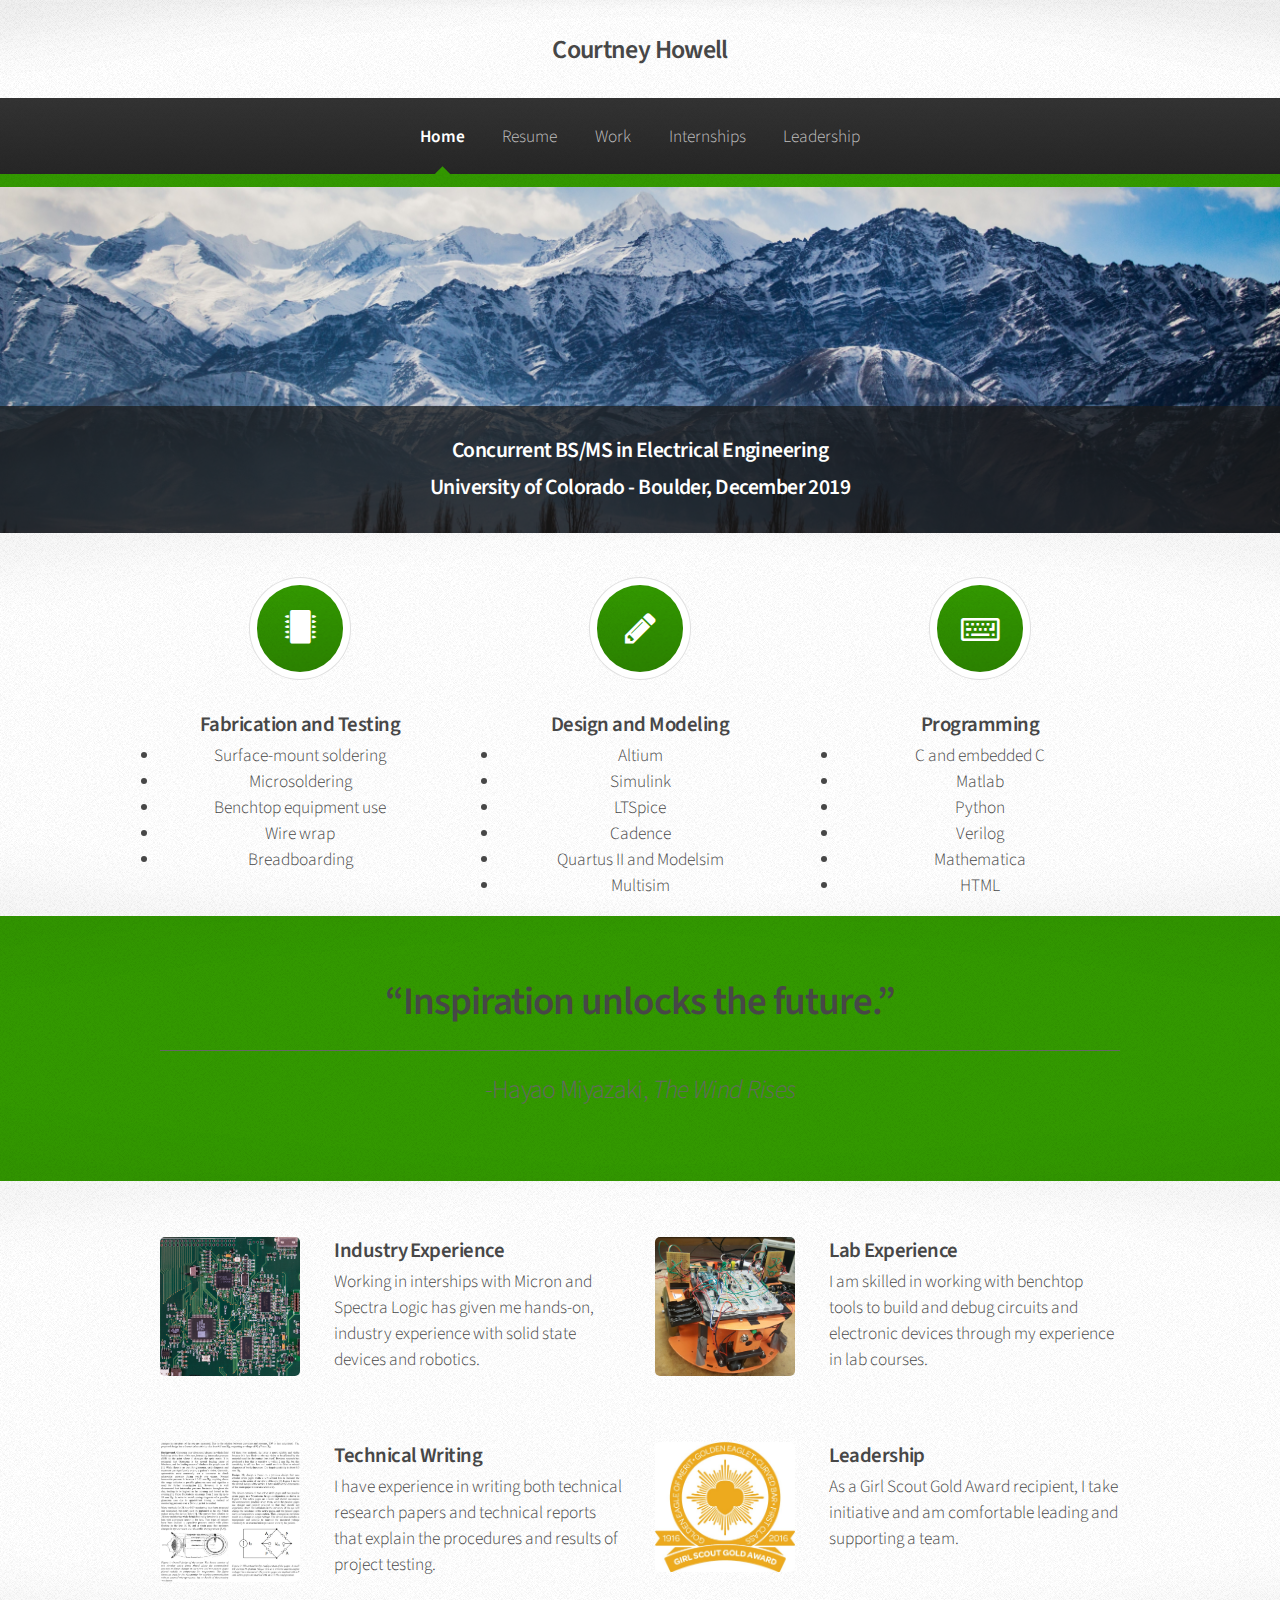
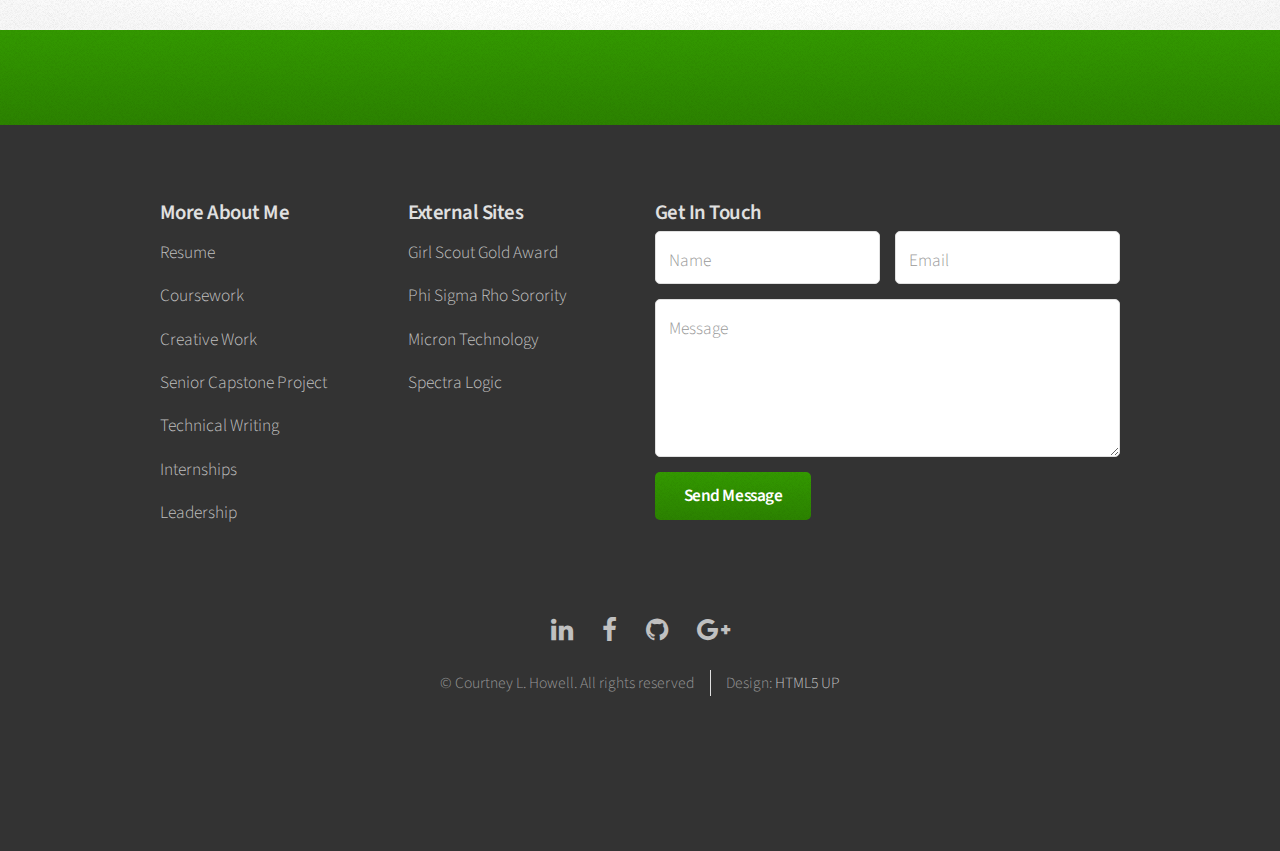
<file: index.html>
<!DOCTYPE HTML>
<!--
	Arcana by HTML5 UP
	html5up.net | @ajlkn
	Free for personal and commercial use under the CCA 3.0 license (html5up.net/license)
-->
<html>
	<head>
		<title>Courtney Howell's E-Portfolio</title>
		<meta charset="utf-8" />
		<meta name="viewport" content="width=device-width, initial-scale=1" />
		<!--[if lte IE 8]><script src="assets/js/ie/html5shiv.js"></script><![endif]-->
		<link rel="stylesheet" href="assets/css/main.css" />
		<!--[if lte IE 8]><link rel="stylesheet" href="assets/css/ie8.css" /><![endif]-->
		<!--[if lte IE 9]><link rel="stylesheet" href="assets/css/ie9.css" /><![endif]-->
		<link rel='icon' href='favicon.ico' type='image/x-icon' />
	</head>
	<body>
		<div id="page-wrapper">

			<!-- Header -->
				<div id="header">

					<!-- Logo -->
						<h1><a href="index.html" id="logo">Courtney Howell</a></h1>

					<!-- Nav -->
						<nav id="nav">
							<ul>
								<li class="current"><a href="index.html">Home</a></li>
								<li><a href="resume.html">Resume</a></li>
								<li>
									<a href="#">Work</a>
									<ul>
										<li><a href="coursework.html">Coursework</a></li>
										<li><a href="creative-work.html">Creative Work</a></li>
										<li><a href="writing-samples.html">Writing Samples</a></li>
										<li><a href="senior-design.html">Senior Design Project</a></li>
									</ul>
								</li>
								<li>
									<a href="internships.html">Internships</a>
									<ul>
										<li><a href="micron_internship.html">Micron - 2019</a></li>
										<li><a href="micron_internship.html">Micron - 2018</a></li>
										<li><a href="spectra_logic_internship.html">Spectra Logic - 2017</a></li>
									</ul>
								</li>
								<li>
									<a href="leadership.html">Leadership</a>
									<ul>
										<li><a href="#">Phi Sigma Rho Sorority Officer</a></li>
										<li><a href="#">Girl Scout Gold Award</a></li>
									</ul>
								</li>
							</ul>
						</nav>

				</div>

			<!-- Banner -->
				<section id="banner">
					<header>
						<h2>Concurrent BS/MS in Electrical Engineering<br>
						University of Colorado - Boulder, December 2019</h2>
					</header>
				</section>

			<!-- Highlights -->
				<section class="wrapper style1">
					<div class="container">
						<div class="row 200%">
							<section class="4u 12u(narrower)">
								<div class="box highlight">
									<i class="icon major fa-microchip"></i>
									<h3>Fabrication and Testing</h3>
									<li>Surface-mount soldering</li>
									<li>Microsoldering</li>
									<li>Benchtop equipment use</li>
									<li>Wire wrap</li>
									<li>Breadboarding</li>
								</div>
							</section>
							<section class="4u 12u(narrower)">
								<div class="box highlight">
									<i class="icon major fa-pencil"></i>
									<h3>Design and Modeling</h3>
									<li>Altium</li>
									<li>Simulink</li>
									<li>LTSpice</li>
									<li>Cadence</li>
									<li>Quartus II and Modelsim</li>
									<li>Multisim</li>
								</div>
							</section>
							<section class="4u 12u(narrower)">
								<div class="box highlight">
									<i class="icon major fa-keyboard-o"></i>
									<h3>Programming</h3>
									<li>C and embedded C</li>
									<li>Matlab</li>
									<li>Python</li>
									<li>Verilog</li>
									<li>Mathematica</li>
									<li>HTML</li>
								</div>
							</section>
						</div>
					</div>
				</section>

			<!-- Gigantic Heading -->
				<section class="wrapper style2">
					<div class="container">
						<header class="major">
							<h2>“Inspiration unlocks the future.”</h2>
							<p>-Hayao Miyazaki, <i>The Wind Rises</i></p>
						</header>
					</div>
				</section>

			<!-- Posts -->
				<section class="wrapper style1">
					<div class="container">
						<div class="row">
							<section class="6u 12u(narrower)">
								<div class="box post">
									<a href="internships.html" class="image left"><img src="images/board-chips-circuit.jpg" alt="" /></a>
									<div class="inner">
										<h3>Industry Experience</h3>
										<p>Working in interships with Micron and Spectra Logic has given me hands-on, industry experience with solid state devices and robotics.</p>
									</div>
								</div>
							</section>
							<section class="6u 12u(narrower)">
								<div class="box post">
									<a href="coursework.html" class="image left"><img src="images/budget-roomba2.jpg" alt="" /></a>
									<div class="inner">
										<h3>Lab Experience</h3>
										<p>I am skilled in working with benchtop tools to build and debug circuits and electronic devices through my experience in lab courses.</p>
									</div>
								</div>
							</section>
						</div>
						<div class="row">
							<section class="6u 12u(narrower)">
								<div class="box post">
									<a href="writing-samples.html" class="image left"><img src="images/technical-writing.jpg" alt="" /></a>
									<div class="inner">
										<h3>Technical Writing</h3>
										<p>I have experience in writing both technical research papers and technical reports that explain the procedures and results of project testing.</p>
									</div>
								</div>
							</section>
							<section class="6u 12u(narrower)">
								<div class="box post">
									<a href="leadership.html" class="image left"><img src="images/gs-gold-award.jpg" alt="" /></a>
									<div class="inner">
										<h3>Leadership</h3>
										<p>As a Girl Scout Gold Award recipient, I take initiative and am comfortable leading and supporting a team.</p>
									</div>
								</div>
							</section>
						</div>
					</div>
				</section>

			<!-- CTA -->
				<section id="cta" class="wrapper style3">
					<div class="container">
						<header>
							<h2></h2>
						</header>
					</div>
				</section>

			<!-- Footer -->
				<div id="footerindex">
					<div class="container">
						<div class="row">
							<section class="3u 6u(narrower) 12u$(mobilep)">
								<h3>More About Me</h3>
								<ul class="links">
									<li><a href="resume.html">Resume</a></li>
									<li><a href="coursework.html">Coursework</a></li>
									<li><a href="creative-work.html">Creative Work</a></li>
									<li><a href="senior-design.html">Senior Capstone Project</a></li>
									<li><a href="writing-samples.html">Technical Writing</a></li>
									<li><a href="internships.html">Internships</a></li>
									<li><a href="leadership.html">Leadership</a></li>
								</ul>
							</section>
							<section class="3u 6u$(narrower) 12u$(mobilep)">
								<h3>External Sites</h3>
								<ul class="links">
									<li><a href="https://www.girlscouts.org/en/our-program/highest-awards/gold-award.html">Girl Scout Gold Award</a></li>
									<li><a href="http://www.phisigmarho.org">Phi Sigma Rho Sorority</a></li>
									<li><a href="https://www.micron.com">Micron Technology</a></li>
									<li><a href="https://www.spectralogic.com">Spectra Logic</a></li>
								</ul>
							</section>
							<section class="6u 12u(narrower)">
								<h3>Get In Touch</h3>
								<form action="https://formspree.io/courtney.howell@colorado.edu" method="POST">
									<div class="row 50%">
										<div class="6u 12u(mobilep)">
											<input type="text" name="name" id="name" placeholder="Name" />
										</div>
										<div class="6u 12u(mobilep)">
											<input type="email" name="email" id="email" placeholder="Email" />
										</div>
									</div>
									<div class="row 50%">
										<div class="12u">
											<textarea name="message" id="message" placeholder="Message" rows="5"></textarea>
										</div>
									</div>
									<div class="row 50%">
										<div class="12u">
											<ul class="actions">
												<li><input type="submit" class="button" value="Send Message" /></li>
											</ul>
										</div>
									</div>
								</form>
							</section>
						</div>
					</div>

					<!-- Icons -->
						<ul class="icons">
							<li><a href="https://www.linkedin.com/in/courtney-howell-08/" class="icon fa-linkedin"><span class="label">LinkedIn</span></a></li>
							<li><a href="#" class="icon fa-facebook"><span class="label">Facebook</span></a></li>
							<li><a href="https://github.com/courtneyhowell" class="icon fa-github"><span class="label">GitHub</span></a></li>
							<li><a href="#" class="icon fa-google-plus"><span class="label">Google+</span></a></li>
						</ul>

					<!-- Copyright -->
						<div class="copyright">
							<ul class="menu">
								<li>&copy; Courtney L. Howell. All rights reserved</li><li>Design: <a href="http://html5up.net">HTML5 UP</a></li>
							</ul>
						</div>

				</div>

		</div>

		<!-- Scripts -->
			<script src="assets/js/jquery.min.js"></script>
			<script src="assets/js/jquery.dropotron.min.js"></script>
			<script src="assets/js/skel.min.js"></script>
			<script src="assets/js/util.js"></script>
			<!--[if lte IE 8]><script src="assets/js/ie/respond.min.js"></script><![endif]-->
			<script src="assets/js/main.js"></script>

	</body>
</html>
</file>
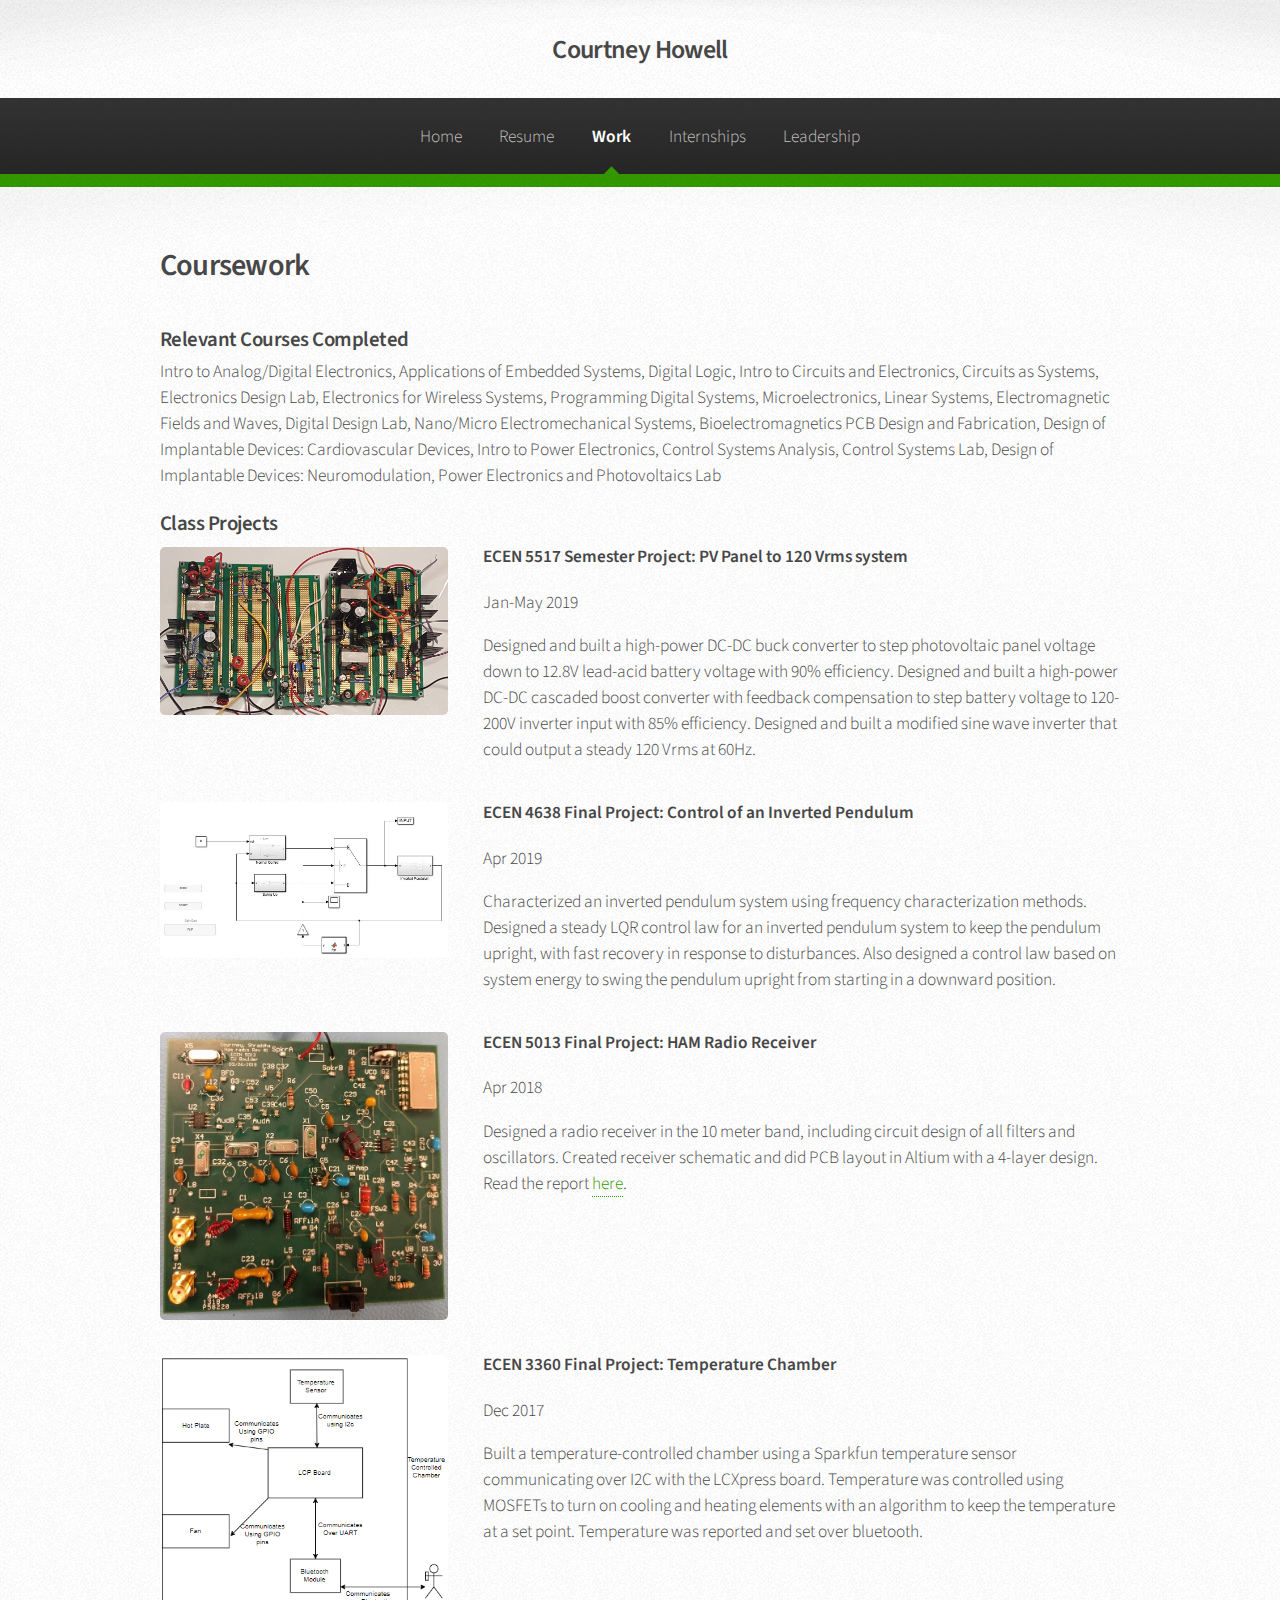
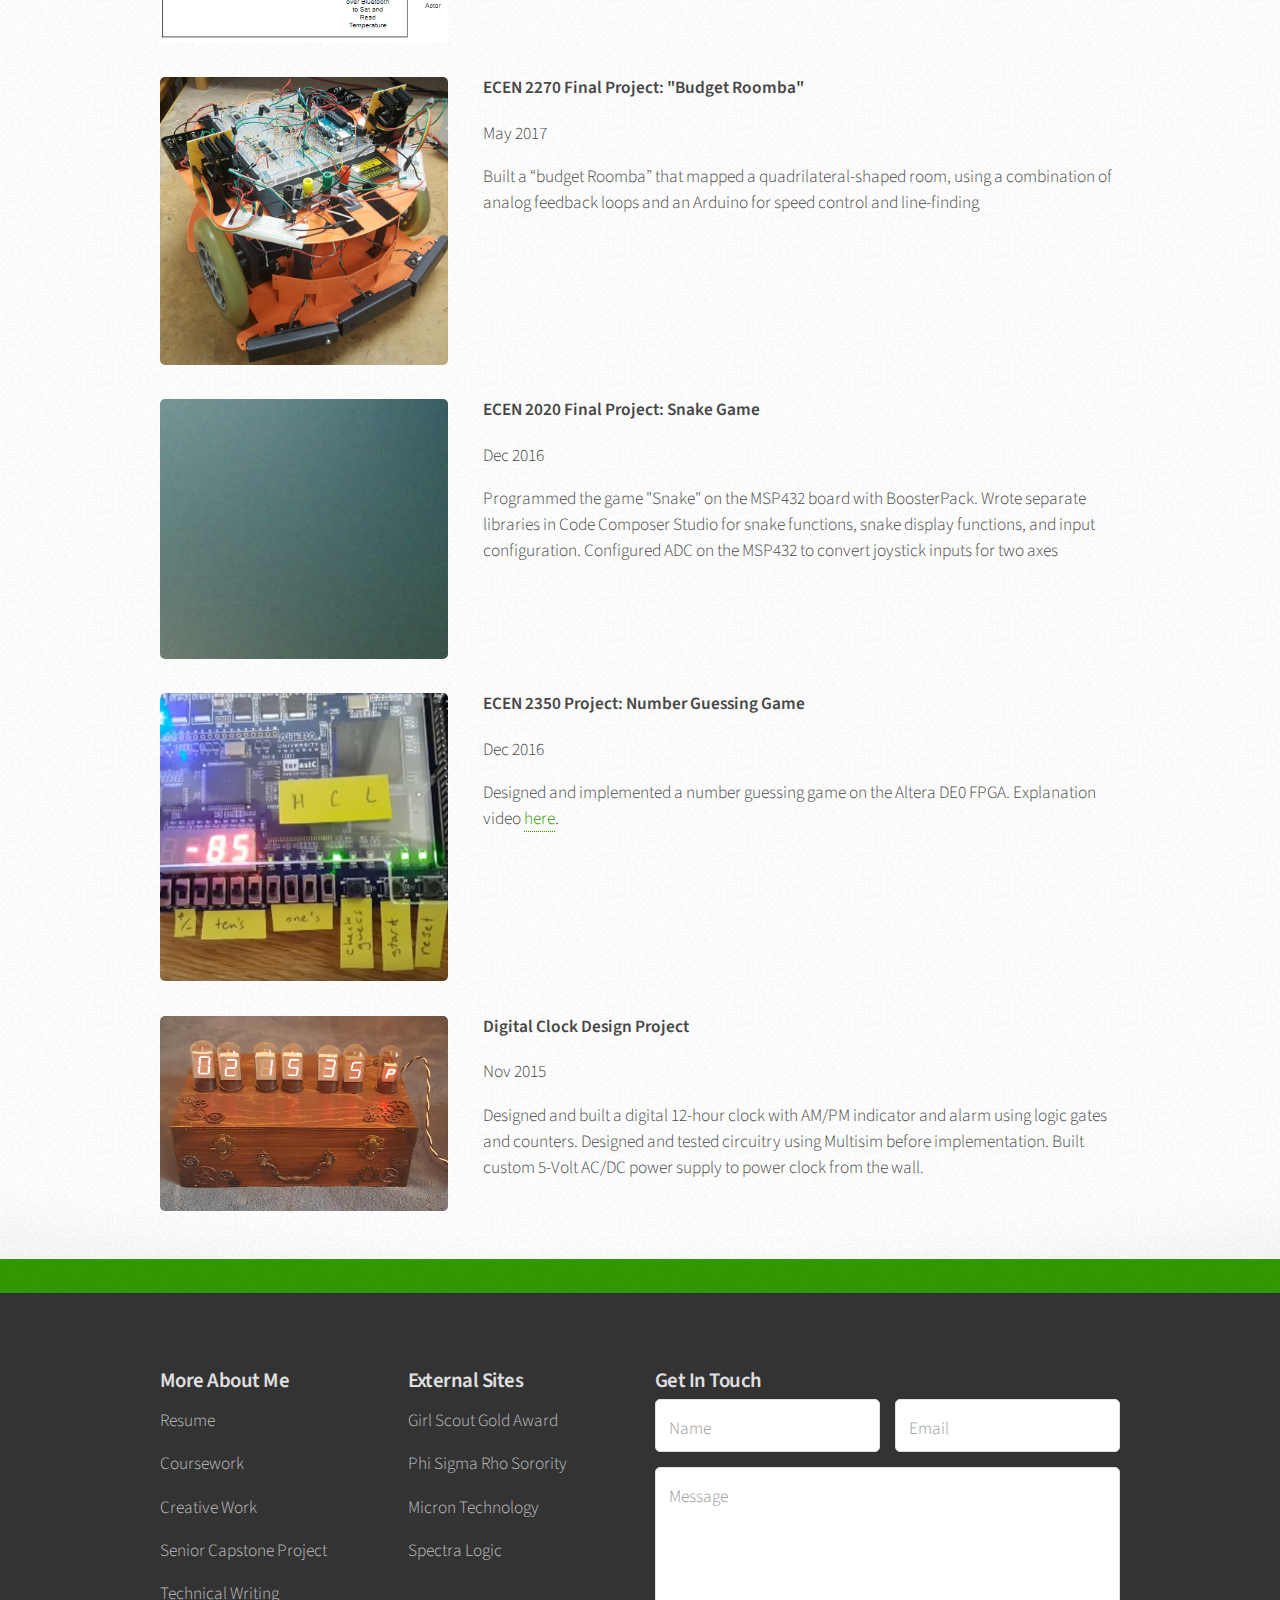
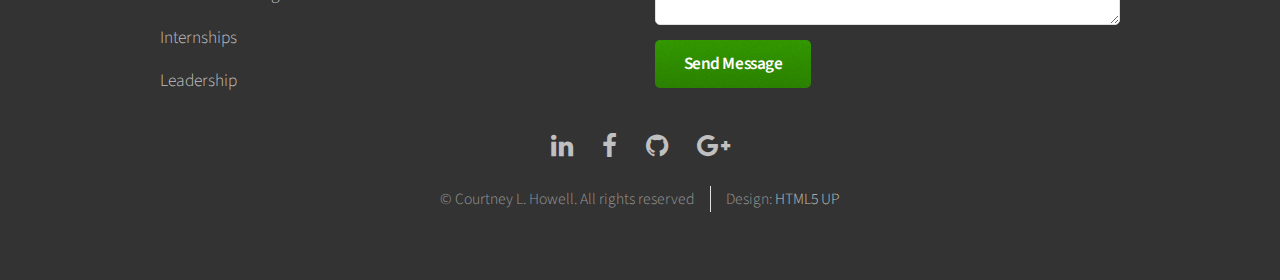
<file: coursework.html>
<!DOCTYPE HTML>
<!--
	Arcana by HTML5 UP
	html5up.net | @ajlkn
	Free for personal and commercial use under the CCA 3.0 license (html5up.net/license)
-->
<html>
	<head>
		<title>Coursework</title>
		<meta charset="utf-8" />
		<meta name="viewport" content="width=device-width, initial-scale=1" />
		<!--[if lte IE 8]><script src="assets/js/ie/html5shiv.js"></script><![endif]-->
		<link rel="stylesheet" href="assets/css/main.css" />
		<!--[if lte IE 8]><link rel="stylesheet" href="assets/css/ie8.css" /><![endif]-->
		<!--[if lte IE 9]><link rel="stylesheet" href="assets/css/ie9.css" /><![endif]-->
	</head>
	<body>
		<div id="page-wrapper">

			<!-- Header -->
				<div id="header">

					<!-- Logo -->
						<h1><a href="index.html" id="logo">Courtney Howell</a></h1>

					<!-- Nav -->
						<nav id="nav">
							<ul>
								<li><a href="index.html">Home</a></li>
								<li><a href="resume.html">Resume</a></li>
								<li class="current">
									<a href="#">Work</a>
									<ul>
										<li><a href="coursework.html">Coursework</a></li>
										<li><a href="creative-work.html">Creative Work</a></li>
										<li><a href="writing-samples.html">Writing Samples</a></li>
										<li><a href="senior-design.html">Senior Design Project</a></li>
									</ul>
								</li>
								<li>
									<a href="internships.html">Internships</a>
									<ul>
										<li><a href="micron_internship.html">Micron - 2019</a></li>
										<li><a href="micron_internship.html">Micron - 2018</a></li>
										<li><a href="spectra_logic_internship.html">Spectra Logic - 2017</a></li>
									</ul>
								</li>
								<li>
									<a href="leadership.html">Leadership</a>
									<ul>
										<li><a href="#">Phi Sigma Rho Sorority Officer</a></li>
										<li><a href="#">Girl Scout Gold Award</a></li>
									</ul>
								</li>
							</ul>
						</nav>

				</div>

			<!-- Main -->
				<section class="wrapper style1">
					<div class="container">
						<div id="content">

							<!-- Content -->

								<article>
									<header>
										<h2>Coursework</h2>
									</header>

									<h3>Relevant Courses Completed</h3>
									<p>Intro to Analog/Digital Electronics, Applications of Embedded Systems, Digital Logic, Intro to Circuits and Electronics, 
										Circuits as Systems, Electronics Design Lab, Electronics for Wireless Systems, Programming Digital Systems, Microelectronics, 
										Linear Systems,	Electromagnetic Fields and Waves, Digital Design Lab, Nano/Micro Electromechanical Systems, Bioelectromagnetics
										PCB Design and Fabrication, Design of Implantable Devices: Cardiovascular Devices, Intro to Power Electronics, Control Systems Analysis,
										Control Systems Lab, Design of Implantable Devices: Neuromodulation, Power Electronics and Photovoltaics Lab</p>

									<h3>Class Projects</h3>

									<div class="container">
										<div class="box post">
											<a href="#" class="image left"><img src="images/power_converter.jpg" alt="" /></a>
											<div class="inner">
												<h4>ECEN 5517 Semester Project: PV Panel to 120 Vrms system</h4>
												<p>Jan-May 2019</p>
												<p>Designed and built a high-power DC-DC buck converter to step photovoltaic panel voltage down to 12.8V lead-acid battery voltage with 90% efficiency.
													Designed and built a high-power DC-DC cascaded boost converter with feedback compensation to step battery voltage to 120-200V inverter input with 85% efficiency.
													Designed and built a modified sine wave inverter that could output a steady 120 Vrms at 60Hz.</p>
											</div>
										</div>
										<div class="box post">
											<a href="#" class="image left"><img src="images/inv_pend_sim.JPG" alt="" /></a>
											<div class="inner">
												<h4>ECEN 4638 Final Project: Control of an Inverted Pendulum</h4>
												<p>Apr 2019</p>
												<p>Characterized an inverted pendulum system using frequency characterization methods. Designed a steady LQR control law for an inverted pendulum system to keep the pendulum upright, 
												with fast recovery in response to disturbances.	Also designed a control law based on system energy to swing the pendulum upright from starting in a downward position.</p>
											</div>
										</div>
										<div class="box post">
											<a href="#" class="image left"><img src="images/ham-radio-pcb.jpg" alt="" /></a>
											<div class="inner">
												<h4>ECEN 5013 Final Project: HAM Radio Receiver</h4>
												<p>Apr 2018</p>
												<p>Designed a radio receiver in the 10 meter band, including circuit design of all filters and oscillators.
													Created receiver schematic and did PCB layout in Altium with a 4-layer design. Read the report <a href="pdfs/ECEN_5013_Final_Project_Report.pdf">here</a>.</p>
											</div>
										</div>
										<div class="box post">
											<a href="#" class="image left"><img src="images/temp-chamber-diagram.png" alt="" /></a>
											<div class="inner">
												<h4>ECEN 3360 Final Project: Temperature Chamber</h4>
												<p>Dec 2017</p>
												<p>Built a temperature-controlled chamber using a Sparkfun temperature sensor communicating over I2C with the LCXpress board.
													Temperature was controlled using MOSFETs to turn on cooling and heating elements with an algorithm to keep the temperature at a set point.
													Temperature was reported and set over bluetooth.</p>
											</div>
										</div>
										<div class="box post">
											<a href="#" class="image left"><img src="images/budget-roomba.jpg" alt="" /></a>
											<div class="inner">
												<h4>ECEN 2270 Final Project: "Budget Roomba"</h4>
												<p>May 2017</p>
												<p>Built a “budget Roomba” that mapped a quadrilateral-shaped room, using a combination of analog feedback loops and an Arduino for speed control and line-finding</p>
											</div>
										</div>
										<div class="box post">
											<a href="#" class="image left"><img src="images/pic01.jpg" alt="" /></a>
											<div class="inner">
												<h4>ECEN 2020 Final Project: Snake Game</h4>
												<p>Dec 2016</p>
												<p>Programmed the game "Snake" on the MSP432 board with BoosterPack.
													Wrote separate libraries in Code Composer Studio for snake functions, snake display functions, and input configuration.
													Configured ADC on the MSP432 to convert joystick inputs for two axes</p>
										</div>
										</div>
										<div class="box post">
											<a href="#" class="image left"><img src="images/DE0-guessing-game.jpg" alt="" /></a>
											<div class="inner">
												<h4>ECEN 2350 Project: Number Guessing Game</h4>
												<p>Dec 2016</p>
												<p>Designed and implemented a number guessing game on the Altera DE0 FPGA. Explanation video <a href="https://youtu.be/7MBZoKchshI">here</a>. </p>
											</div>
										</div>
										<div class="box post">
											<a href="#" class="image left"><img src="images/clock_project.jpg" alt="" /></a>
											<div class="inner">
												<h4>Digital Clock Design Project</h4>
												<p>Nov 2015</p>
												<p>Designed and built a digital 12-hour clock with AM/PM indicator and alarm using logic gates and counters.
													Designed and tested circuitry using Multisim before implementation.
													Built custom 5-Volt AC/DC power supply to power clock from the wall.</p>
											</div>
										</div>
									</div>
											
								</article>

						</div>
					</div>
				</section>

			<!-- Footer -->
				<div id="footer">
					<div class="container">
						<div class="row">
							<section class="3u 6u(narrower) 12u$(mobilep)">
								<h3>More About Me</h3>
								<ul class="links">
									<li><a href="resume.html">Resume</a></li>
									<li><a href="coursework.html">Coursework</a></li>
									<li><a href="creative-work.html">Creative Work</a></li>
									<li><a href="senior-design.html">Senior Capstone Project</a></li>
									<li><a href="writing-samples.html">Technical Writing</a></li>
									<li><a href="internships.html">Internships</a></li>
									<li><a href="leadership.html">Leadership</a></li>
								</ul>
							</section>
							<section class="3u 6u$(narrower) 12u$(mobilep)">
								<h3>External Sites</h3>
								<ul class="links">
									<li><a href="https://www.girlscouts.org/en/our-program/highest-awards/gold-award.html">Girl Scout Gold Award</a></li>
									<li><a href="http://www.phisigmarho.org">Phi Sigma Rho Sorority</a></li>
									<li><a href="https://www.micron.com">Micron Technology</a></li>
									<li><a href="https://www.spectralogic.com">Spectra Logic</a></li>
								</ul>
							</section>
							<section class="6u 12u(narrower)">
								<h3>Get In Touch</h3>
								<form action="https://formspree.io/courtney.howell@colorado.edu" method="POST">
									<div class="row 50%">
										<div class="6u 12u(mobilep)">
											<input type="text" name="name" id="name" placeholder="Name" />
										</div>
										<div class="6u 12u(mobilep)">
											<input type="email" name="email" id="email" placeholder="Email" />
										</div>
									</div>
									<div class="row 50%">
										<div class="12u">
											<textarea name="message" id="message" placeholder="Message" rows="5"></textarea>
										</div>
									</div>
									<div class="row 50%">
										<div class="12u">
											<ul class="actions">
												<li><input type="submit" class="button" value="Send Message" /></li>
											</ul>
										</div>
									</div>
								</form>
							</section>
						</div>
					</div>

					<!-- Icons -->
						<ul class="icons">
							<li><a href="https://www.linkedin.com/in/courtney-howell-08/" class="icon fa-linkedin"><span class="label">LinkedIn</span></a></li>
							<li><a href="#" class="icon fa-facebook"><span class="label">Facebook</span></a></li>
							<li><a href="https://github.com/courtneyhowell" class="icon fa-github"><span class="label">GitHub</span></a></li>
							<li><a href="#" class="icon fa-google-plus"><span class="label">Google+</span></a></li>
						</ul>

					<!-- Copyright -->
						<div class="copyright">
							<ul class="menu">
								<li>&copy; Courtney L. Howell. All rights reserved</li><li>Design: <a href="http://html5up.net">HTML5 UP</a></li>
							</ul>
						</div>

				</div>

		</div>

		<!-- Scripts -->
			<script src="assets/js/jquery.min.js"></script>
			<script src="assets/js/jquery.dropotron.min.js"></script>
			<script src="assets/js/skel.min.js"></script>
			<script src="assets/js/util.js"></script>
			<!--[if lte IE 8]><script src="assets/js/ie/respond.min.js"></script><![endif]-->
			<script src="assets/js/main.js"></script>

	</body>
</html>
</file>
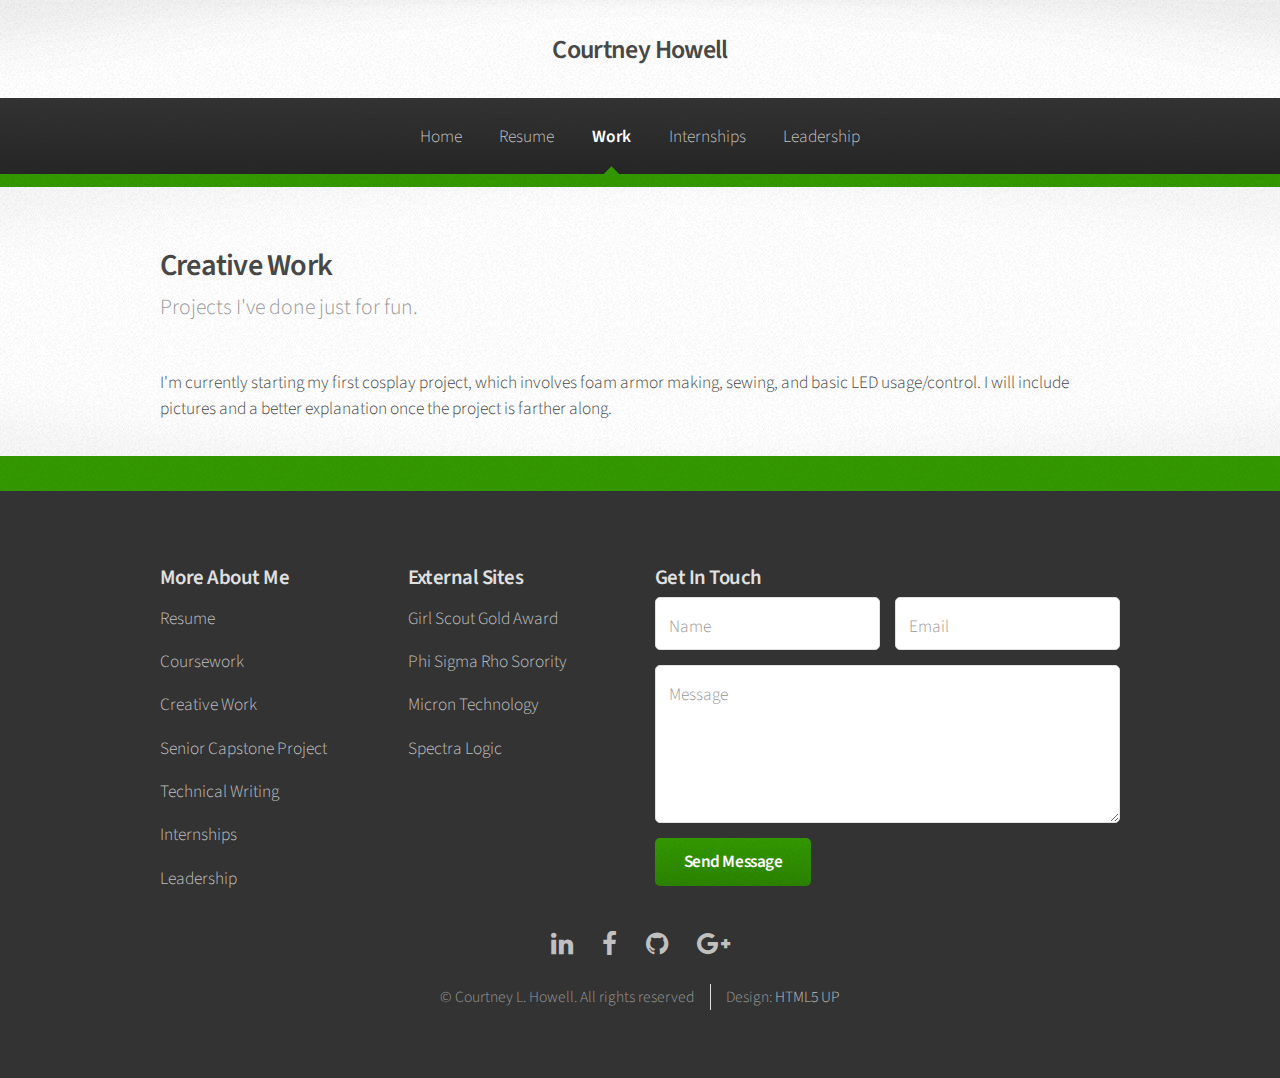
<file: creative-work.html>
<!DOCTYPE HTML>
<!--
	Arcana by HTML5 UP
	html5up.net | @ajlkn
	Free for personal and commercial use under the CCA 3.0 license (html5up.net/license)
-->
<html>
	<head>
		<title>Creative Work</title>
		<meta charset="utf-8" />
		<meta name="viewport" content="width=device-width, initial-scale=1" />
		<!--[if lte IE 8]><script src="assets/js/ie/html5shiv.js"></script><![endif]-->
		<link rel="stylesheet" href="assets/css/main.css" />
		<!--[if lte IE 8]><link rel="stylesheet" href="assets/css/ie8.css" /><![endif]-->
		<!--[if lte IE 9]><link rel="stylesheet" href="assets/css/ie9.css" /><![endif]-->
	</head>
	<body>
		<div id="page-wrapper">

			<!-- Header -->
				<div id="header">

					<!-- Logo -->
						<h1><a href="index.html" id="logo">Courtney Howell</a></h1>

					<!-- Nav -->
						<nav id="nav">
							<ul>
								<li><a href="index.html">Home</a></li>
								<li><a href="resume.html">Resume</a></li>
								<li class="current">
									<a href="#">Work</a>
									<ul>
										<li><a href="coursework.html">Coursework</a></li>
										<li><a href="creative-work.html">Creative Work</a></li>
										<li><a href="writing-samples.html">Writing Samples</a></li>
										<li><a href="senior-design.html">Senior Design Project</a></li>
									</ul>
								</li>
								<li>
									<a href="internships.html">Internships</a>
									<ul>
										<li><a href="micron_internship.html">Micron - 2019</a></li>
										<li><a href="micron_internship.html">Micron - 2018</a></li>
										<li><a href="spectra_logic_internship.html">Spectra Logic - 2017</a></li>
									</ul>
								</li>
								<li>
									<a href="leadership.html">Leadership</a>
									<ul>
										<li><a href="#">Phi Sigma Rho Sorority Officer</a></li>
										<li><a href="#">Girl Scout Gold Award</a></li>
									</ul>
								</li>
							</ul>
						</nav>

				</div>

			<!-- Main -->
				<section class="wrapper style1">
					<div class="container">
						<div id="content">

							<!-- Content -->

								<article>
									<header>
										<h2>Creative Work</h2>
										<p>Projects I've done just for fun.</p>
									</header>

									<p>I'm currently starting my first cosplay project, which involves foam armor making, sewing,
									and basic LED usage/control. I will include pictures and a better explanation once the project
									is farther along.</p>
								</article>

						</div>
					</div>
				</section>

			<!-- Footer -->
				<div id="footer">
					<div class="container">
						<div class="row">
							<section class="3u 6u(narrower) 12u$(mobilep)">
								<h3>More About Me</h3>
								<ul class="links">
									<li><a href="resume.html">Resume</a></li>
									<li><a href="coursework.html">Coursework</a></li>
									<li><a href="creative-work.html">Creative Work</a></li>
									<li><a href="senior-design.html">Senior Capstone Project</a></li>
									<li><a href="writing-samples.html">Technical Writing</a></li>
									<li><a href="internships.html">Internships</a></li>
									<li><a href="leadership.html">Leadership</a></li>
								</ul>
							</section>
							<section class="3u 6u$(narrower) 12u$(mobilep)">
								<h3>External Sites</h3>
								<ul class="links">
									<li><a href="https://www.girlscouts.org/en/our-program/highest-awards/gold-award.html">Girl Scout Gold Award</a></li>
									<li><a href="http://www.phisigmarho.org">Phi Sigma Rho Sorority</a></li>
									<li><a href="https://www.micron.com">Micron Technology</a></li>
									<li><a href="https://www.spectralogic.com">Spectra Logic</a></li>
								</ul>
							</section>
							<section class="6u 12u(narrower)">
								<h3>Get In Touch</h3>
								<form action="https://formspree.io/courtney.howell@colorado.edu" method="POST">
									<div class="row 50%">
										<div class="6u 12u(mobilep)">
											<input type="text" name="name" id="name" placeholder="Name" />
										</div>
										<div class="6u 12u(mobilep)">
											<input type="email" name="email" id="email" placeholder="Email" />
										</div>
									</div>
									<div class="row 50%">
										<div class="12u">
											<textarea name="message" id="message" placeholder="Message" rows="5"></textarea>
										</div>
									</div>
									<div class="row 50%">
										<div class="12u">
											<ul class="actions">
												<li><input type="submit" class="button" value="Send Message" /></li>
											</ul>
										</div>
									</div>
								</form>
							</section>
						</div>
					</div>

					<!-- Icons -->
						<ul class="icons">
							<li><a href="https://www.linkedin.com/in/courtney-howell-08/" class="icon fa-linkedin"><span class="label">LinkedIn</span></a></li>
							<li><a href="#" class="icon fa-facebook"><span class="label">Facebook</span></a></li>
							<li><a href="https://github.com/courtneyhowell" class="icon fa-github"><span class="label">GitHub</span></a></li>
							<li><a href="#" class="icon fa-google-plus"><span class="label">Google+</span></a></li>
						</ul>

					<!-- Copyright -->
						<div class="copyright">
							<ul class="menu">
								<li>&copy; Courtney L. Howell. All rights reserved</li><li>Design: <a href="http://html5up.net">HTML5 UP</a></li>
							</ul>
						</div>

				</div>

		</div>

		<!-- Scripts -->
			<script src="assets/js/jquery.min.js"></script>
			<script src="assets/js/jquery.dropotron.min.js"></script>
			<script src="assets/js/skel.min.js"></script>
			<script src="assets/js/util.js"></script>
			<!--[if lte IE 8]><script src="assets/js/ie/respond.min.js"></script><![endif]-->
			<script src="assets/js/main.js"></script>

	</body>
</html>
</file>
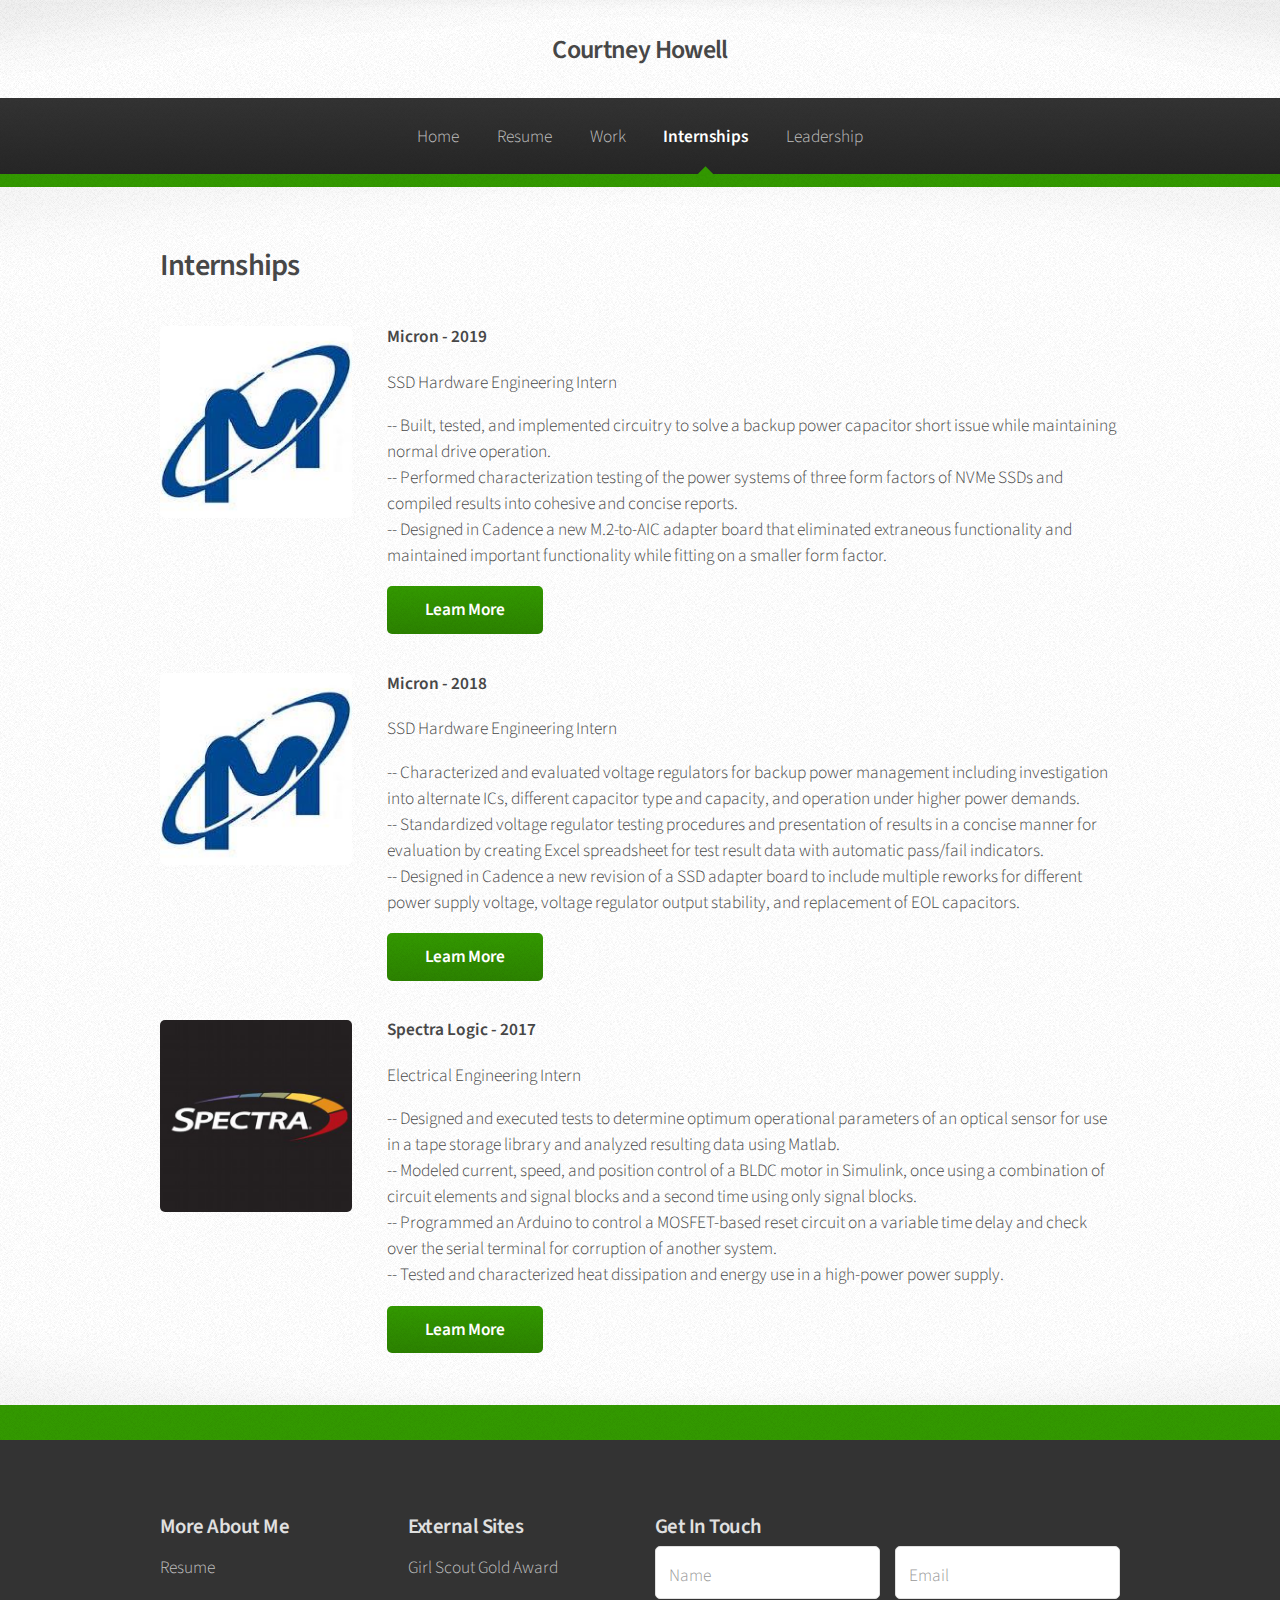
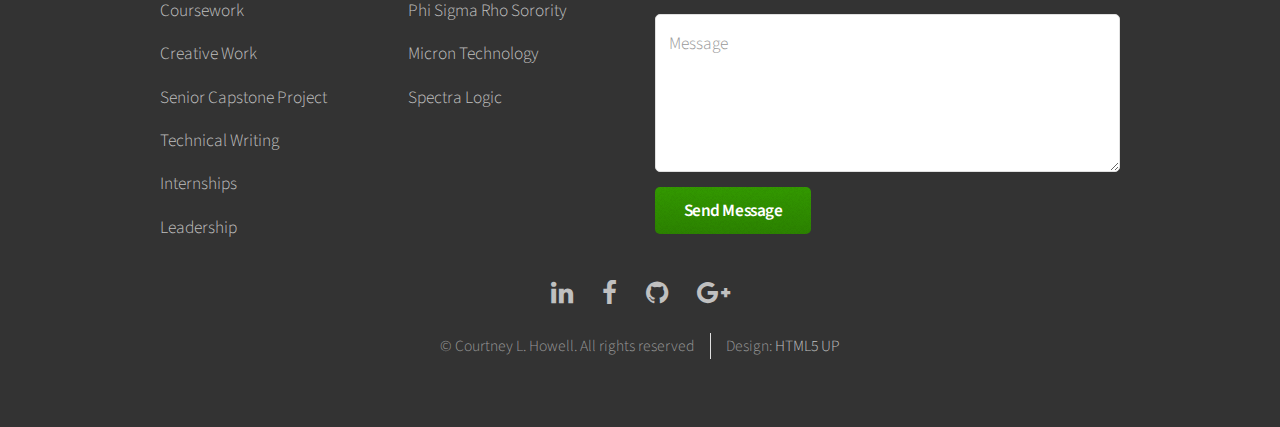
<file: internships.html>
<!DOCTYPE HTML>
<!--
	Arcana by HTML5 UP
	html5up.net | @ajlkn
	Free for personal and commercial use under the CCA 3.0 license (html5up.net/license)
-->
<html>
	<head>
		<title>Internships</title>
		<meta charset="utf-8" />
		<meta name="viewport" content="width=device-width, initial-scale=1" />
		<!--[if lte IE 8]><script src="assets/js/ie/html5shiv.js"></script><![endif]-->
		<link rel="stylesheet" href="assets/css/main.css" />
		<!--[if lte IE 8]><link rel="stylesheet" href="assets/css/ie8.css" /><![endif]-->
		<!--[if lte IE 9]><link rel="stylesheet" href="assets/css/ie9.css" /><![endif]-->
	</head>
	<body>
		<div id="page-wrapper">

			<!-- Header -->
				<div id="header">

					<!-- Logo -->
						<h1><a href="index.html" id="logo">Courtney Howell</a></h1>

					<!-- Nav -->
						<nav id="nav">
							<ul>
								<li><a href="index.html">Home</a></li>
								<li><a href="resume.html">Resume</a></li>
								<li>
									<a href="#">Work</a>
									<ul>
										<li><a href="coursework.html">Coursework</a></li>
										<li><a href="creative-work.html">Creative Work</a></li>
										<li><a href="writing-samples.html">Writing Samples</a></li>
										<li><a href="senior-design.html">Senior Design Project</a></li>
									</ul>
								</li>
								<li class="current">
									<a href="internships.html">Internships</a>
									<ul>
										<li><a href="micron_internship.html">Micron - 2019</a></li>
										<li><a href="micron_internship.html">Micron - 2018</a></li>
										<li><a href="spectra_logic_internship.html">Spectra Logic - 2017</a></li>
									</ul>
								</li>
								<li>
									<a href="leadership.html">Leadership</a>
									<ul>
										<li><a href="#">Phi Sigma Rho Sorority Officer</a></li>
										<li><a href="#">Girl Scout Gold Award</a></li>
									</ul>
								</li>
							</ul>
						</nav>

				</div>

			<!-- Main -->
				<section class="wrapper style1">
					<div class="container">
						<div id="content">

							<!-- Content -->

								<article>
									<header>
										<h2>Internships</h2>
									</header>

									<div class="container">
										<div class="box2 post">
											<a href="#" class="image left"><img src="images/micron-logo.jpg" alt="" /></a>
											<div class="inner">
												<h4>Micron - 2019</h4>
												<p>SSD Hardware Engineering Intern</p>
												<p>-- Built, tested, and implemented circuitry to solve a backup power capacitor short issue while maintaining normal drive operation. <br>
												-- Performed characterization testing of the power systems of three form factors of NVMe SSDs and compiled results into cohesive and concise reports. <br>
												-- Designed in Cadence a new M.2-to-AIC adapter board that eliminated extraneous functionality and maintained important functionality while fitting on a smaller form factor. </p>
												<a href="micron_internship.html" class="button">Learn More</a>
											</div>
										</div>
										<div class="box2 post">
											<a href="#" class="image left"><img src="images/micron-logo.jpg" alt="" /></a>
											<div class="inner">
												<h4>Micron - 2018</h4>
												<p>SSD Hardware Engineering Intern</p>
												<p>-- Characterized and evaluated voltage regulators for backup power management including investigation into alternate ICs, different capacitor type and capacity, and operation under higher power demands. <br>
												-- Standardized voltage regulator testing procedures and presentation of results in a concise manner for evaluation by creating Excel spreadsheet for test result data with automatic pass/fail indicators. <br>
												-- Designed in Cadence a new revision of a SSD adapter board to include multiple reworks for different power supply voltage, voltage regulator output stability, and replacement of EOL capacitors. </p>
												<a href="micron_internship.html" class="button">Learn More</a>
											</div>
										</div>
										<div class="box2 post">
											<a href="#" class="image left"><img src="images/spectra-logic-logo.jpg" alt="" /></a>
											<div class="inner">
												<h4>Spectra Logic - 2017</h4>
												<p>Electrical Engineering Intern</p>
												<p>-- Designed and executed tests to determine optimum operational parameters of an optical sensor for use in a tape storage library and analyzed resulting data using Matlab. <br>
												-- Modeled current, speed, and position control of a BLDC motor in Simulink, once using a combination of circuit elements and signal blocks and a second time using only signal blocks. <br>
												-- Programmed an Arduino to control a MOSFET-based reset circuit on a variable time delay and check over the serial terminal for corruption of another system. <br>
												-- Tested and characterized heat dissipation and energy use in a high-power power supply.</p>
												<a href="spectra_logic_internship.html" class="button">Learn More</a>
											</div>
										</div>
									</div>
								</article>

						</div>
					</div>
				</section>

			<!-- Footer -->
				<div id="footer">
					<div class="container">
						<div class="row">
							<section class="3u 6u(narrower) 12u$(mobilep)">
								<h3>More About Me</h3>
								<ul class="links">
									<li><a href="resume.html">Resume</a></li>
									<li><a href="coursework.html">Coursework</a></li>
									<li><a href="creative-work.html">Creative Work</a></li>
									<li><a href="senior-design.html">Senior Capstone Project</a></li>
									<li><a href="writing-samples.html">Technical Writing</a></li>
									<li><a href="internships.html">Internships</a></li>
									<li><a href="leadership.html">Leadership</a></li>
								</ul>
							</section>
							<section class="3u 6u$(narrower) 12u$(mobilep)">
								<h3>External Sites</h3>
								<ul class="links">
									<li><a href="https://www.girlscouts.org/en/our-program/highest-awards/gold-award.html">Girl Scout Gold Award</a></li>
									<li><a href="http://www.phisigmarho.org">Phi Sigma Rho Sorority</a></li>
									<li><a href="https://www.micron.com">Micron Technology</a></li>
									<li><a href="https://www.spectralogic.com">Spectra Logic</a></li>
								</ul>
							</section>
							<section class="6u 12u(narrower)">
								<h3>Get In Touch</h3>
								<form action="https://formspree.io/courtney.howell@colorado.edu" method="POST">
									<div class="row 50%">
										<div class="6u 12u(mobilep)">
											<input type="text" name="name" id="name" placeholder="Name" />
										</div>
										<div class="6u 12u(mobilep)">
											<input type="email" name="email" id="email" placeholder="Email" />
										</div>
									</div>
									<div class="row 50%">
										<div class="12u">
											<textarea name="message" id="message" placeholder="Message" rows="5"></textarea>
										</div>
									</div>
									<div class="row 50%">
										<div class="12u">
											<ul class="actions">
												<li><input type="submit" class="button" value="Send Message" /></li>
											</ul>
										</div>
									</div>
								</form>
							</section>
						</div>
					</div>

					<!-- Icons -->
						<ul class="icons">
							<li><a href="https://www.linkedin.com/in/courtney-howell-08/" class="icon fa-linkedin"><span class="label">LinkedIn</span></a></li>
							<li><a href="#" class="icon fa-facebook"><span class="label">Facebook</span></a></li>
							<li><a href="https://github.com/courtneyhowell" class="icon fa-github"><span class="label">GitHub</span></a></li>
							<li><a href="#" class="icon fa-google-plus"><span class="label">Google+</span></a></li>
						</ul>

					<!-- Copyright -->
						<div class="copyright">
							<ul class="menu">
								<li>&copy; Courtney L. Howell. All rights reserved</li><li>Design: <a href="http://html5up.net">HTML5 UP</a></li>
							</ul>
						</div>

				</div>

		</div>

		<!-- Scripts -->
			<script src="assets/js/jquery.min.js"></script>
			<script src="assets/js/jquery.dropotron.min.js"></script>
			<script src="assets/js/skel.min.js"></script>
			<script src="assets/js/util.js"></script>
			<!--[if lte IE 8]><script src="assets/js/ie/respond.min.js"></script><![endif]-->
			<script src="assets/js/main.js"></script>

	</body>
</html>
</file>
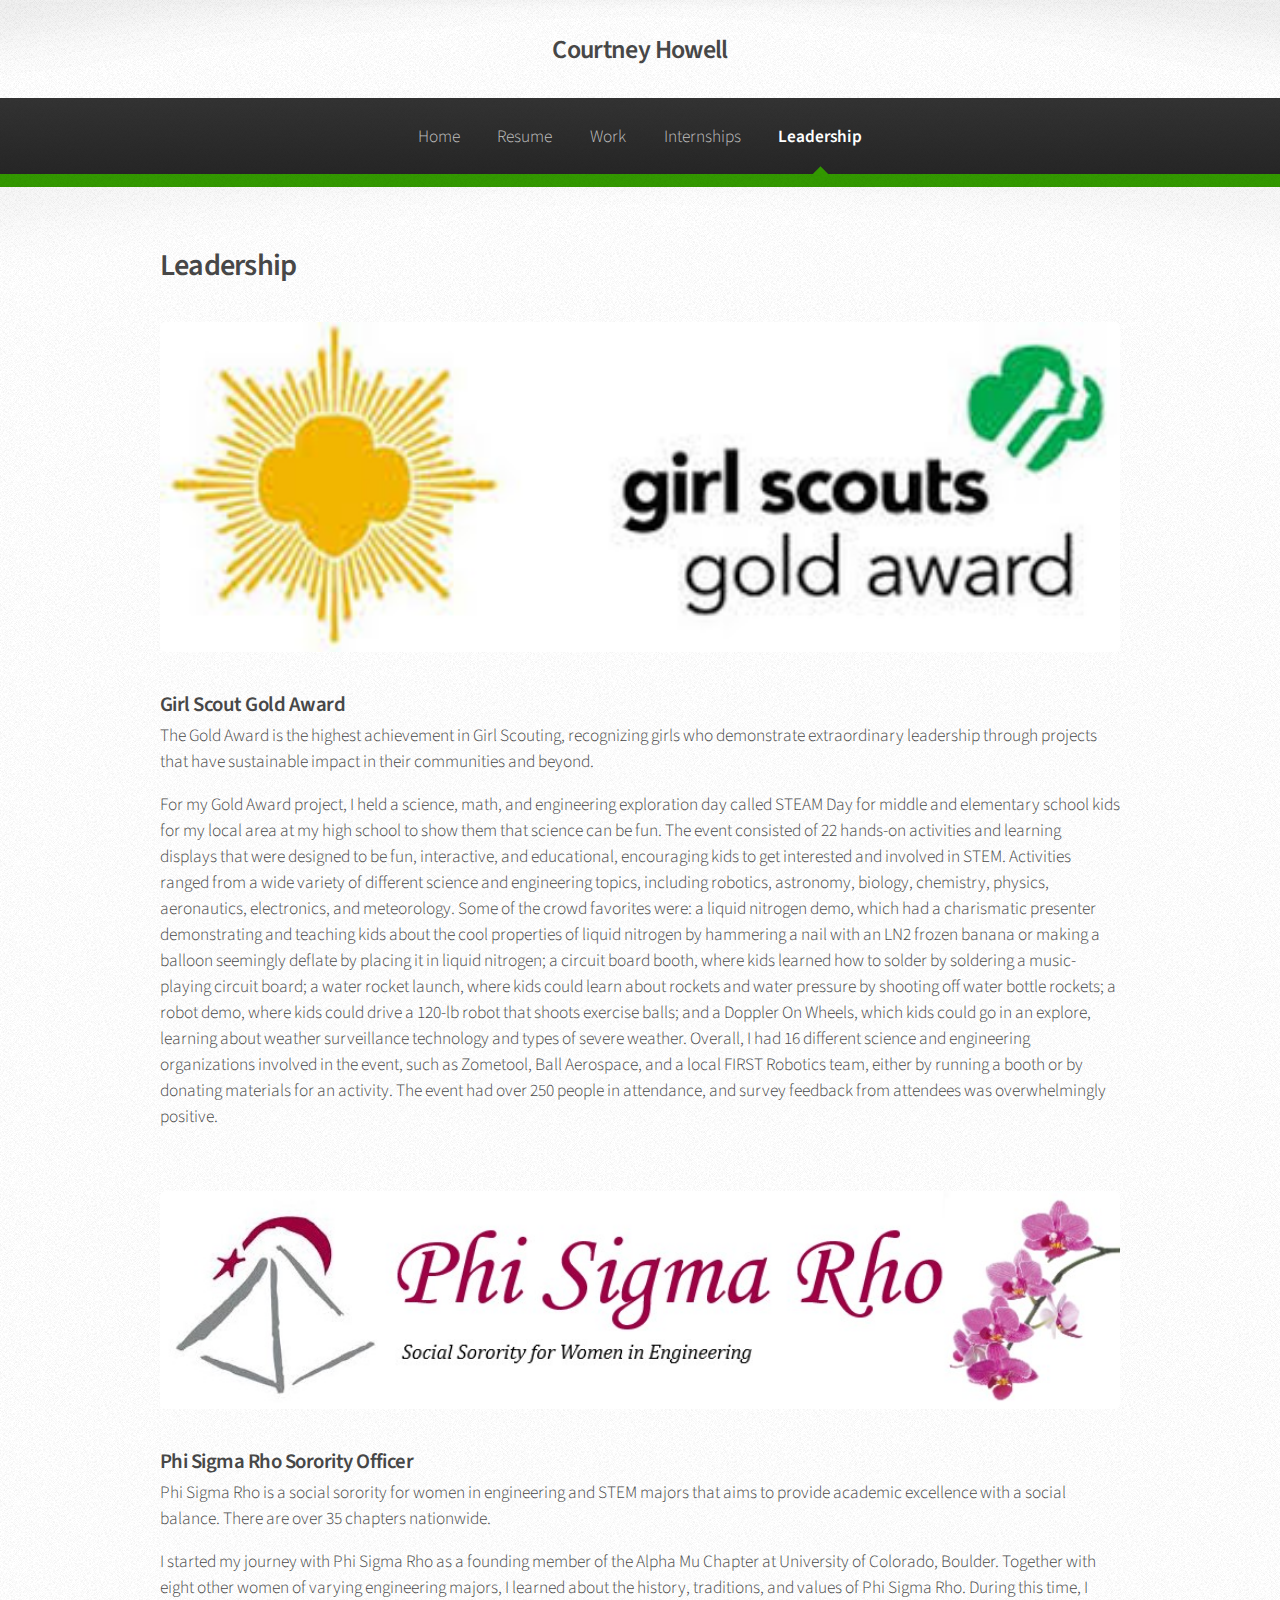
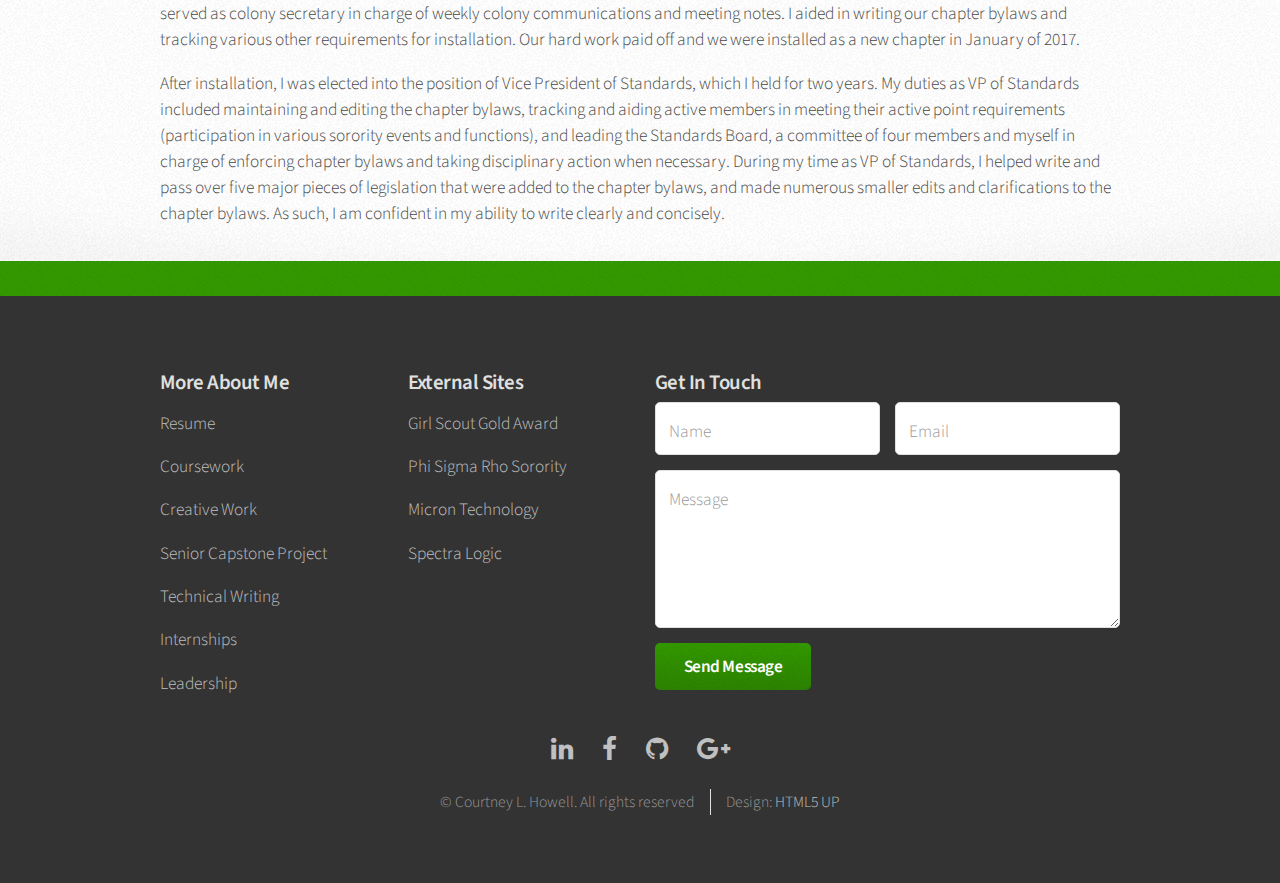
<file: leadership.html>
<!DOCTYPE HTML>
<!--
	Arcana by HTML5 UP
	html5up.net | @ajlkn
	Free for personal and commercial use under the CCA 3.0 license (html5up.net/license)
-->
<html>
	<head>
		<title>Leadership</title>
		<meta charset="utf-8" />
		<meta name="viewport" content="width=device-width, initial-scale=1" />
		<!--[if lte IE 8]><script src="assets/js/ie/html5shiv.js"></script><![endif]-->
		<link rel="stylesheet" href="assets/css/main.css" />
		<!--[if lte IE 8]><link rel="stylesheet" href="assets/css/ie8.css" /><![endif]-->
		<!--[if lte IE 9]><link rel="stylesheet" href="assets/css/ie9.css" /><![endif]-->
	</head>
	<body>
		<div id="page-wrapper">

			<!-- Header -->
				<div id="header">

					<!-- Logo -->
						<h1><a href="index.html" id="logo">Courtney Howell</a></h1>

					<!-- Nav -->
						<nav id="nav">
							<ul>
								<li><a href="index.html">Home</a></li>
								<li><a href="resume.html">Resume</a></li>
								<li>
									<a href="#">Work</a>
									<ul>
										<li><a href="coursework.html">Coursework</a></li>
										<li><a href="creative-work.html">Creative Work</a></li>
										<li><a href="writing-samples.html">Writing Samples</a></li>
										<li><a href="senior-design.html">Senior Design Project</a></li>
									</ul>
								</li>
								<li>
									<a href="internships.html">Internships</a>
									<ul>
										<li><a href="micron_internship.html">Micron - 2019</a></li>
										<li><a href="micron_internship.html">Micron - 2018</a></li>
										<li><a href="spectra_logic_internship.html">Spectra Logic - 2017</a></li>
									</ul>
								</li>
								<li class="current">
									<a href="leadership.html">Leadership</a>
									<ul>
										<li><a href="#">Phi Sigma Rho Sorority Officer</a></li>
										<li><a href="#">Girl Scout Gold Award</a></li>
									</ul>
								</li>
							</ul>
						</nav>

				</div>

			<!-- Main -->
				<section class="wrapper style1">
					<div class="container">
						<div id="content">

							<!-- Content -->

								<article>
									<header>
										<h2>Leadership</h2>
									</header>
									
									<span class="image featured"><img src="images/gold-award-banner.jpg" alt="" /></span>
									<h3>Girl Scout Gold Award</h3>
									<p>The Gold Award is the highest achievement in Girl Scouting, recognizing girls who demonstrate 
										extraordinary leadership through projects that have sustainable impact in their communities and beyond. </p>
									<p>For my Gold Award project, I held a science, math, and engineering exploration day called STEAM Day for middle 
									and elementary school kids for my local area at my high school to show them that science can be fun. The event 
									consisted of 22 hands-on activities and learning displays that were designed to be fun, interactive, and educational, 
									encouraging kids to get interested and involved in STEM. Activities ranged from a wide variety of different 
									science and engineering topics, including robotics, astronomy, biology, chemistry, physics, aeronautics, electronics, 
									and meteorology. Some of the crowd favorites were: a liquid nitrogen demo, which had a charismatic presenter 
									demonstrating and teaching kids about the cool properties of liquid nitrogen by hammering a nail with an LN2 frozen 
									banana or making a balloon seemingly deflate by placing it in liquid nitrogen; a circuit board booth, where kids 
									learned how to solder by soldering a music-playing circuit board; a water rocket launch, where kids could learn about 
									rockets and water pressure by shooting off water bottle rockets; a robot demo, where kids could drive a 120-lb robot 
									that shoots exercise balls; and a Doppler On Wheels, which kids could go in an explore, learning about weather 
									surveillance technology and types of severe weather. Overall, I had 16 different science and engineering organizations 
									involved in the event, such as Zometool, Ball Aerospace, and a local FIRST Robotics team, either by running a booth 
									or by donating materials for an activity. The event had over 250 people in attendance, and survey feedback from attendees 
									was overwhelmingly positive.</p>
									<p><br></p>

									<span class="image featured"><img src="images/phirho.jpg" alt="" /></span>
									<h3>Phi Sigma Rho Sorority Officer</h3>
									<p>Phi Sigma Rho is a social sorority for women in engineering and STEM majors that aims to provide
										academic excellence with a social balance. There are over 35 chapters nationwide.</p>
									<p>I started my journey with Phi Sigma Rho as a founding member of the Alpha Mu Chapter at University
										of Colorado, Boulder. Together with eight other women of varying engineering majors, I learned
										about the history, traditions, and values of Phi Sigma Rho. During this time, I served as colony
										secretary in charge of weekly colony communications and meeting notes. I aided in writing our chapter
										bylaws and tracking various other requirements for installation. Our hard work paid off and
										we were installed as a new chapter in January of 2017. </p>
									<p>After installation, I was elected into the position of Vice President of Standards, which I held for two years.
										My duties as VP of Standards included maintaining and editing the chapter bylaws, tracking and aiding active
										members in meeting their active point requirements (participation in various sorority events and functions),
										and leading the Standards Board, a committee of four members and myself in charge of enforcing chapter bylaws
										and taking disciplinary action when necessary. During my time as VP of Standards, I helped write and pass over
										five major pieces of legislation that were added to the chapter bylaws, and made numerous smaller edits and
										clarifications to the chapter bylaws. As such, I am confident in my ability to write clearly and concisely.</p>
											
								</article>

						</div>
					</div>
				</section>

			<!-- Footer -->
				<div id="footer">
					<div class="container">
						<div class="row">
							<section class="3u 6u(narrower) 12u$(mobilep)">
								<h3>More About Me</h3>
								<ul class="links">
									<li><a href="resume.html">Resume</a></li>
									<li><a href="coursework.html">Coursework</a></li>
									<li><a href="creative-work.html">Creative Work</a></li>
									<li><a href="senior-design.html">Senior Capstone Project</a></li>
									<li><a href="writing-samples.html">Technical Writing</a></li>
									<li><a href="internships.html">Internships</a></li>
									<li><a href="leadership.html">Leadership</a></li>
								</ul>
							</section>
							<section class="3u 6u$(narrower) 12u$(mobilep)">
								<h3>External Sites</h3>
								<ul class="links">
									<li><a href="https://www.girlscouts.org/en/our-program/highest-awards/gold-award.html">Girl Scout Gold Award</a></li>
									<li><a href="http://www.phisigmarho.org">Phi Sigma Rho Sorority</a></li>
									<li><a href="https://www.micron.com">Micron Technology</a></li>
									<li><a href="https://www.spectralogic.com">Spectra Logic</a></li>
								</ul>
							</section>
							<section class="6u 12u(narrower)">
								<h3>Get In Touch</h3>
								<form action="https://formspree.io/courtney.howell@colorado.edu" method="POST">
									<div class="row 50%">
										<div class="6u 12u(mobilep)">
											<input type="text" name="name" id="name" placeholder="Name" />
										</div>
										<div class="6u 12u(mobilep)">
											<input type="email" name="email" id="email" placeholder="Email" />
										</div>
									</div>
									<div class="row 50%">
										<div class="12u">
											<textarea name="message" id="message" placeholder="Message" rows="5"></textarea>
										</div>
									</div>
									<div class="row 50%">
										<div class="12u">
											<ul class="actions">
												<li><input type="submit" class="button" value="Send Message" /></li>
											</ul>
										</div>
									</div>
								</form>
							</section>
						</div>
					</div>

					<!-- Icons -->
						<ul class="icons">
							<li><a href="https://www.linkedin.com/in/courtney-howell-08/" class="icon fa-linkedin"><span class="label">LinkedIn</span></a></li>
							<li><a href="#" class="icon fa-facebook"><span class="label">Facebook</span></a></li>
							<li><a href="https://github.com/courtneyhowell" class="icon fa-github"><span class="label">GitHub</span></a></li>
							<li><a href="#" class="icon fa-google-plus"><span class="label">Google+</span></a></li>
						</ul>

					<!-- Copyright -->
						<div class="copyright">
							<ul class="menu">
								<li>&copy; Courtney L. Howell. All rights reserved</li><li>Design: <a href="http://html5up.net">HTML5 UP</a></li>
							</ul>
						</div>

				</div>

		</div>

		<!-- Scripts -->
			<script src="assets/js/jquery.min.js"></script>
			<script src="assets/js/jquery.dropotron.min.js"></script>
			<script src="assets/js/skel.min.js"></script>
			<script src="assets/js/util.js"></script>
			<!--[if lte IE 8]><script src="assets/js/ie/respond.min.js"></script><![endif]-->
			<script src="assets/js/main.js"></script>

	</body>
</html>
</file>
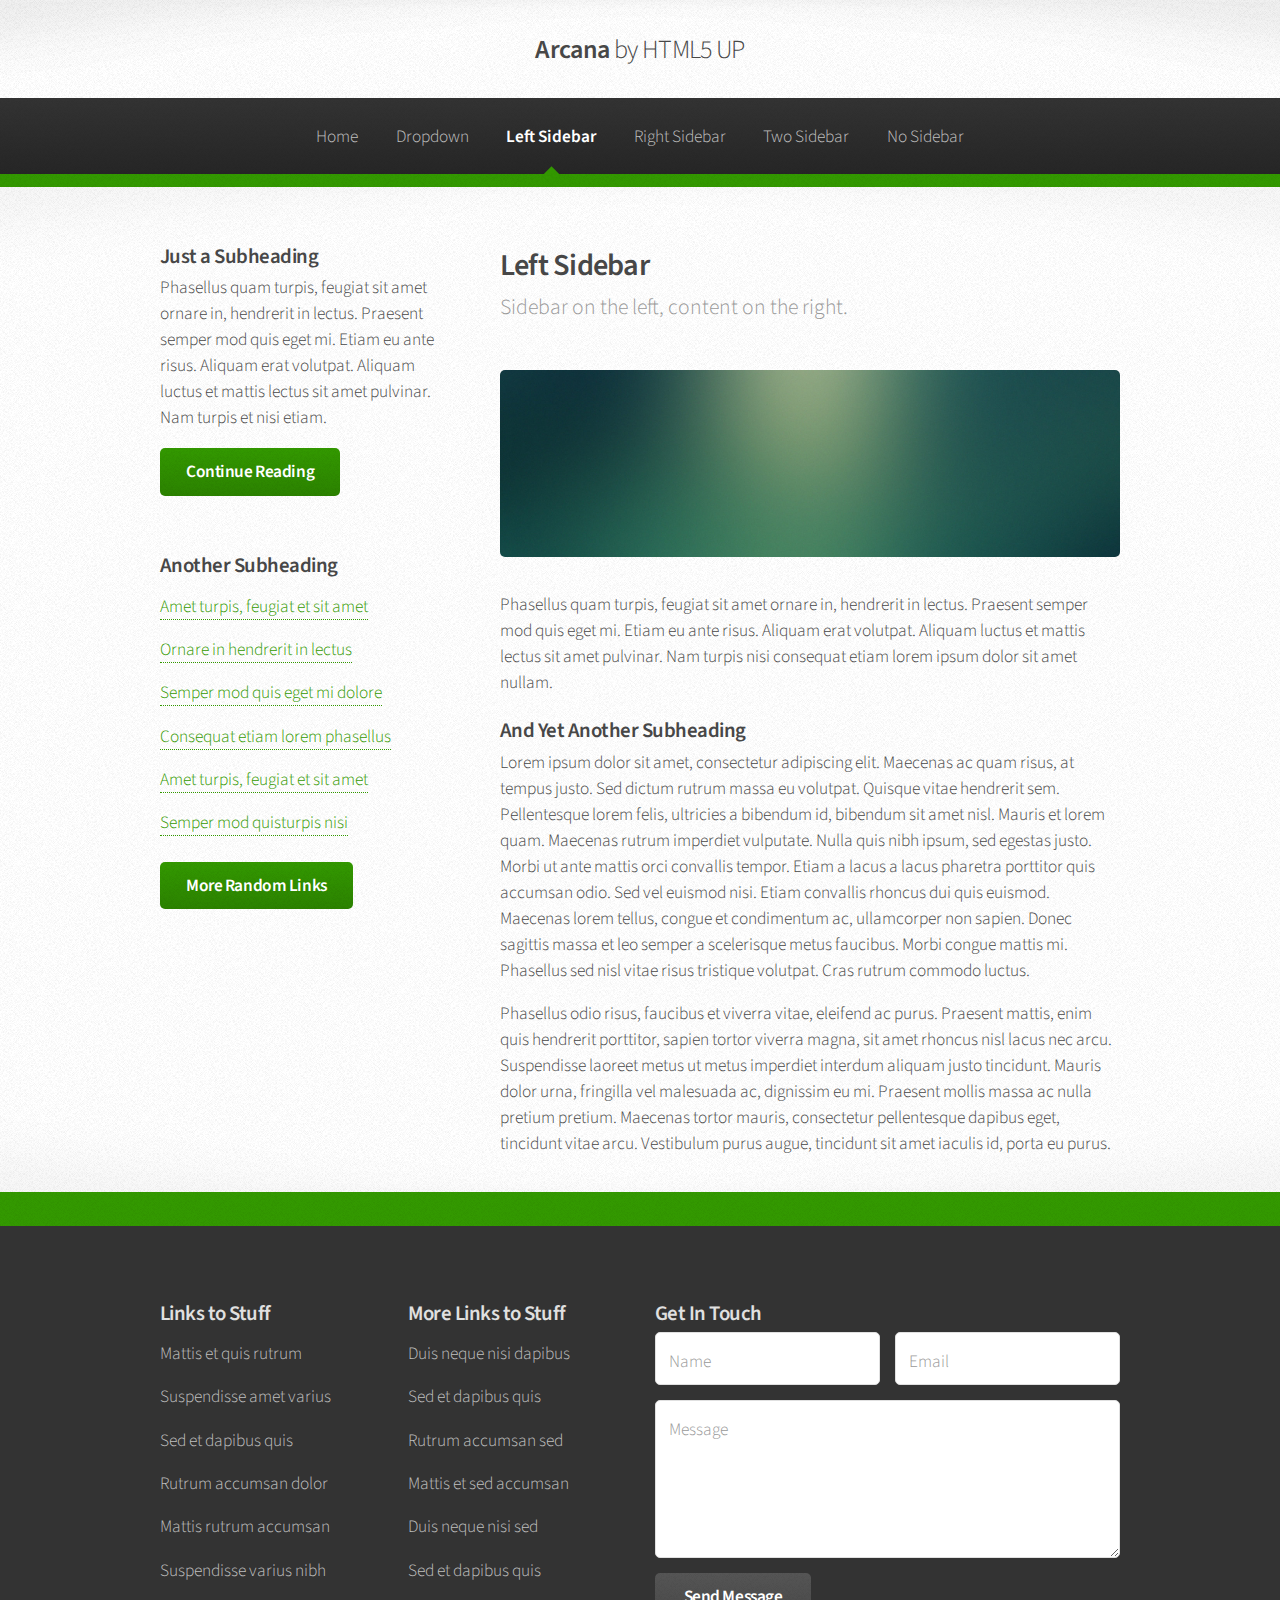
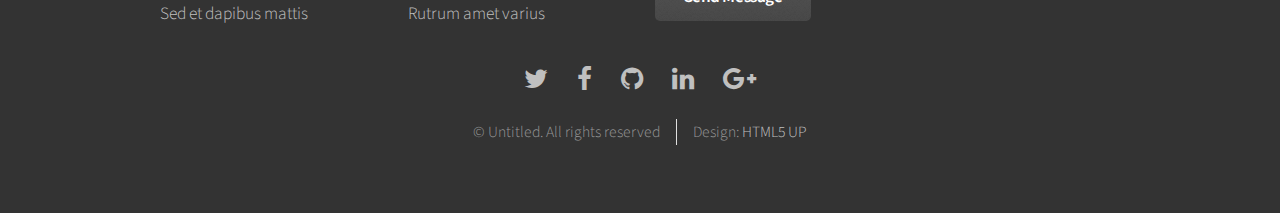
<file: left-sidebar.html>
<!DOCTYPE HTML>
<!--
	Arcana by HTML5 UP
	html5up.net | @ajlkn
	Free for personal and commercial use under the CCA 3.0 license (html5up.net/license)
-->
<html>
	<head>
		<title>Left Sidebar - Arcana by HTML5 UP</title>
		<meta charset="utf-8" />
		<meta name="viewport" content="width=device-width, initial-scale=1" />
		<!--[if lte IE 8]><script src="assets/js/ie/html5shiv.js"></script><![endif]-->
		<link rel="stylesheet" href="assets/css/main.css" />
		<!--[if lte IE 8]><link rel="stylesheet" href="assets/css/ie8.css" /><![endif]-->
		<!--[if lte IE 9]><link rel="stylesheet" href="assets/css/ie9.css" /><![endif]-->
	</head>
	<body>
		<div id="page-wrapper">

			<!-- Header -->
				<div id="header">

					<!-- Logo -->
						<h1><a href="index.html" id="logo">Arcana <em>by HTML5 UP</em></a></h1>

					<!-- Nav -->
						<nav id="nav">
							<ul>
								<li><a href="index.html">Home</a></li>
								<li>
									<a href="#">Dropdown</a>
									<ul>
										<li><a href="#">Lorem dolor</a></li>
										<li><a href="#">Magna phasellus</a></li>
										<li><a href="#">Etiam sed tempus</a></li>
										<li>
											<a href="#">Submenu</a>
											<ul>
												<li><a href="#">Lorem dolor</a></li>
												<li><a href="#">Phasellus magna</a></li>
												<li><a href="#">Magna phasellus</a></li>
												<li><a href="#">Etiam nisl</a></li>
												<li><a href="#">Veroeros feugiat</a></li>
											</ul>
										</li>
										<li><a href="#">Veroeros feugiat</a></li>
									</ul>
								</li>
								<li class="current"><a href="left-sidebar.html">Left Sidebar</a></li>
								<li><a href="right-sidebar.html">Right Sidebar</a></li>
								<li><a href="two-sidebar.html">Two Sidebar</a></li>
								<li><a href="no-sidebar.html">No Sidebar</a></li>
							</ul>
						</nav>

				</div>

			<!-- Main -->
				<section class="wrapper style1">
					<div class="container">
						<div class="row 200%">
							<div class="4u 12u(narrower)">
								<div id="sidebar">

									<!-- Sidebar -->

										<section>
											<h3>Just a Subheading</h3>
											<p>Phasellus quam turpis, feugiat sit amet ornare in, hendrerit in lectus.
											Praesent semper mod quis eget mi. Etiam eu ante risus. Aliquam erat volutpat.
											Aliquam luctus et mattis lectus sit amet pulvinar. Nam turpis et nisi etiam.</p>
											<footer>
												<a href="#" class="button">Continue Reading</a>
											</footer>
										</section>

										<section>
											<h3>Another Subheading</h3>
											<ul class="links">
												<li><a href="#">Amet turpis, feugiat et sit amet</a></li>
												<li><a href="#">Ornare in hendrerit in lectus</a></li>
												<li><a href="#">Semper mod quis eget mi dolore</a></li>
												<li><a href="#">Consequat etiam lorem phasellus</a></li>
												<li><a href="#">Amet turpis, feugiat et sit amet</a></li>
												<li><a href="#">Semper mod quisturpis nisi</a></li>
											</ul>
											<footer>
												<a href="#" class="button">More Random Links</a>
											</footer>
										</section>

								</div>
							</div>
							<div class="8u  12u(narrower) important(narrower)">
								<div id="content">

									<!-- Content -->

										<article>
											<header>
												<h2>Left Sidebar</h2>
												<p>Sidebar on the left, content on the right.</p>
											</header>

											<span class="image featured"><img src="images/banner.jpg" alt="" /></span>

											<p>Phasellus quam turpis, feugiat sit amet ornare in, hendrerit in lectus.
											Praesent semper mod quis eget mi. Etiam eu ante risus. Aliquam erat volutpat.
											Aliquam luctus et mattis lectus sit amet pulvinar. Nam turpis nisi
											consequat etiam lorem ipsum dolor sit amet nullam.</p>

											<h3>And Yet Another Subheading</h3>
											<p>Lorem ipsum dolor sit amet, consectetur adipiscing elit. Maecenas ac quam risus, at tempus
											justo. Sed dictum rutrum massa eu volutpat. Quisque vitae hendrerit sem. Pellentesque lorem felis,
											ultricies a bibendum id, bibendum sit amet nisl. Mauris et lorem quam. Maecenas rutrum imperdiet
											vulputate. Nulla quis nibh ipsum, sed egestas justo. Morbi ut ante mattis orci convallis tempor.
											Etiam a lacus a lacus pharetra porttitor quis accumsan odio. Sed vel euismod nisi. Etiam convallis
											rhoncus dui quis euismod. Maecenas lorem tellus, congue et condimentum ac, ullamcorper non sapien.
											Donec sagittis massa et leo semper a scelerisque metus faucibus. Morbi congue mattis mi.
											Phasellus sed nisl vitae risus tristique volutpat. Cras rutrum commodo luctus.</p>

											<p>Phasellus odio risus, faucibus et viverra vitae, eleifend ac purus. Praesent mattis, enim
											quis hendrerit porttitor, sapien tortor viverra magna, sit amet rhoncus nisl lacus nec arcu.
											Suspendisse laoreet metus ut metus imperdiet interdum aliquam justo tincidunt. Mauris dolor urna,
											fringilla vel malesuada ac, dignissim eu mi. Praesent mollis massa ac nulla pretium pretium.
											Maecenas tortor mauris, consectetur pellentesque dapibus eget, tincidunt vitae arcu.
											Vestibulum purus augue, tincidunt sit amet iaculis id, porta eu purus.</p>
										</article>

								</div>
							</div>
						</div>
					</div>
				</section>

			<!-- Footer -->
				<div id="footer">
					<div class="container">
						<div class="row">
							<section class="3u 6u(narrower) 12u$(mobilep)">
								<h3>Links to Stuff</h3>
								<ul class="links">
									<li><a href="#">Mattis et quis rutrum</a></li>
									<li><a href="#">Suspendisse amet varius</a></li>
									<li><a href="#">Sed et dapibus quis</a></li>
									<li><a href="#">Rutrum accumsan dolor</a></li>
									<li><a href="#">Mattis rutrum accumsan</a></li>
									<li><a href="#">Suspendisse varius nibh</a></li>
									<li><a href="#">Sed et dapibus mattis</a></li>
								</ul>
							</section>
							<section class="3u 6u$(narrower) 12u$(mobilep)">
								<h3>More Links to Stuff</h3>
								<ul class="links">
									<li><a href="#">Duis neque nisi dapibus</a></li>
									<li><a href="#">Sed et dapibus quis</a></li>
									<li><a href="#">Rutrum accumsan sed</a></li>
									<li><a href="#">Mattis et sed accumsan</a></li>
									<li><a href="#">Duis neque nisi sed</a></li>
									<li><a href="#">Sed et dapibus quis</a></li>
									<li><a href="#">Rutrum amet varius</a></li>
								</ul>
							</section>
							<section class="6u 12u(narrower)">
								<h3>Get In Touch</h3>
								<form>
									<div class="row 50%">
										<div class="6u 12u(mobilep)">
											<input type="text" name="name" id="name" placeholder="Name" />
										</div>
										<div class="6u 12u(mobilep)">
											<input type="email" name="email" id="email" placeholder="Email" />
										</div>
									</div>
									<div class="row 50%">
										<div class="12u">
											<textarea name="message" id="message" placeholder="Message" rows="5"></textarea>
										</div>
									</div>
									<div class="row 50%">
										<div class="12u">
											<ul class="actions">
												<li><input type="submit" class="button alt" value="Send Message" /></li>
											</ul>
										</div>
									</div>
								</form>
							</section>
						</div>
					</div>

					<!-- Icons -->
						<ul class="icons">
							<li><a href="#" class="icon fa-twitter"><span class="label">Twitter</span></a></li>
							<li><a href="#" class="icon fa-facebook"><span class="label">Facebook</span></a></li>
							<li><a href="#" class="icon fa-github"><span class="label">GitHub</span></a></li>
							<li><a href="#" class="icon fa-linkedin"><span class="label">LinkedIn</span></a></li>
							<li><a href="#" class="icon fa-google-plus"><span class="label">Google+</span></a></li>
						</ul>

					<!-- Copyright -->
						<div class="copyright">
							<ul class="menu">
								<li>&copy; Untitled. All rights reserved</li><li>Design: <a href="http://html5up.net">HTML5 UP</a></li>
							</ul>
						</div>

				</div>

		</div>

		<!-- Scripts -->
			<script src="assets/js/jquery.min.js"></script>
			<script src="assets/js/jquery.dropotron.min.js"></script>
			<script src="assets/js/skel.min.js"></script>
			<script src="assets/js/util.js"></script>
			<!--[if lte IE 8]><script src="assets/js/ie/respond.min.js"></script><![endif]-->
			<script src="assets/js/main.js"></script>

	</body>
</html>
</file>
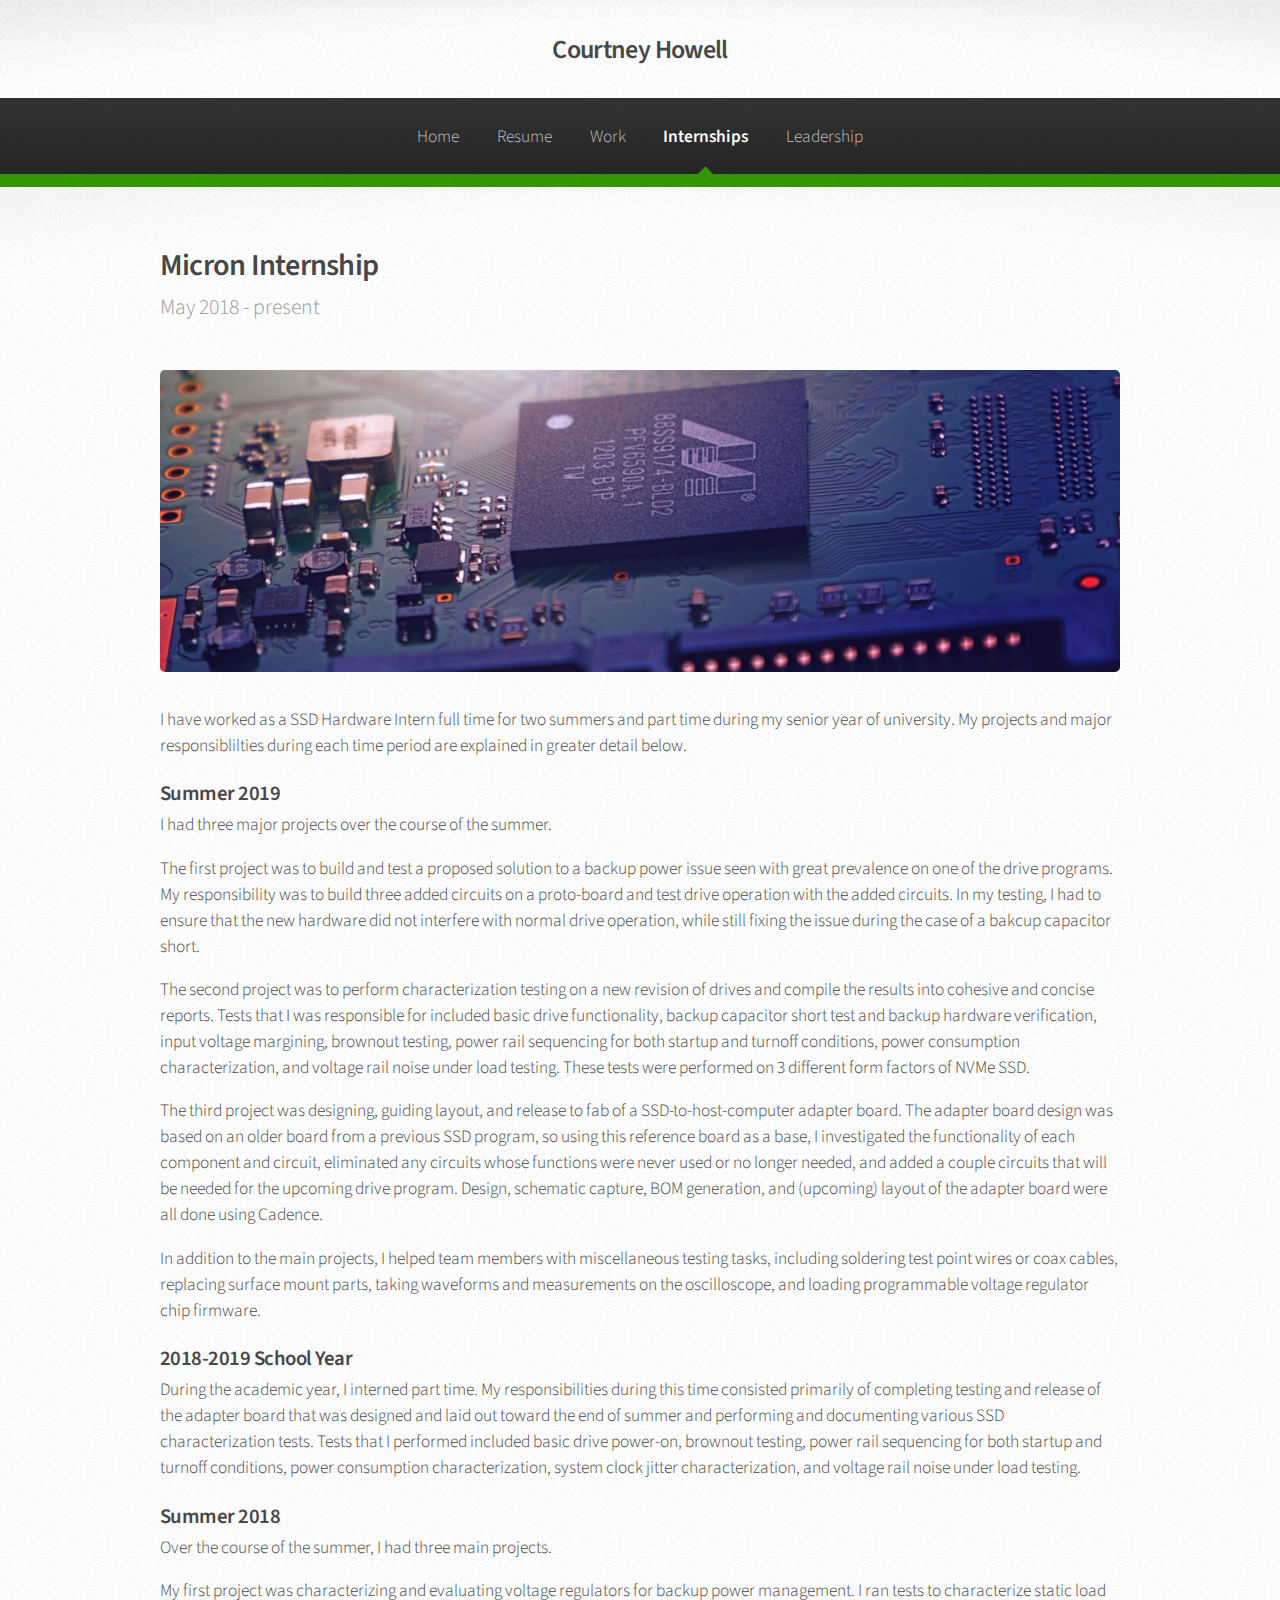
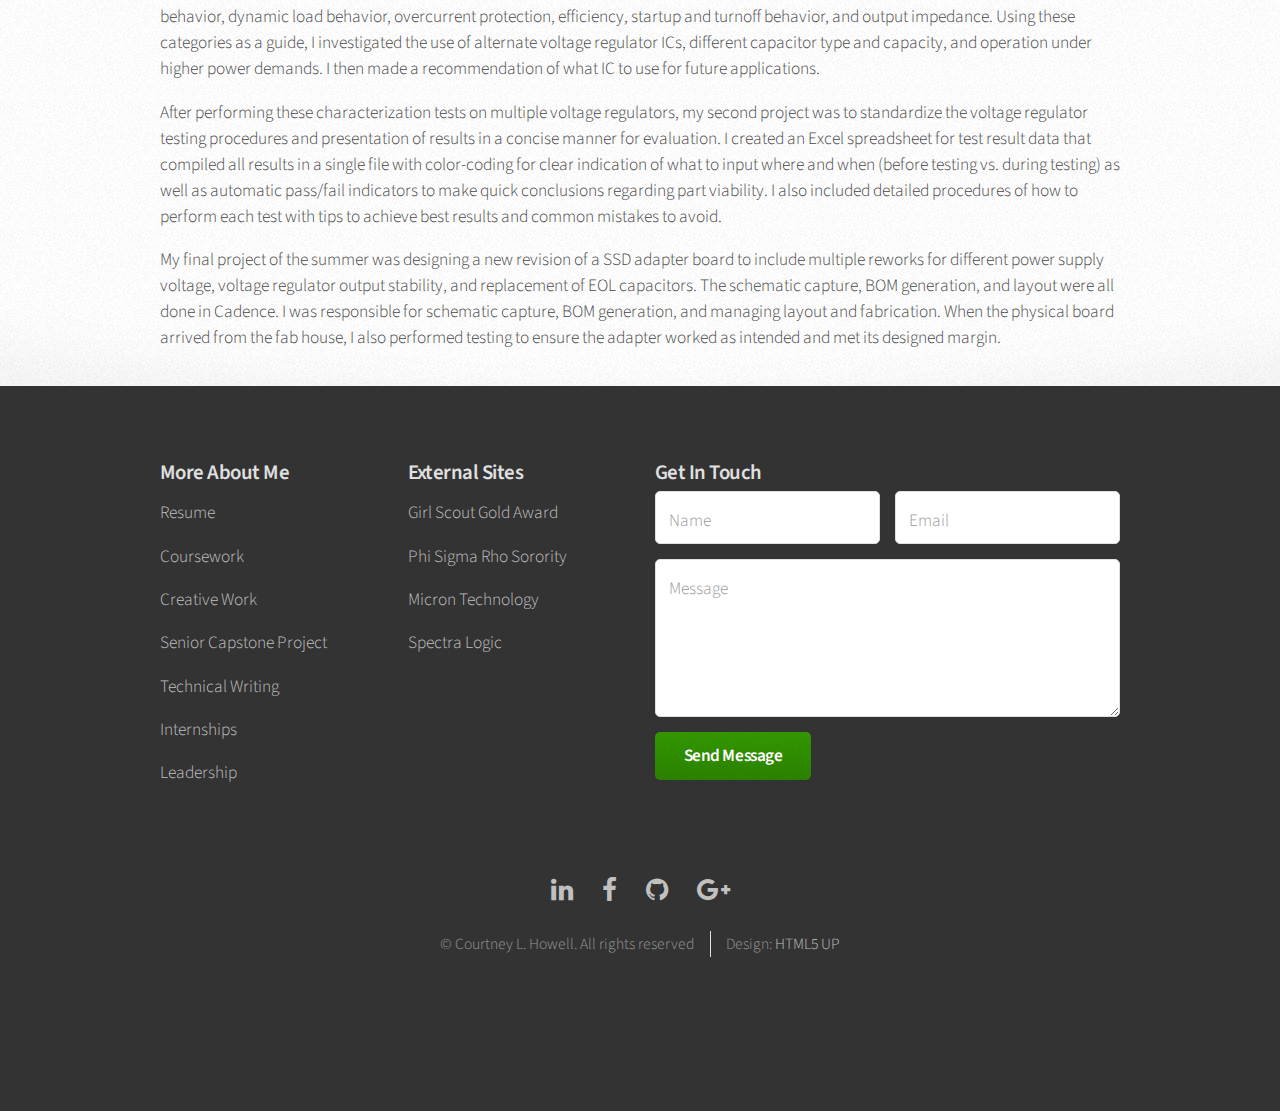
<file: micron_internship.html>
<!DOCTYPE HTML>
<!--
	Arcana by HTML5 UP
	html5up.net | @ajlkn
	Free for personal and commercial use under the CCA 3.0 license (html5up.net/license)
-->
<head>
		<title>Micron Internship</title>
		<meta charset="utf-8" />
		<meta name="viewport" content="width=device-width, initial-scale=1" />
		<!--[if lte IE 8]><script src="assets/js/ie/html5shiv.js"></script><![endif]-->
		<link rel="stylesheet" href="assets/css/main.css" />
		<!--[if lte IE 8]><link rel="stylesheet" href="assets/css/ie8.css" /><![endif]-->
		<!--[if lte IE 9]><link rel="stylesheet" href="assets/css/ie9.css" /><![endif]-->
	</head>
	<body>
		<div id="page-wrapper">

			<!-- Header -->
				<div id="header">

					<!-- Logo -->
						<h1><a href="index.html" id="logo">Courtney Howell</a></h1>

					<!-- Nav -->
						<nav id="nav">
							<ul>
								<li><a href="index.html">Home</a></li>
								<li><a href="resume.html">Resume</a></li>
								<li>
									<a href="#">Work</a>
									<ul>
										<li><a href="coursework.html">Coursework</a></li>
										<li><a href="creative-work.html">Creative Work</a></li>
										<li><a href="writing-samples.html">Writing Samples</a></li>
										<li><a href="senior-design.html">Senior Design Project</a></li>
									</ul>
								</li>
								<li class="current">
									<a href="internships.html">Internships</a>
									<ul>
										<li><a href="micron_internship.html">Micron - 2019</a></li>
										<li><a href="micron_internship.html">Micron - 2018</a></li>
										<li><a href="spectra_logic_internship.html">Spectra Logic - 2017</a></li>
									</ul>
								</li>
								<li>
									<a href="leadership.html">Leadership</a>
									<ul>
										<li><a href="#">Phi Sigma Rho Sorority Officer</a></li>
										<li><a href="#">Girl Scout Gold Award</a></li>
									</ul>
								</li>
							</ul>
						</nav>

				</div>

			<!-- Main -->
				<section class="wrapper style1">
					<div class="container">
						<div id="content">

							<!-- Content -->

								<article>
									<header>
										<h2>Micron Internship</h2>
										<p>May 2018 - present</p>
									</header>

									<span class="image featured"><img src="images/board-chips-circuit-board-1105379.jpg" alt="" /></span>

									<p>I have worked as a SSD Hardware Intern full time for two summers and part time during my
									senior year of university. My projects and major responsiblilties during each time period are
									explained in greater detail below.</p>

									<h3>Summer 2019</h3>
									<p>I had three major projects over the course of the summer.</p>
									
									<p>The first project was to build and test a proposed solution to a backup power issue seen with great prevalence 
									on one of the drive programs. My responsibility was to build three added circuits on a proto-board and 
									test drive operation with the added circuits. In my testing, I had to ensure that the new hardware did not interfere 
									with normal drive operation, while still fixing the issue during the case of a bakcup capacitor short. </p>
									
									<p>The second project was to perform characterization testing on a new revision of drives and compile the results 
									into cohesive and concise reports. Tests that I was responsible for included basic drive functionality, backup capacitor 
									short test and backup hardware verification, input voltage margining, brownout testing, power rail sequencing for both 
									startup and turnoff conditions, power consumption characterization, and voltage rail noise under load testing. 
									These tests were performed on 3 different form factors of NVMe SSD.  </p>
									
									<p>The third project was designing, guiding layout, and release to fab of a SSD-to-host-computer adapter board. 
									The adapter board design was based on an older board from a previous SSD program, so using this reference board as 
									a base, I investigated the functionality of each component and circuit, eliminated any circuits whose functions were 
									never used or no longer needed, and added a couple circuits that will be needed for the upcoming drive program. 
									Design, schematic capture, BOM generation, and (upcoming) layout of the adapter board were all done using Cadence. </p>
									
									<p>In addition to the main projects, I helped team members with miscellaneous testing tasks, including soldering test 
									point wires or coax cables, replacing surface mount parts, taking waveforms and measurements on the oscilloscope, and 
									loading programmable voltage regulator chip firmware. </p>

									<h3>2018-2019 School Year</h3>
									<p>During the academic year, I interned part time. My responsibilities during this time consisted primarily of completing 
									testing and release of the adapter board that was designed and laid out toward the end of summer and performing and documenting 
									various SSD characterization tests. Tests that I performed included basic drive power-on, brownout testing, power rail sequencing 
									for both startup and turnoff conditions, power consumption characterization, system clock jitter characterization, and voltage 
									rail noise under load testing. </p>
									
									<h3>Summer 2018</h3>
									<p>Over the course of the summer, I had three main projects.</p>
									
									<p>My first project was characterizing and evaluating voltage regulators for backup power management. I ran tests to characterize 
									static load behavior, dynamic load behavior, overcurrent protection, efficiency, startup and turnoff behavior, and output impedance. 
									Using these categories as a guide, I investigated the use of alternate voltage regulator ICs, different capacitor type and capacity, 
									and operation under higher power demands. I then made a recommendation of what IC to use for future applications. </p>
										
									<p>After performing these characterization tests on multiple voltage regulators, my second project was to standardize the voltage 
									regulator testing procedures and presentation of results in a concise manner for evaluation. I created an Excel spreadsheet for test 
									result data that compiled all results in a single file with color-coding for clear indication of what to input where and when 
									(before testing vs. during testing) as well as automatic pass/fail indicators to make quick conclusions regarding part viability. 
									I also included detailed procedures of how to perform each test with tips to achieve best results and common mistakes to avoid. </p>
									
									<p>My final project of the summer was designing a new revision of a SSD adapter board to include multiple reworks for different 
									power supply voltage, voltage regulator output stability, and replacement of EOL capacitors. The schematic capture, BOM generation, 
									and layout were all done in Cadence. I was responsible for schematic capture, BOM generation, and managing layout and fabrication. 
									When the physical board arrived from the fab house, I also performed testing to ensure the adapter worked as intended and met its designed margin. </p>
									
								</article>

						</div>
					</div>
				</section>

			<!-- Footer -->
								<div id="footerindex">
					<div class="container">
						<div class="row">
							<section class="3u 6u(narrower) 12u$(mobilep)">
								<h3>More About Me</h3>
								<ul class="links">
									<li><a href="resume.html">Resume</a></li>
									<li><a href="coursework.html">Coursework</a></li>
									<li><a href="creative-work.html">Creative Work</a></li>
									<li><a href="senior-design.html">Senior Capstone Project</a></li>
									<li><a href="writing-samples.html">Technical Writing</a></li>
									<li><a href="internships.html">Internships</a></li>
									<li><a href="leadership.html">Leadership</a></li>
								</ul>
							</section>
							<section class="3u 6u$(narrower) 12u$(mobilep)">
								<h3>External Sites</h3>
								<ul class="links">
									<li><a href="https://www.girlscouts.org/en/our-program/highest-awards/gold-award.html">Girl Scout Gold Award</a></li>
									<li><a href="http://www.phisigmarho.org">Phi Sigma Rho Sorority</a></li>
									<li><a href="https://www.micron.com">Micron Technology</a></li>
									<li><a href="https://www.spectralogic.com">Spectra Logic</a></li>
								</ul>
							</section>
							<section class="6u 12u(narrower)">
								<h3>Get In Touch</h3>
								<form action="https://formspree.io/courtney.howell@colorado.edu" method="POST">
									<div class="row 50%">
										<div class="6u 12u(mobilep)">
											<input type="text" name="name" id="name" placeholder="Name" />
										</div>
										<div class="6u 12u(mobilep)">
											<input type="email" name="email" id="email" placeholder="Email" />
										</div>
									</div>
									<div class="row 50%">
										<div class="12u">
											<textarea name="message" id="message" placeholder="Message" rows="5"></textarea>
										</div>
									</div>
									<div class="row 50%">
										<div class="12u">
											<ul class="actions">
												<li><input type="submit" class="button" value="Send Message" /></li>
											</ul>
										</div>
									</div>
								</form>
							</section>
						</div>
					</div>

					<!-- Icons -->
						<ul class="icons">
							<li><a href="https://www.linkedin.com/in/courtney-howell-08/" class="icon fa-linkedin"><span class="label">LinkedIn</span></a></li>
							<li><a href="#" class="icon fa-facebook"><span class="label">Facebook</span></a></li>
							<li><a href="https://github.com/courtneyhowell" class="icon fa-github"><span class="label">GitHub</span></a></li>
							<li><a href="#" class="icon fa-google-plus"><span class="label">Google+</span></a></li>
						</ul>

					<!-- Copyright -->
						<div class="copyright">
							<ul class="menu">
								<li>&copy; Courtney L. Howell. All rights reserved</li><li>Design: <a href="http://html5up.net">HTML5 UP</a></li>
							</ul>
						</div>

				</div>

		</div>

		<!-- Scripts -->
			<script src="assets/js/jquery.min.js"></script>
			<script src="assets/js/jquery.dropotron.min.js"></script>
			<script src="assets/js/skel.min.js"></script>
			<script src="assets/js/util.js"></script>
			<!--[if lte IE 8]><script src="assets/js/ie/respond.min.js"></script><![endif]-->
			<script src="assets/js/main.js"></script>

	</body>
</html>
</file>
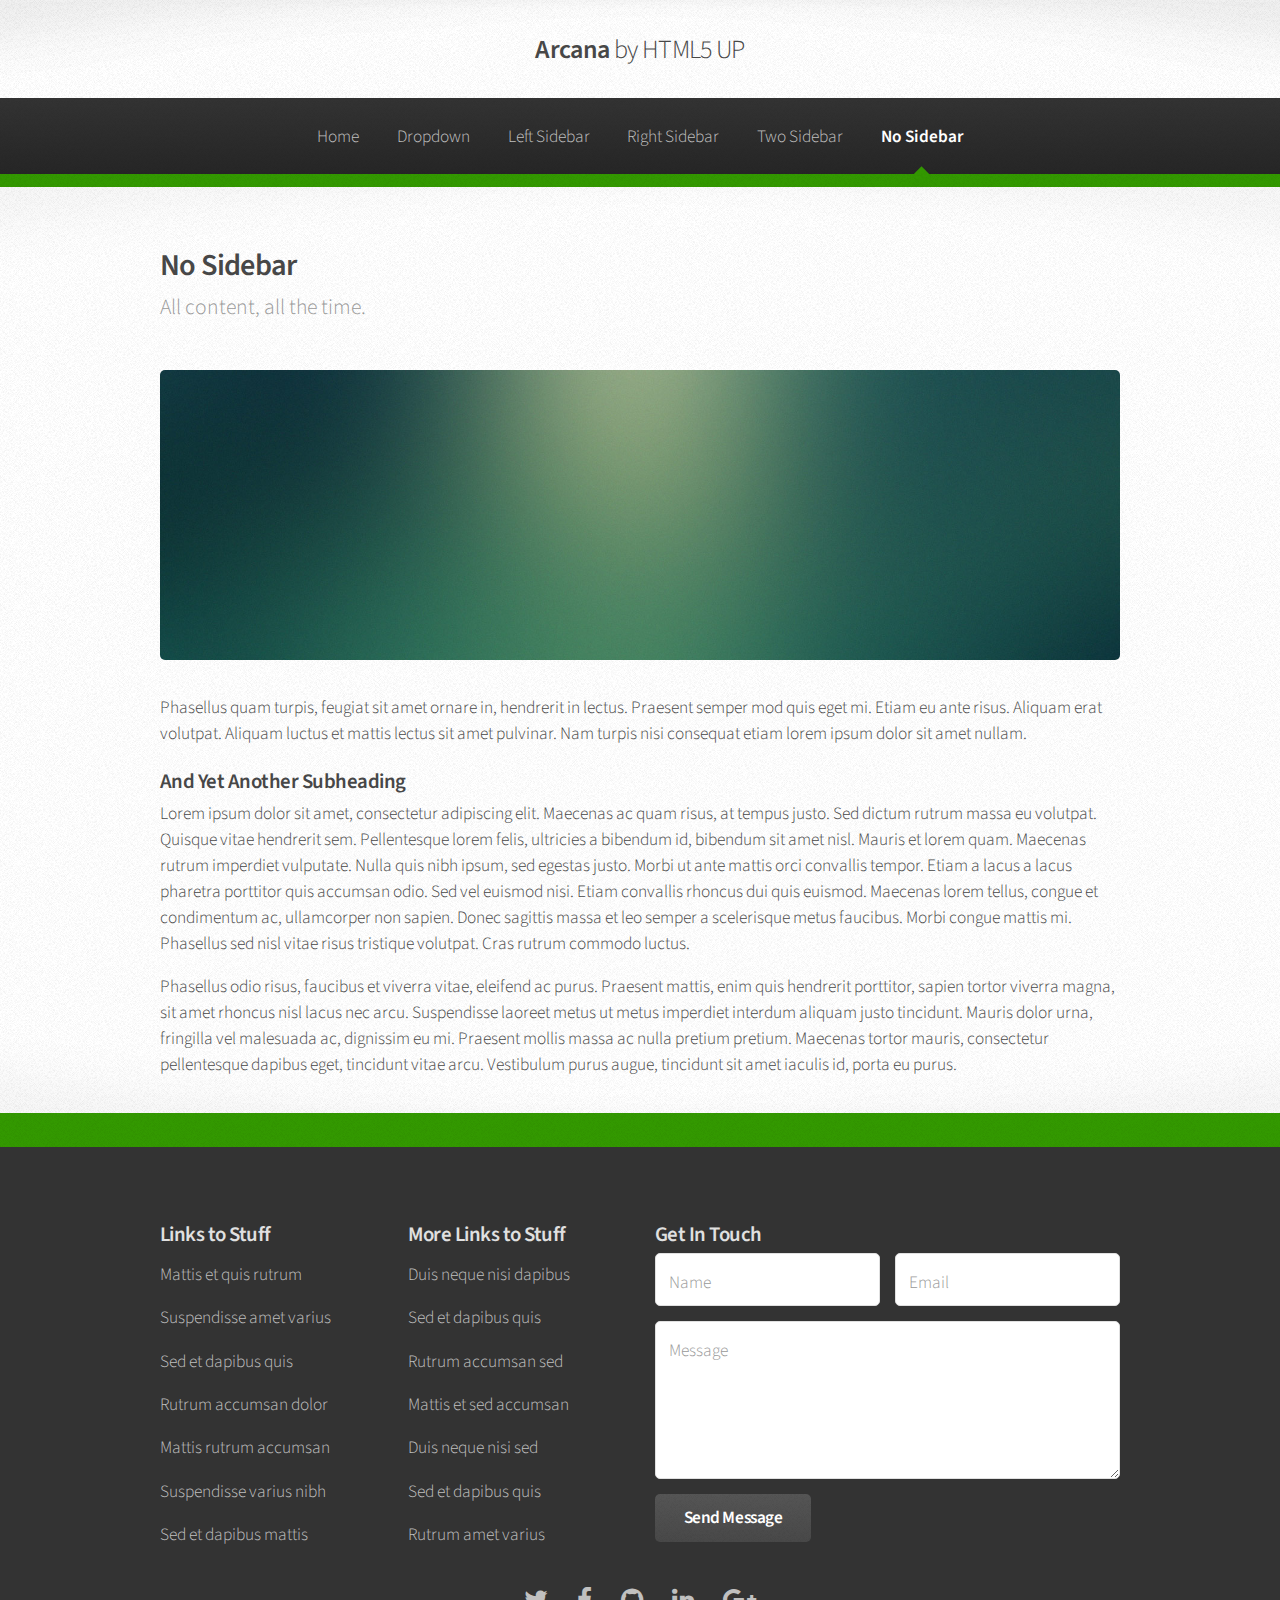
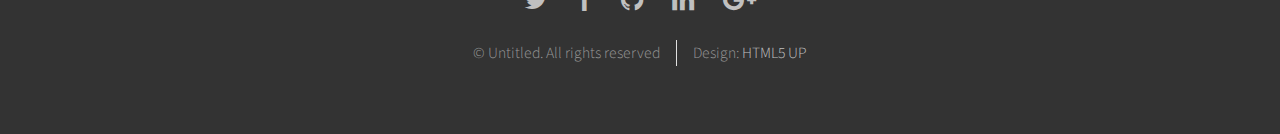
<file: no-sidebar.html>
<!DOCTYPE HTML>
<!--
	Arcana by HTML5 UP
	html5up.net | @ajlkn
	Free for personal and commercial use under the CCA 3.0 license (html5up.net/license)
-->
<html>
	<head>
		<title>No Sidebar - Arcana by HTML5 UP</title>
		<meta charset="utf-8" />
		<meta name="viewport" content="width=device-width, initial-scale=1" />
		<!--[if lte IE 8]><script src="assets/js/ie/html5shiv.js"></script><![endif]-->
		<link rel="stylesheet" href="assets/css/main.css" />
		<!--[if lte IE 8]><link rel="stylesheet" href="assets/css/ie8.css" /><![endif]-->
		<!--[if lte IE 9]><link rel="stylesheet" href="assets/css/ie9.css" /><![endif]-->
	</head>
	<body>
		<div id="page-wrapper">

			<!-- Header -->
				<div id="header">

					<!-- Logo -->
						<h1><a href="index.html" id="logo">Arcana <em>by HTML5 UP</em></a></h1>

					<!-- Nav -->
						<nav id="nav">
							<ul>
								<li><a href="index.html">Home</a></li>
								<li>
									<a href="#">Dropdown</a>
									<ul>
										<li><a href="#">Lorem dolor</a></li>
										<li><a href="#">Magna phasellus</a></li>
										<li><a href="#">Etiam sed tempus</a></li>
										<li>
											<a href="#">Submenu</a>
											<ul>
												<li><a href="#">Lorem dolor</a></li>
												<li><a href="#">Phasellus magna</a></li>
												<li><a href="#">Magna phasellus</a></li>
												<li><a href="#">Etiam nisl</a></li>
												<li><a href="#">Veroeros feugiat</a></li>
											</ul>
										</li>
										<li><a href="#">Veroeros feugiat</a></li>
									</ul>
								</li>
								<li><a href="left-sidebar.html">Left Sidebar</a></li>
								<li><a href="right-sidebar.html">Right Sidebar</a></li>
								<li><a href="two-sidebar.html">Two Sidebar</a></li>
								<li class="current"><a href="no-sidebar.html">No Sidebar</a></li>
							</ul>
						</nav>

				</div>

			<!-- Main -->
				<section class="wrapper style1">
					<div class="container">
						<div id="content">

							<!-- Content -->

								<article>
									<header>
										<h2>No Sidebar</h2>
										<p>All content, all the time.</p>
									</header>

									<span class="image featured"><img src="images/banner.jpg" alt="" /></span>

									<p>Phasellus quam turpis, feugiat sit amet ornare in, hendrerit in lectus.
									Praesent semper mod quis eget mi. Etiam eu ante risus. Aliquam erat volutpat.
									Aliquam luctus et mattis lectus sit amet pulvinar. Nam turpis nisi
									consequat etiam lorem ipsum dolor sit amet nullam.</p>

									<h3>And Yet Another Subheading</h3>
									<p>Lorem ipsum dolor sit amet, consectetur adipiscing elit. Maecenas ac quam risus, at tempus
									justo. Sed dictum rutrum massa eu volutpat. Quisque vitae hendrerit sem. Pellentesque lorem felis,
									ultricies a bibendum id, bibendum sit amet nisl. Mauris et lorem quam. Maecenas rutrum imperdiet
									vulputate. Nulla quis nibh ipsum, sed egestas justo. Morbi ut ante mattis orci convallis tempor.
									Etiam a lacus a lacus pharetra porttitor quis accumsan odio. Sed vel euismod nisi. Etiam convallis
									rhoncus dui quis euismod. Maecenas lorem tellus, congue et condimentum ac, ullamcorper non sapien.
									Donec sagittis massa et leo semper a scelerisque metus faucibus. Morbi congue mattis mi.
									Phasellus sed nisl vitae risus tristique volutpat. Cras rutrum commodo luctus.</p>

									<p>Phasellus odio risus, faucibus et viverra vitae, eleifend ac purus. Praesent mattis, enim
									quis hendrerit porttitor, sapien tortor viverra magna, sit amet rhoncus nisl lacus nec arcu.
									Suspendisse laoreet metus ut metus imperdiet interdum aliquam justo tincidunt. Mauris dolor urna,
									fringilla vel malesuada ac, dignissim eu mi. Praesent mollis massa ac nulla pretium pretium.
									Maecenas tortor mauris, consectetur pellentesque dapibus eget, tincidunt vitae arcu.
									Vestibulum purus augue, tincidunt sit amet iaculis id, porta eu purus.</p>
								</article>

						</div>
					</div>
				</section>

			<!-- Footer -->
				<div id="footer">
					<div class="container">
						<div class="row">
							<section class="3u 6u(narrower) 12u$(mobilep)">
								<h3>Links to Stuff</h3>
								<ul class="links">
									<li><a href="#">Mattis et quis rutrum</a></li>
									<li><a href="#">Suspendisse amet varius</a></li>
									<li><a href="#">Sed et dapibus quis</a></li>
									<li><a href="#">Rutrum accumsan dolor</a></li>
									<li><a href="#">Mattis rutrum accumsan</a></li>
									<li><a href="#">Suspendisse varius nibh</a></li>
									<li><a href="#">Sed et dapibus mattis</a></li>
								</ul>
							</section>
							<section class="3u 6u$(narrower) 12u$(mobilep)">
								<h3>More Links to Stuff</h3>
								<ul class="links">
									<li><a href="#">Duis neque nisi dapibus</a></li>
									<li><a href="#">Sed et dapibus quis</a></li>
									<li><a href="#">Rutrum accumsan sed</a></li>
									<li><a href="#">Mattis et sed accumsan</a></li>
									<li><a href="#">Duis neque nisi sed</a></li>
									<li><a href="#">Sed et dapibus quis</a></li>
									<li><a href="#">Rutrum amet varius</a></li>
								</ul>
							</section>
							<section class="6u 12u(narrower)">
								<h3>Get In Touch</h3>
								<form>
									<div class="row 50%">
										<div class="6u 12u(mobilep)">
											<input type="text" name="name" id="name" placeholder="Name" />
										</div>
										<div class="6u 12u(mobilep)">
											<input type="email" name="email" id="email" placeholder="Email" />
										</div>
									</div>
									<div class="row 50%">
										<div class="12u">
											<textarea name="message" id="message" placeholder="Message" rows="5"></textarea>
										</div>
									</div>
									<div class="row 50%">
										<div class="12u">
											<ul class="actions">
												<li><input type="submit" class="button alt" value="Send Message" /></li>
											</ul>
										</div>
									</div>
								</form>
							</section>
						</div>
					</div>

					<!-- Icons -->
						<ul class="icons">
							<li><a href="#" class="icon fa-twitter"><span class="label">Twitter</span></a></li>
							<li><a href="#" class="icon fa-facebook"><span class="label">Facebook</span></a></li>
							<li><a href="#" class="icon fa-github"><span class="label">GitHub</span></a></li>
							<li><a href="#" class="icon fa-linkedin"><span class="label">LinkedIn</span></a></li>
							<li><a href="#" class="icon fa-google-plus"><span class="label">Google+</span></a></li>
						</ul>

					<!-- Copyright -->
						<div class="copyright">
							<ul class="menu">
								<li>&copy; Untitled. All rights reserved</li><li>Design: <a href="http://html5up.net">HTML5 UP</a></li>
							</ul>
						</div>

				</div>

		</div>

		<!-- Scripts -->
			<script src="assets/js/jquery.min.js"></script>
			<script src="assets/js/jquery.dropotron.min.js"></script>
			<script src="assets/js/skel.min.js"></script>
			<script src="assets/js/util.js"></script>
			<!--[if lte IE 8]><script src="assets/js/ie/respond.min.js"></script><![endif]-->
			<script src="assets/js/main.js"></script>

	</body>
</html>
</file>
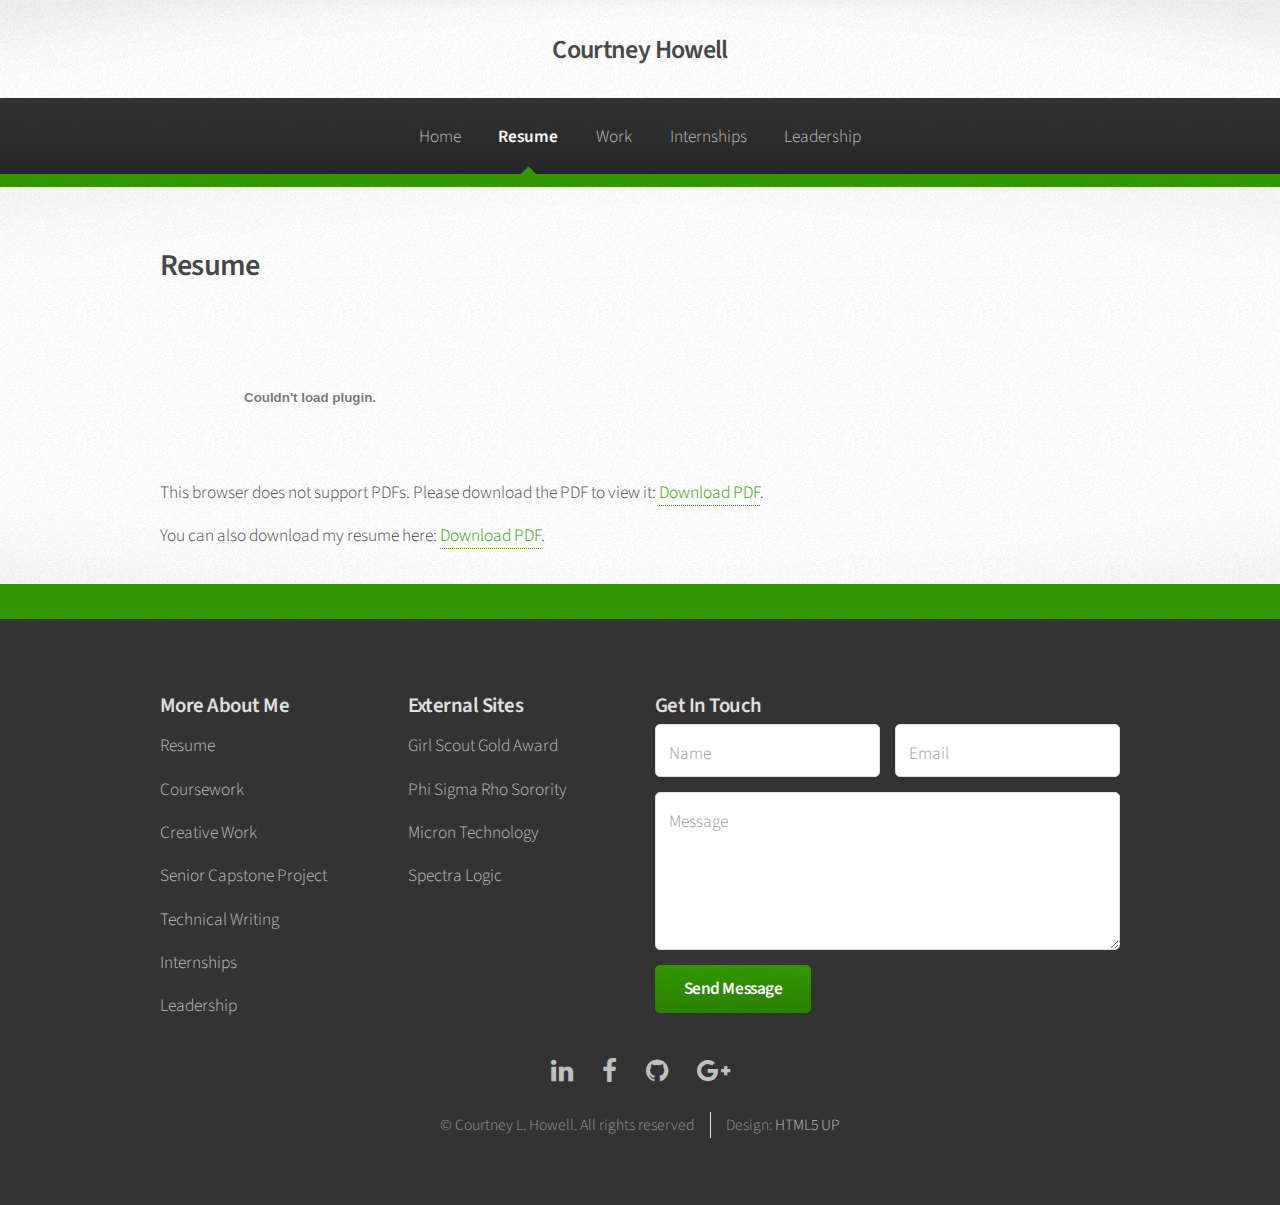
<file: resume.html>
<!DOCTYPE HTML>
<!--
	Arcana by HTML5 UP
	html5up.net | @ajlkn
	Free for personal and commercial use under the CCA 3.0 license (html5up.net/license)
-->
<html>
	<head>
		<title>Resume</title>
		<meta charset="utf-8" />
		<meta name="viewport" content="width=device-width, initial-scale=1" />
		<!--[if lte IE 8]><script src="assets/js/ie/html5shiv.js"></script><![endif]-->
		<link rel="stylesheet" href="assets/css/main.css" />
		<!--[if lte IE 8]><link rel="stylesheet" href="assets/css/ie8.css" /><![endif]-->
		<!--[if lte IE 9]><link rel="stylesheet" href="assets/css/ie9.css" /><![endif]-->
	</head>
	<body>
		<div id="page-wrapper">

			<!-- Header -->
				<div id="header">

					<!-- Logo -->
						<h1><a href="index.html" id="logo">Courtney Howell</a></h1>

					<!-- Nav -->
						<nav id="nav">
							<ul>
								<li><a href="index.html">Home</a></li>
								<li class="current"><a href="resume.html">Resume</a></li>
								<li>
									<a href="#">Work</a>
									<ul>
										<li><a href="coursework.html">Coursework</a></li>
										<li><a href="creative-work.html">Creative Work</a></li>
										<li><a href="writing-samples.html">Writing Samples</a></li>
										<li><a href="senior-design.html">Senior Design Project</a></li>
									</ul>
								</li>
								<li>
									<a href="internships.html">Internships</a>
									<ul>
										<li><a href="micron_internship.html">Micron - 2019</a></li>
										<li><a href="micron_internship.html">Micron - 2018</a></li>
										<li><a href="spectra_logic_internship.html">Spectra Logic - 2017</a></li>
									</ul>
								</li>
								<li>
									<a href="leadership.html">Leadership</a>
									<ul>
										<li><a href="#">Phi Sigma Rho Sorority Officer</a></li>
										<li><a href="#">Girl Scout Gold Award</a></li>
									</ul>
								</li>
							</ul>
						</nav>

				</div>

			<!-- Main -->
				<section class="wrapper style1">
					<div class="container">
						<div id="content">

							<!-- Content -->

								<article>
									<header>
										<h2>Resume</h2>
									</header>

									<object data="pdfs/resume.pdf" type="application/pdf" width="750px" height="750px">
    										<embed src="pdfs/resume.pdf" type="application/pdf">
        										<p>This browser does not support PDFs. Please download the PDF to view it: <a href="pdfs/resume.pdf">Download PDF</a>.</p>
    										</embed>
									</object>
									
									<p>You can also download my resume here: <a href="pdfs/resume.pdf">Download PDF</a>.</p>
											
								</article>

						</div>
					</div>
				</section>

			<!-- Footer -->
				<div id="footer">
					<div class="container">
						<div class="row">
							<section class="3u 6u(narrower) 12u$(mobilep)">
								<h3>More About Me</h3>
								<ul class="links">
									<li><a href="resume.html">Resume</a></li>
									<li><a href="coursework.html">Coursework</a></li>
									<li><a href="creative-work.html">Creative Work</a></li>
									<li><a href="senior-design.html">Senior Capstone Project</a></li>
									<li><a href="writing-samples.html">Technical Writing</a></li>
									<li><a href="internships.html">Internships</a></li>
									<li><a href="leadership.html">Leadership</a></li>
								</ul>
							</section>
							<section class="3u 6u$(narrower) 12u$(mobilep)">
								<h3>External Sites</h3>
								<ul class="links">
									<li><a href="https://www.girlscouts.org/en/our-program/highest-awards/gold-award.html">Girl Scout Gold Award</a></li>
									<li><a href="http://www.phisigmarho.org">Phi Sigma Rho Sorority</a></li>
									<li><a href="https://www.micron.com">Micron Technology</a></li>
									<li><a href="https://www.spectralogic.com">Spectra Logic</a></li>
								</ul>
							</section>
							<section class="6u 12u(narrower)">
								<h3>Get In Touch</h3>
								<form action="https://formspree.io/courtney.howell@colorado.edu" method="POST">
									<div class="row 50%">
										<div class="6u 12u(mobilep)">
											<input type="text" name="name" id="name" placeholder="Name" />
										</div>
										<div class="6u 12u(mobilep)">
											<input type="email" name="email" id="email" placeholder="Email" />
										</div>
									</div>
									<div class="row 50%">
										<div class="12u">
											<textarea name="message" id="message" placeholder="Message" rows="5"></textarea>
										</div>
									</div>
									<div class="row 50%">
										<div class="12u">
											<ul class="actions">
												<li><input type="submit" class="button" value="Send Message" /></li>
											</ul>
										</div>
									</div>
								</form>
							</section>
						</div>
					</div>

					<!-- Icons -->
						<ul class="icons">
							<li><a href="https://www.linkedin.com/in/courtney-howell-08/" class="icon fa-linkedin"><span class="label">LinkedIn</span></a></li>
							<li><a href="#" class="icon fa-facebook"><span class="label">Facebook</span></a></li>
							<li><a href="https://github.com/courtneyhowell" class="icon fa-github"><span class="label">GitHub</span></a></li>
							<li><a href="#" class="icon fa-google-plus"><span class="label">Google+</span></a></li>
						</ul>

					<!-- Copyright -->
						<div class="copyright">
							<ul class="menu">
								<li>&copy; Courtney L. Howell. All rights reserved</li><li>Design: <a href="http://html5up.net">HTML5 UP</a></li>
							</ul>
						</div>

				</div>

		</div>

		<!-- Scripts -->
			<script src="assets/js/jquery.min.js"></script>
			<script src="assets/js/jquery.dropotron.min.js"></script>
			<script src="assets/js/skel.min.js"></script>
			<script src="assets/js/util.js"></script>
			<!--[if lte IE 8]><script src="assets/js/ie/respond.min.js"></script><![endif]-->
			<script src="assets/js/main.js"></script>

	</body>
</html>
</file>
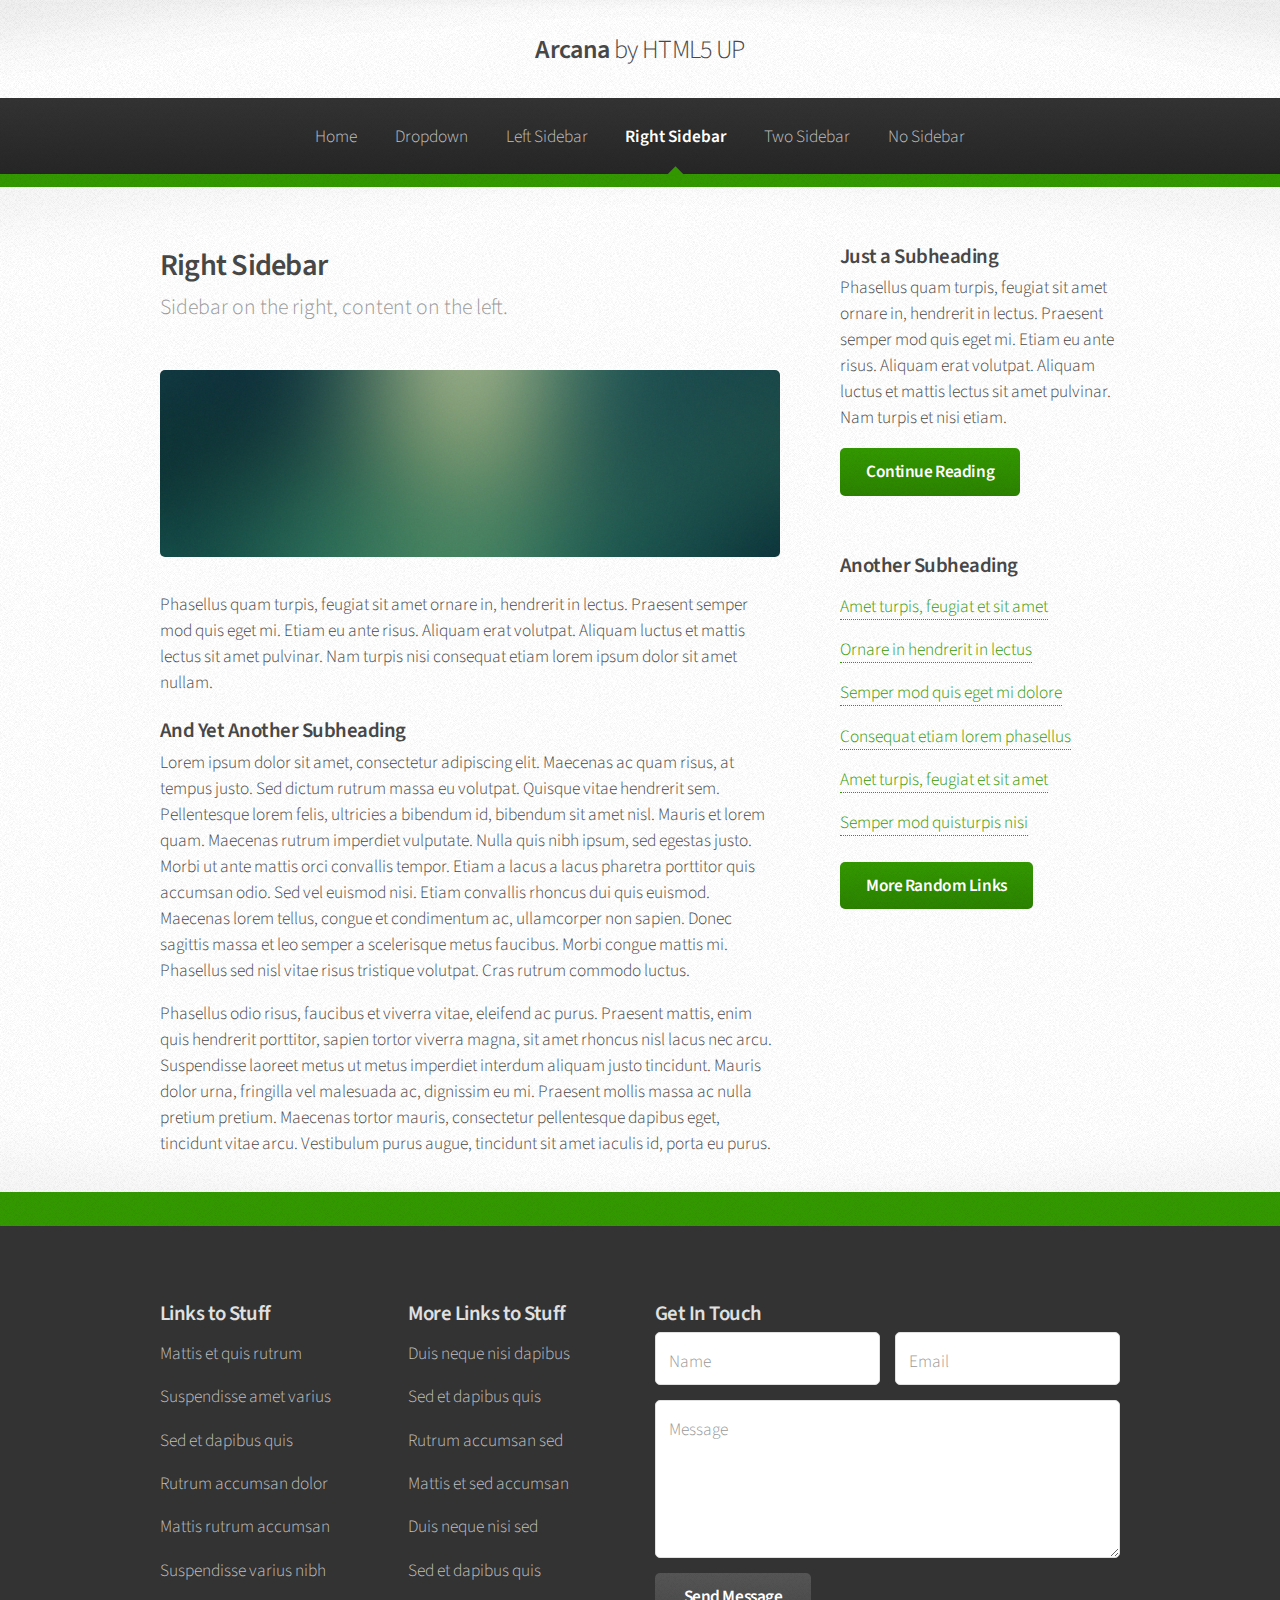
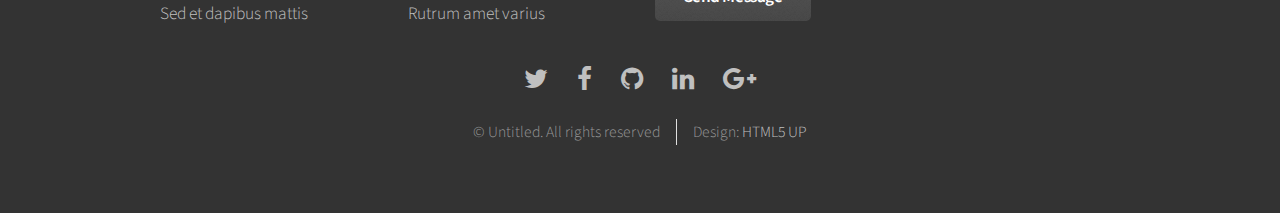
<file: right-sidebar.html>
<!DOCTYPE HTML>
<!--
	Arcana by HTML5 UP
	html5up.net | @ajlkn
	Free for personal and commercial use under the CCA 3.0 license (html5up.net/license)
-->
<html>
	<head>
		<title>Right Sidebar - Arcana by HTML5 UP</title>
		<meta charset="utf-8" />
		<meta name="viewport" content="width=device-width, initial-scale=1" />
		<!--[if lte IE 8]><script src="assets/js/ie/html5shiv.js"></script><![endif]-->
		<link rel="stylesheet" href="assets/css/main.css" />
		<!--[if lte IE 8]><link rel="stylesheet" href="assets/css/ie8.css" /><![endif]-->
		<!--[if lte IE 9]><link rel="stylesheet" href="assets/css/ie9.css" /><![endif]-->
	</head>
	<body>
		<div id="page-wrapper">

			<!-- Header -->
				<div id="header">

					<!-- Logo -->
						<h1><a href="index.html" id="logo">Arcana <em>by HTML5 UP</em></a></h1>

					<!-- Nav -->
						<nav id="nav">
							<ul>
								<li><a href="index.html">Home</a></li>
								<li>
									<a href="#">Dropdown</a>
									<ul>
										<li><a href="#">Lorem dolor</a></li>
										<li><a href="#">Magna phasellus</a></li>
										<li><a href="#">Etiam sed tempus</a></li>
										<li>
											<a href="#">Submenu</a>
											<ul>
												<li><a href="#">Lorem dolor</a></li>
												<li><a href="#">Phasellus magna</a></li>
												<li><a href="#">Magna phasellus</a></li>
												<li><a href="#">Etiam nisl</a></li>
												<li><a href="#">Veroeros feugiat</a></li>
											</ul>
										</li>
										<li><a href="#">Veroeros feugiat</a></li>
									</ul>
								</li>
								<li><a href="left-sidebar.html">Left Sidebar</a></li>
								<li class="current"><a href="right-sidebar.html">Right Sidebar</a></li>
								<li><a href="two-sidebar.html">Two Sidebar</a></li>
								<li><a href="no-sidebar.html">No Sidebar</a></li>
							</ul>
						</nav>

				</div>

			<!-- Main -->
				<section class="wrapper style1">
					<div class="container">
						<div class="row 200%">
							<div class="8u 12u(narrower)">
								<div id="content">

									<!-- Content -->

										<article>
											<header>
												<h2>Right Sidebar</h2>
												<p>Sidebar on the right, content on the left.</p>
											</header>

											<span class="image featured"><img src="images/banner.jpg" alt="" /></span>

											<p>Phasellus quam turpis, feugiat sit amet ornare in, hendrerit in lectus.
											Praesent semper mod quis eget mi. Etiam eu ante risus. Aliquam erat volutpat.
											Aliquam luctus et mattis lectus sit amet pulvinar. Nam turpis nisi
											consequat etiam lorem ipsum dolor sit amet nullam.</p>

											<h3>And Yet Another Subheading</h3>
											<p>Lorem ipsum dolor sit amet, consectetur adipiscing elit. Maecenas ac quam risus, at tempus
											justo. Sed dictum rutrum massa eu volutpat. Quisque vitae hendrerit sem. Pellentesque lorem felis,
											ultricies a bibendum id, bibendum sit amet nisl. Mauris et lorem quam. Maecenas rutrum imperdiet
											vulputate. Nulla quis nibh ipsum, sed egestas justo. Morbi ut ante mattis orci convallis tempor.
											Etiam a lacus a lacus pharetra porttitor quis accumsan odio. Sed vel euismod nisi. Etiam convallis
											rhoncus dui quis euismod. Maecenas lorem tellus, congue et condimentum ac, ullamcorper non sapien.
											Donec sagittis massa et leo semper a scelerisque metus faucibus. Morbi congue mattis mi.
											Phasellus sed nisl vitae risus tristique volutpat. Cras rutrum commodo luctus.</p>

											<p>Phasellus odio risus, faucibus et viverra vitae, eleifend ac purus. Praesent mattis, enim
											quis hendrerit porttitor, sapien tortor viverra magna, sit amet rhoncus nisl lacus nec arcu.
											Suspendisse laoreet metus ut metus imperdiet interdum aliquam justo tincidunt. Mauris dolor urna,
											fringilla vel malesuada ac, dignissim eu mi. Praesent mollis massa ac nulla pretium pretium.
											Maecenas tortor mauris, consectetur pellentesque dapibus eget, tincidunt vitae arcu.
											Vestibulum purus augue, tincidunt sit amet iaculis id, porta eu purus.</p>
										</article>

								</div>
							</div>
							<div class="4u 12u(narrower)">
								<div id="sidebar">

									<!-- Sidebar -->

										<section>
											<h3>Just a Subheading</h3>
											<p>Phasellus quam turpis, feugiat sit amet ornare in, hendrerit in lectus.
											Praesent semper mod quis eget mi. Etiam eu ante risus. Aliquam erat volutpat.
											Aliquam luctus et mattis lectus sit amet pulvinar. Nam turpis et nisi etiam.</p>
											<footer>
												<a href="#" class="button">Continue Reading</a>
											</footer>
										</section>

										<section>
											<h3>Another Subheading</h3>
											<ul class="links">
												<li><a href="#">Amet turpis, feugiat et sit amet</a></li>
												<li><a href="#">Ornare in hendrerit in lectus</a></li>
												<li><a href="#">Semper mod quis eget mi dolore</a></li>
												<li><a href="#">Consequat etiam lorem phasellus</a></li>
												<li><a href="#">Amet turpis, feugiat et sit amet</a></li>
												<li><a href="#">Semper mod quisturpis nisi</a></li>
											</ul>
											<footer>
												<a href="#" class="button">More Random Links</a>
											</footer>
										</section>

								</div>
							</div>
						</div>
					</div>
				</section>

			<!-- Footer -->
				<div id="footer">
					<div class="container">
						<div class="row">
							<section class="3u 6u(narrower) 12u$(mobilep)">
								<h3>Links to Stuff</h3>
								<ul class="links">
									<li><a href="#">Mattis et quis rutrum</a></li>
									<li><a href="#">Suspendisse amet varius</a></li>
									<li><a href="#">Sed et dapibus quis</a></li>
									<li><a href="#">Rutrum accumsan dolor</a></li>
									<li><a href="#">Mattis rutrum accumsan</a></li>
									<li><a href="#">Suspendisse varius nibh</a></li>
									<li><a href="#">Sed et dapibus mattis</a></li>
								</ul>
							</section>
							<section class="3u 6u$(narrower) 12u$(mobilep)">
								<h3>More Links to Stuff</h3>
								<ul class="links">
									<li><a href="#">Duis neque nisi dapibus</a></li>
									<li><a href="#">Sed et dapibus quis</a></li>
									<li><a href="#">Rutrum accumsan sed</a></li>
									<li><a href="#">Mattis et sed accumsan</a></li>
									<li><a href="#">Duis neque nisi sed</a></li>
									<li><a href="#">Sed et dapibus quis</a></li>
									<li><a href="#">Rutrum amet varius</a></li>
								</ul>
							</section>
							<section class="6u 12u(narrower)">
								<h3>Get In Touch</h3>
								<form>
									<div class="row 50%">
										<div class="6u 12u(mobilep)">
											<input type="text" name="name" id="name" placeholder="Name" />
										</div>
										<div class="6u 12u(mobilep)">
											<input type="email" name="email" id="email" placeholder="Email" />
										</div>
									</div>
									<div class="row 50%">
										<div class="12u">
											<textarea name="message" id="message" placeholder="Message" rows="5"></textarea>
										</div>
									</div>
									<div class="row 50%">
										<div class="12u">
											<ul class="actions">
												<li><input type="submit" class="button alt" value="Send Message" /></li>
											</ul>
										</div>
									</div>
								</form>
							</section>
						</div>
					</div>

					<!-- Icons -->
						<ul class="icons">
							<li><a href="#" class="icon fa-twitter"><span class="label">Twitter</span></a></li>
							<li><a href="#" class="icon fa-facebook"><span class="label">Facebook</span></a></li>
							<li><a href="#" class="icon fa-github"><span class="label">GitHub</span></a></li>
							<li><a href="#" class="icon fa-linkedin"><span class="label">LinkedIn</span></a></li>
							<li><a href="#" class="icon fa-google-plus"><span class="label">Google+</span></a></li>
						</ul>

					<!-- Copyright -->
						<div class="copyright">
							<ul class="menu">
								<li>&copy; Untitled. All rights reserved</li><li>Design: <a href="http://html5up.net">HTML5 UP</a></li>
							</ul>
						</div>

				</div>

		</div>

		<!-- Scripts -->
			<script src="assets/js/jquery.min.js"></script>
			<script src="assets/js/jquery.dropotron.min.js"></script>
			<script src="assets/js/skel.min.js"></script>
			<script src="assets/js/util.js"></script>
			<!--[if lte IE 8]><script src="assets/js/ie/respond.min.js"></script><![endif]-->
			<script src="assets/js/main.js"></script>

	</body>
</html>
</file>
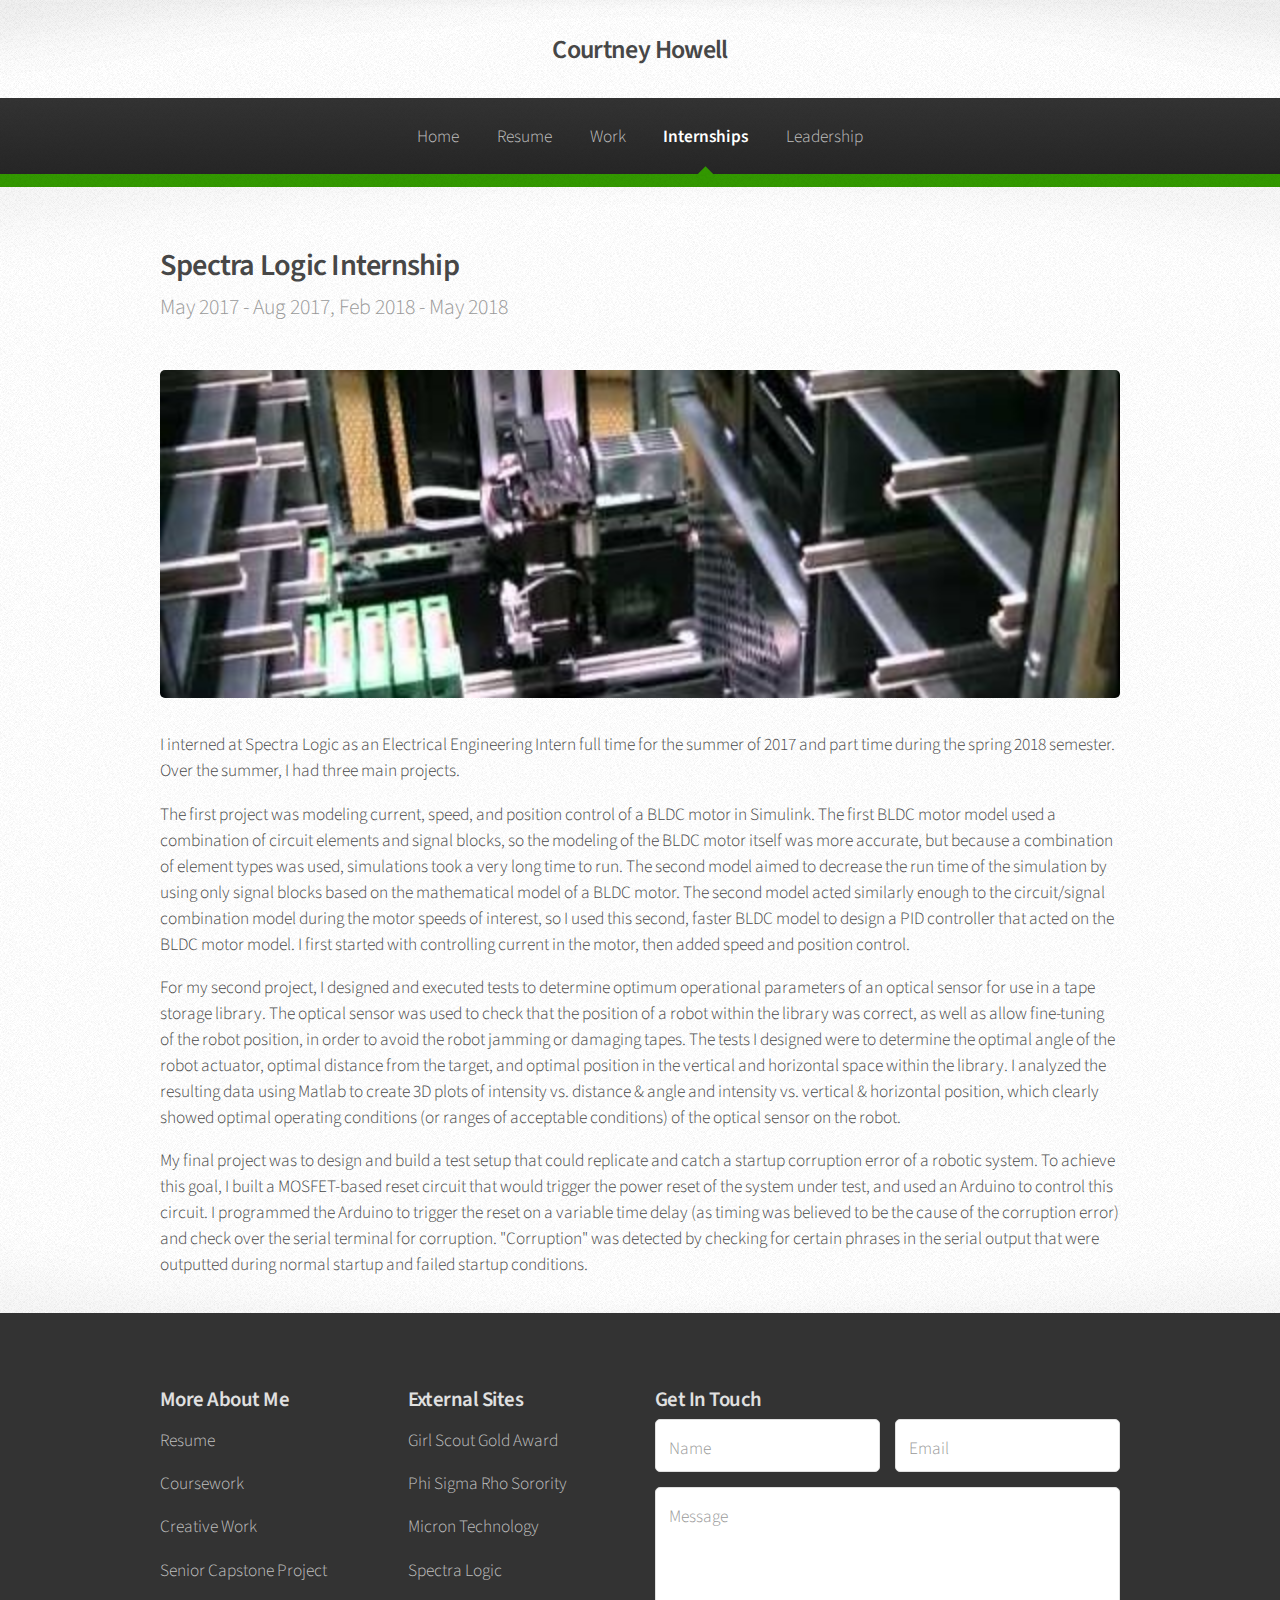
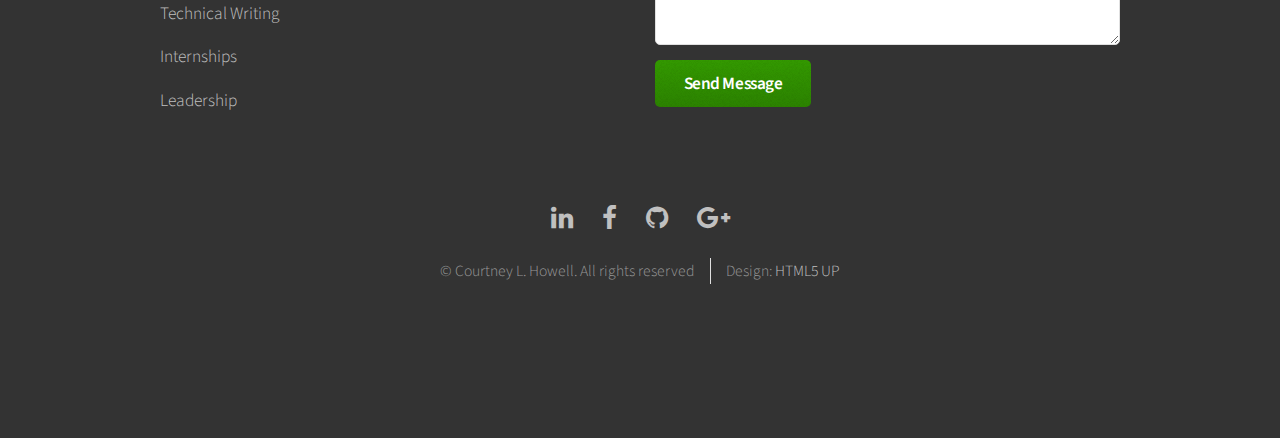
<file: spectra_logic_internship.html>
<!DOCTYPE HTML>
<!--
	Arcana by HTML5 UP
	html5up.net | @ajlkn
	Free for personal and commercial use under the CCA 3.0 license (html5up.net/license)
-->
<head>
		<title>Spectra Logic Internship</title>
		<meta charset="utf-8" />
		<meta name="viewport" content="width=device-width, initial-scale=1" />
		<!--[if lte IE 8]><script src="assets/js/ie/html5shiv.js"></script><![endif]-->
		<link rel="stylesheet" href="assets/css/main.css" />
		<!--[if lte IE 8]><link rel="stylesheet" href="assets/css/ie8.css" /><![endif]-->
		<!--[if lte IE 9]><link rel="stylesheet" href="assets/css/ie9.css" /><![endif]-->
	</head>
	<body>
		<div id="page-wrapper">

			<!-- Header -->
				<div id="header">

					<!-- Logo -->
						<h1><a href="index.html" id="logo">Courtney Howell</a></h1>

					<!-- Nav -->
						<nav id="nav">
							<ul>
								<li><a href="index.html">Home</a></li>
								<li><a href="resume.html">Resume</a></li>
								<li>
									<a href="#">Work</a>
									<ul>
										<li><a href="coursework.html">Coursework</a></li>
										<li><a href="creative-work.html">Creative Work</a></li>
										<li><a href="writing-samples.html">Writing Samples</a></li>
										<li><a href="senior-design.html">Senior Design Project</a></li>
									</ul>
								</li>
								<li class="current">
									<a href="internships.html">Internships</a>
									<ul>
										<li><a href="micron_internship.html">Micron - 2019</a></li>
										<li><a href="micron_internship.html">Micron - 2018</a></li>
										<li><a href="spectra_logic_internship.html">Spectra Logic - 2017</a></li>
									</ul>
								</li>
								<li>
									<a href="leadership.html">Leadership</a>
									<ul>
										<li><a href="#">Phi Sigma Rho Sorority Officer</a></li>
										<li><a href="#">Girl Scout Gold Award</a></li>
									</ul>
								</li>
							</ul>
						</nav>

				</div>

			<!-- Main -->
				<section class="wrapper style1">
					<div class="container">
						<div id="content">

							<!-- Content -->

								<article>
									<header>
										<h2>Spectra Logic Internship</h2>
										<p>May 2017 - Aug 2017, Feb 2018 - May 2018</p>
									</header>

									<span class="image featured"><img src="images/tape-library.jpg" alt="" /></span>

									<p>I interned at Spectra Logic as an Electrical Engineering Intern full time for the summer of 2017 and
									part time during the spring 2018 semester. Over the summer, I had three main projects. </p>

									<p>The first project was modeling current, speed, and position control of a BLDC motor in Simulink. The first 
									BLDC motor model used a combination of circuit elements and signal blocks, so the modeling of the BLDC motor itself was
									more accurate, but because a combination of element types was used, simulations took a very long time to run.
									The second model aimed to decrease the run time of the simulation by using only signal blocks based on the mathematical 
									model of a BLDC motor. The second model acted similarly enough to the circuit/signal combination model during the motor speeds 
									of interest, so I used this second, faster BLDC model to design a PID controller that acted on the BLDC motor model. I first started 
									with controlling current in the motor, then added speed and position control. </p>
									
									<p>For my second project, I designed and executed tests to determine optimum operational parameters of an optical sensor for use in a 
									tape storage library. The optical sensor was used to check that the position of a robot within the library was correct, as well as
									allow fine-tuning of the robot position, in order to avoid the robot jamming or damaging tapes. The tests I designed were to determine the
									optimal angle of the robot actuator, optimal distance from the target, and optimal position in the vertical and horizontal space within the library. 
									I analyzed the resulting data using Matlab to create 3D plots of intensity vs. distance & angle and intensity vs. vertical & horizontal position,
									which clearly showed optimal operating conditions (or ranges of acceptable conditions) of the optical sensor on the robot. </p>
									
									<p>My final project was to design and build a test setup that could replicate and catch a startup corruption error of a robotic system.
									To achieve this goal, I built a MOSFET-based reset circuit that would trigger the power reset of the system under test, and used an
									Arduino to control this circuit. I programmed the Arduino to trigger the reset on a variable time delay (as timing was believed to be
									the cause of the corruption error) and check over the serial terminal for corruption. "Corruption" was detected by checking for certain
									phrases in the serial output that were outputted during normal startup and failed startup conditions. </p>
									
								</article>

						</div>
					</div>
				</section>

			<!-- Footer -->
								<div id="footerindex">
					<div class="container">
						<div class="row">
							<section class="3u 6u(narrower) 12u$(mobilep)">
								<h3>More About Me</h3>
								<ul class="links">
									<li><a href="resume.html">Resume</a></li>
									<li><a href="coursework.html">Coursework</a></li>
									<li><a href="creative-work.html">Creative Work</a></li>
									<li><a href="senior-design.html">Senior Capstone Project</a></li>
									<li><a href="writing-samples.html">Technical Writing</a></li>
									<li><a href="internships.html">Internships</a></li>
									<li><a href="leadership.html">Leadership</a></li>
								</ul>
							</section>
							<section class="3u 6u$(narrower) 12u$(mobilep)">
								<h3>External Sites</h3>
								<ul class="links">
									<li><a href="https://www.girlscouts.org/en/our-program/highest-awards/gold-award.html">Girl Scout Gold Award</a></li>
									<li><a href="http://www.phisigmarho.org">Phi Sigma Rho Sorority</a></li>
									<li><a href="https://www.micron.com">Micron Technology</a></li>
									<li><a href="https://www.spectralogic.com">Spectra Logic</a></li>
								</ul>
							</section>
							<section class="6u 12u(narrower)">
								<h3>Get In Touch</h3>
								<form action="https://formspree.io/courtney.howell@colorado.edu" method="POST">
									<div class="row 50%">
										<div class="6u 12u(mobilep)">
											<input type="text" name="name" id="name" placeholder="Name" />
										</div>
										<div class="6u 12u(mobilep)">
											<input type="email" name="email" id="email" placeholder="Email" />
										</div>
									</div>
									<div class="row 50%">
										<div class="12u">
											<textarea name="message" id="message" placeholder="Message" rows="5"></textarea>
										</div>
									</div>
									<div class="row 50%">
										<div class="12u">
											<ul class="actions">
												<li><input type="submit" class="button" value="Send Message" /></li>
											</ul>
										</div>
									</div>
								</form>
							</section>
						</div>
					</div>

					<!-- Icons -->
						<ul class="icons">
							<li><a href="https://www.linkedin.com/in/courtney-howell-08/" class="icon fa-linkedin"><span class="label">LinkedIn</span></a></li>
							<li><a href="#" class="icon fa-facebook"><span class="label">Facebook</span></a></li>
							<li><a href="https://github.com/courtneyhowell" class="icon fa-github"><span class="label">GitHub</span></a></li>
							<li><a href="#" class="icon fa-google-plus"><span class="label">Google+</span></a></li>
						</ul>

					<!-- Copyright -->
						<div class="copyright">
							<ul class="menu">
								<li>&copy; Courtney L. Howell. All rights reserved</li><li>Design: <a href="http://html5up.net">HTML5 UP</a></li>
							</ul>
						</div>

				</div>

		</div>

		<!-- Scripts -->
			<script src="assets/js/jquery.min.js"></script>
			<script src="assets/js/jquery.dropotron.min.js"></script>
			<script src="assets/js/skel.min.js"></script>
			<script src="assets/js/util.js"></script>
			<!--[if lte IE 8]><script src="assets/js/ie/respond.min.js"></script><![endif]-->
			<script src="assets/js/main.js"></script>

	</body>
</html>
</file>
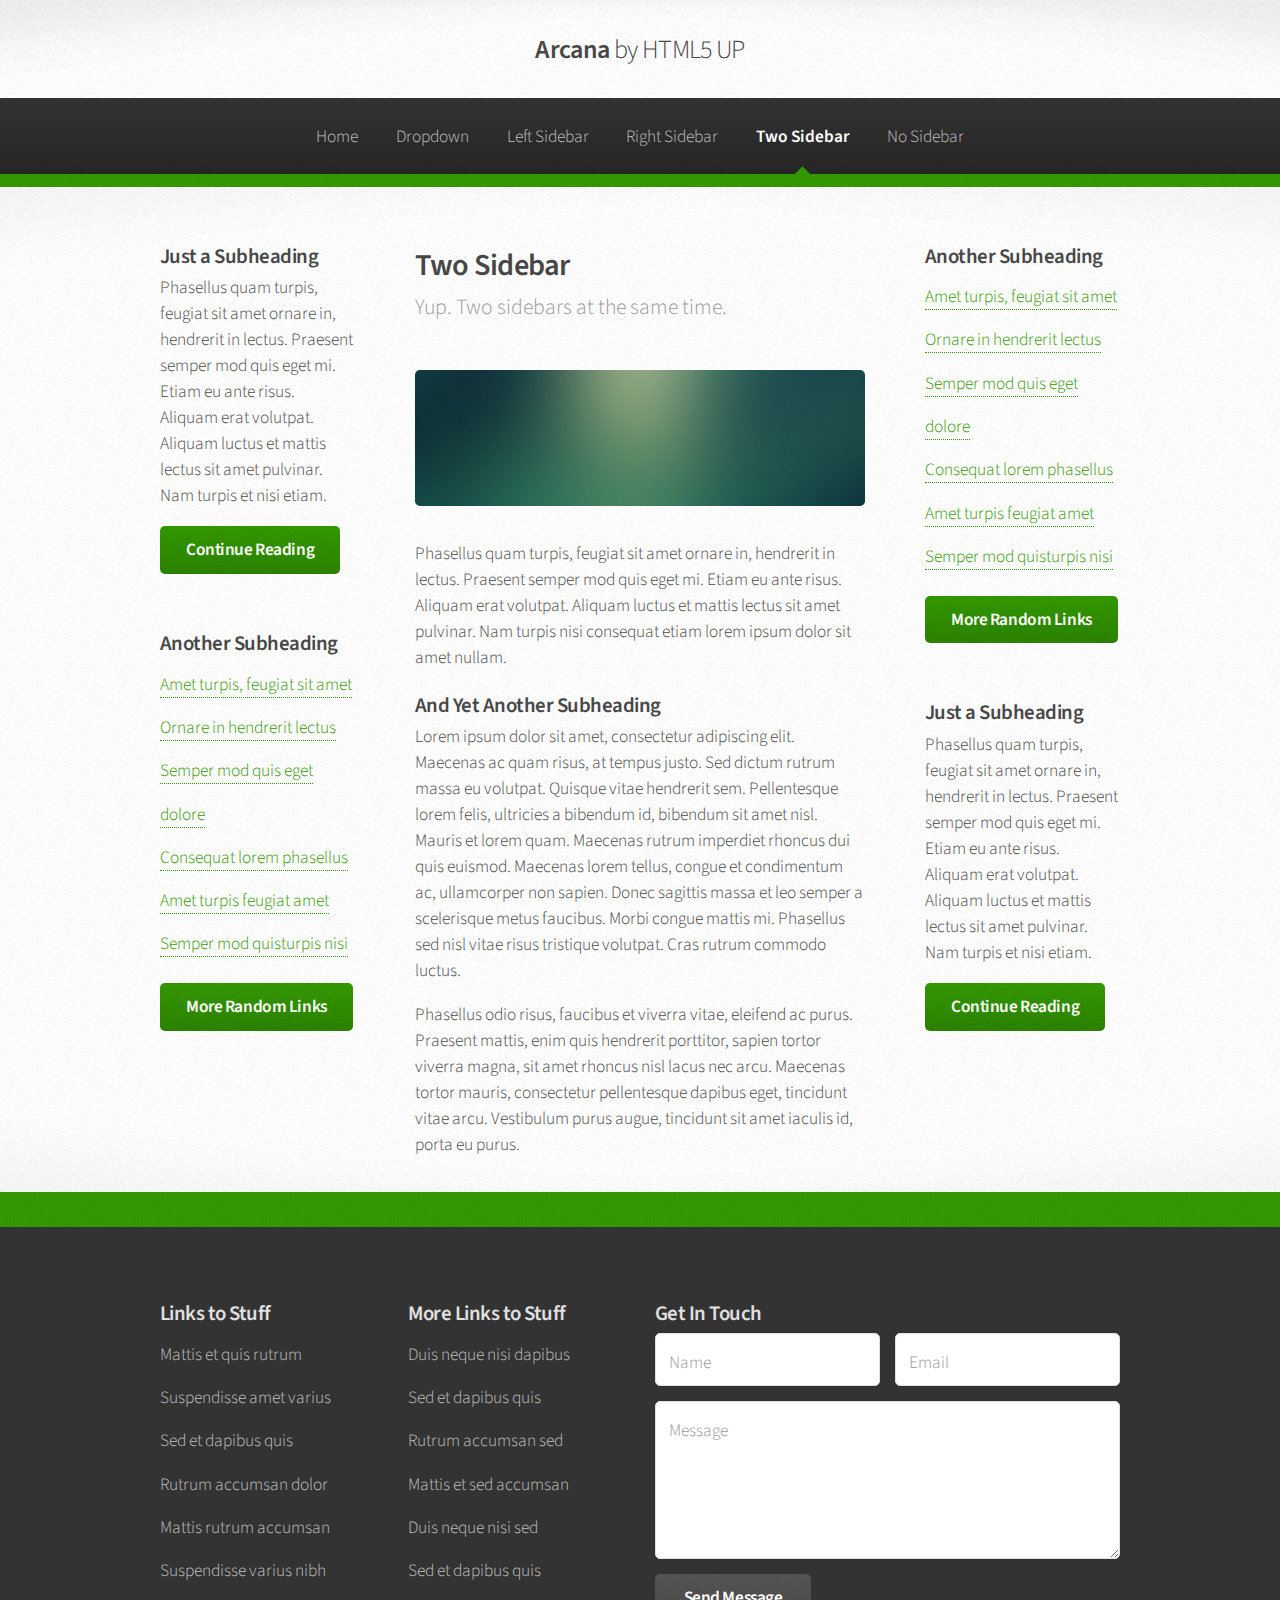
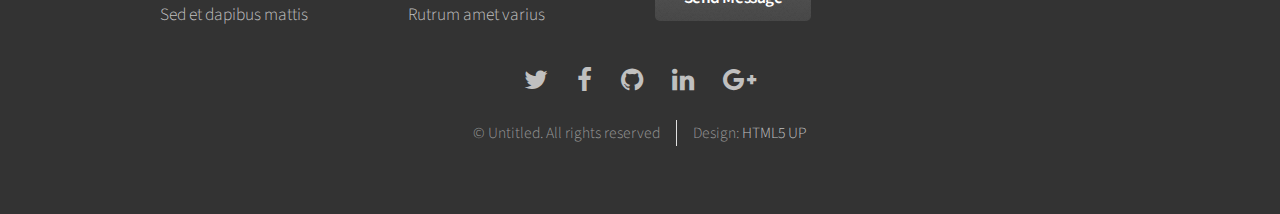
<file: two-sidebar.html>
<!DOCTYPE HTML>
<!--
	Arcana by HTML5 UP
	html5up.net | @ajlkn
	Free for personal and commercial use under the CCA 3.0 license (html5up.net/license)
-->
<html>
	<head>
		<title>Two Sidebar - Arcana by HTML5 UP</title>
		<meta charset="utf-8" />
		<meta name="viewport" content="width=device-width, initial-scale=1" />
		<!--[if lte IE 8]><script src="assets/js/ie/html5shiv.js"></script><![endif]-->
		<link rel="stylesheet" href="assets/css/main.css" />
		<!--[if lte IE 8]><link rel="stylesheet" href="assets/css/ie8.css" /><![endif]-->
		<!--[if lte IE 9]><link rel="stylesheet" href="assets/css/ie9.css" /><![endif]-->
	</head>
	<body>
		<div id="page-wrapper">

			<!-- Header -->
				<div id="header">

					<!-- Logo -->
						<h1><a href="index.html" id="logo">Arcana <em>by HTML5 UP</em></a></h1>

					<!-- Nav -->
						<nav id="nav">
							<ul>
								<li><a href="index.html">Home</a></li>
								<li>
									<a href="#">Dropdown</a>
									<ul>
										<li><a href="#">Lorem dolor</a></li>
										<li><a href="#">Magna phasellus</a></li>
										<li><a href="#">Etiam sed tempus</a></li>
										<li>
											<a href="#">Submenu</a>
											<ul>
												<li><a href="#">Lorem dolor</a></li>
												<li><a href="#">Phasellus magna</a></li>
												<li><a href="#">Magna phasellus</a></li>
												<li><a href="#">Etiam nisl</a></li>
												<li><a href="#">Veroeros feugiat</a></li>
											</ul>
										</li>
										<li><a href="#">Veroeros feugiat</a></li>
									</ul>
								</li>
								<li><a href="left-sidebar.html">Left Sidebar</a></li>
								<li><a href="right-sidebar.html">Right Sidebar</a></li>
								<li class="current"><a href="two-sidebar.html">Two Sidebar</a></li>
								<li><a href="no-sidebar.html">No Sidebar</a></li>
							</ul>
						</nav>

				</div>

			<!-- Main -->
				<section class="wrapper style1">
					<div class="container">
						<div class="row 200%">
							<div class="3u 12u(narrower)">
								<div id="sidebar1">

									<!-- Sidebar 1 -->

										<section>
											<h3>Just a Subheading</h3>
											<p>Phasellus quam turpis, feugiat sit amet ornare in, hendrerit in lectus.
											Praesent semper mod quis eget mi. Etiam eu ante risus. Aliquam erat volutpat.
											Aliquam luctus et mattis lectus sit amet pulvinar. Nam turpis et nisi etiam.</p>
											<footer>
												<a href="#" class="button">Continue Reading</a>
											</footer>
										</section>

										<section>
											<h3>Another Subheading</h3>
											<ul class="links">
												<li><a href="#">Amet turpis, feugiat sit amet</a></li>
												<li><a href="#">Ornare in hendrerit lectus</a></li>
												<li><a href="#">Semper mod quis eget dolore</a></li>
												<li><a href="#">Consequat lorem phasellus</a></li>
												<li><a href="#">Amet turpis feugiat amet</a></li>
												<li><a href="#">Semper mod quisturpis nisi</a></li>
											</ul>
											<footer>
												<a href="#" class="button">More Random Links</a>
											</footer>
										</section>

								</div>
							</div>
							<div class="6u 12u(narrower) important(narrower)">
								<div id="content">

									<!-- Content -->

										<article>
											<header>
												<h2>Two Sidebar</h2>
												<p>Yup. Two sidebars at the same time.</p>
											</header>

											<span class="image featured"><img src="images/banner.jpg" alt="" /></span>

											<p>Phasellus quam turpis, feugiat sit amet ornare in, hendrerit in lectus.
											Praesent semper mod quis eget mi. Etiam eu ante risus. Aliquam erat volutpat.
											Aliquam luctus et mattis lectus sit amet pulvinar. Nam turpis nisi
											consequat etiam lorem ipsum dolor sit amet nullam.</p>

											<h3>And Yet Another Subheading</h3>
											<p>Lorem ipsum dolor sit amet, consectetur adipiscing elit. Maecenas ac quam risus, at tempus
											justo. Sed dictum rutrum massa eu volutpat. Quisque vitae hendrerit sem. Pellentesque lorem felis,
											ultricies a bibendum id, bibendum sit amet nisl. Mauris et lorem quam. Maecenas rutrum imperdiet
											rhoncus dui quis euismod. Maecenas lorem tellus, congue et condimentum ac, ullamcorper non sapien.
											Donec sagittis massa et leo semper a scelerisque metus faucibus. Morbi congue mattis mi.
											Phasellus sed nisl vitae risus tristique volutpat. Cras rutrum commodo luctus.</p>

											<p>Phasellus odio risus, faucibus et viverra vitae, eleifend ac purus. Praesent mattis, enim
											quis hendrerit porttitor, sapien tortor viverra magna, sit amet rhoncus nisl lacus nec arcu.
											Maecenas tortor mauris, consectetur pellentesque dapibus eget, tincidunt vitae arcu.
											Vestibulum purus augue, tincidunt sit amet iaculis id, porta eu purus.</p>
										</article>

								</div>
							</div>
							<div class="3u 12u(narrower)">
								<div id="sidebar2">

									<!-- Sidebar 2 -->

										<section>
											<h3>Another Subheading</h3>
											<ul class="links">
												<li><a href="#">Amet turpis, feugiat sit amet</a></li>
												<li><a href="#">Ornare in hendrerit lectus</a></li>
												<li><a href="#">Semper mod quis eget dolore</a></li>
												<li><a href="#">Consequat lorem phasellus</a></li>
												<li><a href="#">Amet turpis feugiat amet</a></li>
												<li><a href="#">Semper mod quisturpis nisi</a></li>
											</ul>
											<footer>
												<a href="#" class="button">More Random Links</a>
											</footer>
										</section>

										<section>
											<h3>Just a Subheading</h3>
											<p>Phasellus quam turpis, feugiat sit amet ornare in, hendrerit in lectus.
											Praesent semper mod quis eget mi. Etiam eu ante risus. Aliquam erat volutpat.
											Aliquam luctus et mattis lectus sit amet pulvinar. Nam turpis et nisi etiam.</p>
											<footer>
												<a href="#" class="button">Continue Reading</a>
											</footer>
										</section>

								</div>
							</div>
						</div>
					</div>
				</section>

			<!-- Footer -->
				<div id="footer">
					<div class="container">
						<div class="row">
							<section class="3u 6u(narrower) 12u$(mobilep)">
								<h3>Links to Stuff</h3>
								<ul class="links">
									<li><a href="#">Mattis et quis rutrum</a></li>
									<li><a href="#">Suspendisse amet varius</a></li>
									<li><a href="#">Sed et dapibus quis</a></li>
									<li><a href="#">Rutrum accumsan dolor</a></li>
									<li><a href="#">Mattis rutrum accumsan</a></li>
									<li><a href="#">Suspendisse varius nibh</a></li>
									<li><a href="#">Sed et dapibus mattis</a></li>
								</ul>
							</section>
							<section class="3u 6u$(narrower) 12u$(mobilep)">
								<h3>More Links to Stuff</h3>
								<ul class="links">
									<li><a href="#">Duis neque nisi dapibus</a></li>
									<li><a href="#">Sed et dapibus quis</a></li>
									<li><a href="#">Rutrum accumsan sed</a></li>
									<li><a href="#">Mattis et sed accumsan</a></li>
									<li><a href="#">Duis neque nisi sed</a></li>
									<li><a href="#">Sed et dapibus quis</a></li>
									<li><a href="#">Rutrum amet varius</a></li>
								</ul>
							</section>
							<section class="6u 12u(narrower)">
								<h3>Get In Touch</h3>
								<form>
									<div class="row 50%">
										<div class="6u 12u(mobilep)">
											<input type="text" name="name" id="name" placeholder="Name" />
										</div>
										<div class="6u 12u(mobilep)">
											<input type="email" name="email" id="email" placeholder="Email" />
										</div>
									</div>
									<div class="row 50%">
										<div class="12u">
											<textarea name="message" id="message" placeholder="Message" rows="5"></textarea>
										</div>
									</div>
									<div class="row 50%">
										<div class="12u">
											<ul class="actions">
												<li><input type="submit" class="button alt" value="Send Message" /></li>
											</ul>
										</div>
									</div>
								</form>
							</section>
						</div>
					</div>

					<!-- Icons -->
						<ul class="icons">
							<li><a href="#" class="icon fa-twitter"><span class="label">Twitter</span></a></li>
							<li><a href="#" class="icon fa-facebook"><span class="label">Facebook</span></a></li>
							<li><a href="#" class="icon fa-github"><span class="label">GitHub</span></a></li>
							<li><a href="#" class="icon fa-linkedin"><span class="label">LinkedIn</span></a></li>
							<li><a href="#" class="icon fa-google-plus"><span class="label">Google+</span></a></li>
						</ul>

					<!-- Copyright -->
						<div class="copyright">
							<ul class="menu">
								<li>&copy; Untitled. All rights reserved</li><li>Design: <a href="http://html5up.net">HTML5 UP</a></li>
							</ul>
						</div>

				</div>

		</div>

		<!-- Scripts -->
			<script src="assets/js/jquery.min.js"></script>
			<script src="assets/js/jquery.dropotron.min.js"></script>
			<script src="assets/js/skel.min.js"></script>
			<script src="assets/js/util.js"></script>
			<!--[if lte IE 8]><script src="assets/js/ie/respond.min.js"></script><![endif]-->
			<script src="assets/js/main.js"></script>

	</body>
</html>
</file>
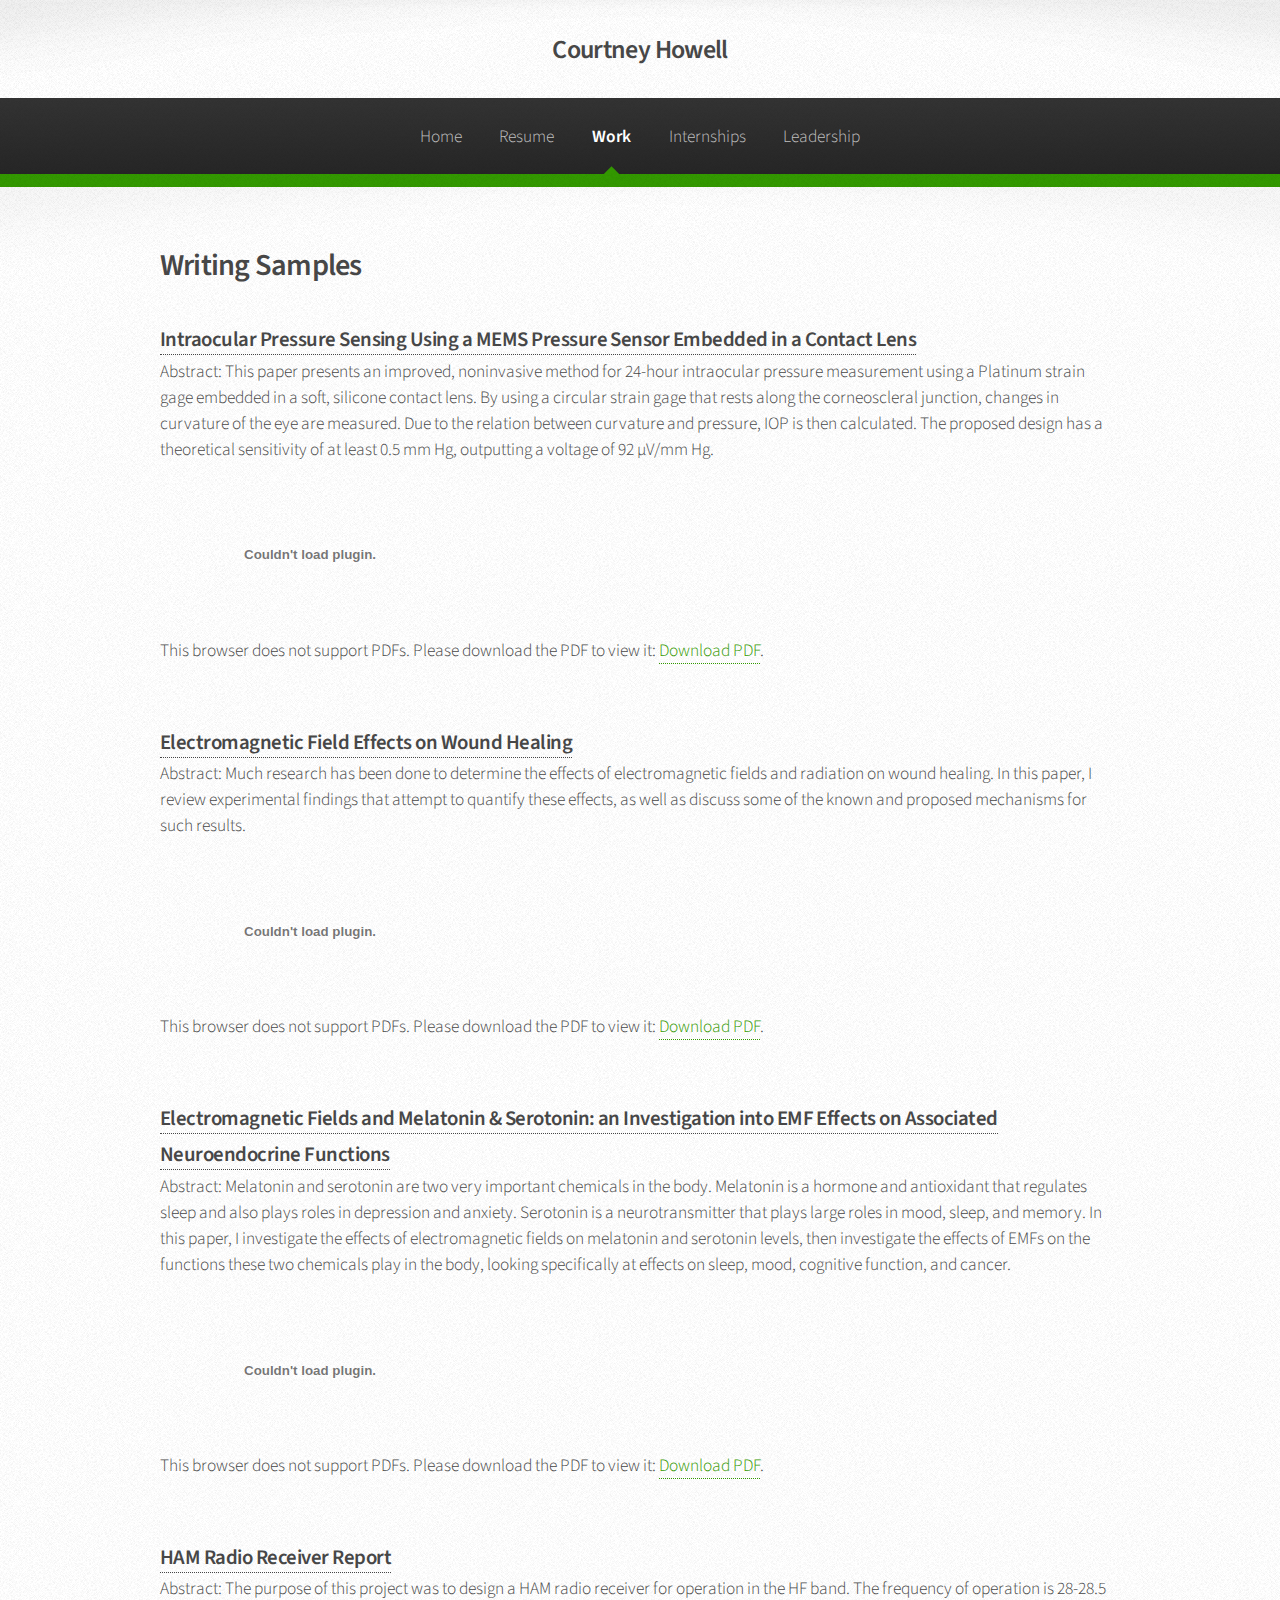
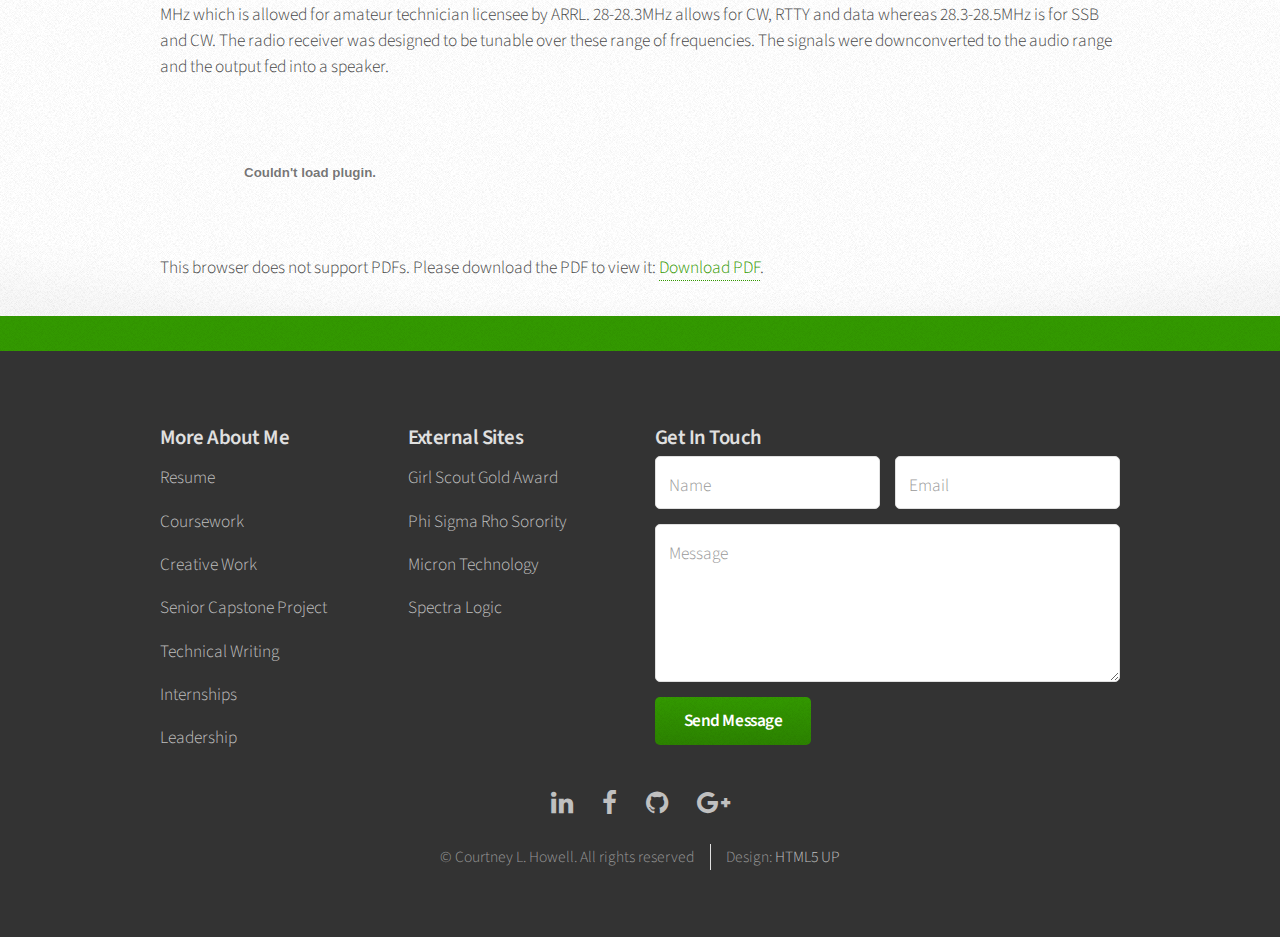
<file: writing-samples.html>
<!DOCTYPE HTML>
<!--
	Arcana by HTML5 UP
	html5up.net | @ajlkn
	Free for personal and commercial use under the CCA 3.0 license (html5up.net/license)
-->
<html>
	<head>
		<title>Writing Samples</title>
		<meta charset="utf-8" />
		<meta name="viewport" content="width=device-width, initial-scale=1" />
		<!--[if lte IE 8]><script src="assets/js/ie/html5shiv.js"></script><![endif]-->
		<link rel="stylesheet" href="assets/css/main.css" />
		<!--[if lte IE 8]><link rel="stylesheet" href="assets/css/ie8.css" /><![endif]-->
		<!--[if lte IE 9]><link rel="stylesheet" href="assets/css/ie9.css" /><![endif]-->
	</head>
	<body>
		<div id="page-wrapper">

			<!-- Header -->
				<div id="header">

					<!-- Logo -->
						<h1><a href="index.html" id="logo">Courtney Howell</a></h1>

					<!-- Nav -->
						<nav id="nav">
							<ul>
								<li><a href="index.html">Home</a></li>
								<li><a href="resume.html">Resume</a></li>
								<li class="current">
									<a href="#">Work</a>
									<ul>
										<li><a href="coursework.html">Coursework</a></li>
										<li><a href="creative-work.html">Creative Work</a></li>
										<li><a href="writing-samples.html">Writing Samples</a></li>
										<li><a href="senior-design.html">Senior Design Project</a></li>
									</ul>
								</li>
								<li>
									<a href="internships.html">Internships</a>
									<ul>
										<li><a href="micron_internship.html">Micron - 2019</a></li>
										<li><a href="micron_internship.html">Micron - 2018</a></li>
										<li><a href="spectra_logic_internship.html">Spectra Logic - 2017</a></li>
									</ul>
								</li>
								<li>
									<a href="leadership.html">Leadership</a>
									<ul>
										<li><a href="#">Phi Sigma Rho Sorority Officer</a></li>
										<li><a href="#">Girl Scout Gold Award</a></li>
									</ul>
								</li>
							</ul>
						</nav>

				</div>

			<!-- Main -->
				<section class="wrapper style1">
					<div class="container">
						<div id="content">

							<!-- Content -->

								<article>
									<header>
										<h2>Writing Samples</h2>
									</header>
											
									<section>
										<h3><a href="pdfs/ECEN_5031_Final_Paper.pdf">Intraocular Pressure Sensing Using a MEMS Pressure Sensor Embedded in a Contact Lens</a></h3>
											<p> Abstract: This paper presents an improved, noninvasive method for 24-hour intraocular pressure measurement using a Platinum 
												strain gage embedded in a soft, silicone contact lens. By using a circular strain gage that rests along the corneoscleral junction, 
												changes in curvature of the eye are measured. Due to the relation between curvature and pressure, IOP is then calculated. The 
												proposed design has a theoretical sensitivity of at least 0.5 mm Hg, outputting a voltage of 92 μV/mm Hg. </p>
											<object data="pdfs/ECEN_5031_Final_Paper.pdf" type="application/pdf" width="750px" height="750px">
    												<embed src="pdfs/ECEN_5031_Final_Paper.pdf" type="application/pdf">
        												<p>This browser does not support PDFs. Please download the PDF to view it: <a href="pdfs/ECEN_5031_Final_Paper.pdf">Download PDF</a>.</p>
    												</embed>
											</object>
											<p><br></p>
									</section>
									<section>
										<h3><a href="pdfs/ECEN_4341_Midterm_Paper.pdf">Electromagnetic Field Effects on Wound Healing</a></h3>
											<p> Abstract: Much research has been done to determine the effects of electromagnetic fields and radiation on wound healing. In 
												this paper, I review experimental findings that attempt to quantify these effects, as well as discuss some of the known 
												and proposed mechanisms for such results. </p>
											<object data="pdfs/ECEN_4341_Midterm_Paper.pdf" type="application/pdf" width="750px" height="750px">
    												<embed src="pdfs/ECEN_4341_Midterm_Paper.pdf" type="application/pdf">
        												<p>This browser does not support PDFs. Please download the PDF to view it: <a href="pdfs/ECEN_4341_Midterm_Paper.pdf">Download PDF</a>.</p>
    												</embed>
											</object>
											<p><br></p>
									</section>
									<section>
										<h3><a href="pdfs/ECEN_4341_Final_Paper.pdf">Electromagnetic Fields and Melatonin & Serotonin: an Investigation into EMF Effects on Associated Neuroendocrine Functions</a></h3>
											<p> Abstract: Melatonin and serotonin are two very important chemicals in the body. Melatonin is a hormone and antioxidant that regulates 
												sleep and also plays roles in depression and anxiety. Serotonin is a neurotransmitter that plays large roles in mood, sleep, and memory. 
												In this paper, I investigate the effects of electromagnetic fields on melatonin and serotonin levels, then investigate the effects of 
												EMFs on the functions these two chemicals play in the body, looking specifically at effects on sleep, mood, cognitive function, and cancer. </p>
											<object data="pdfs/ECEN_4341_Final_Paper.pdf" type="application/pdf" width="750px" height="750px">
    												<embed src="pdfs/ECEN_4341_Final_Paper.pdf" type="application/pdf">
        												<p>This browser does not support PDFs. Please download the PDF to view it: <a href="pdfs/ECEN_4341_Final_Paper.pdf">Download PDF</a>.</p>
    												</embed>
											</object>
											<p><br></p>
									</section>
									<section>
										<h3><a href="pdfs/ECEN_5013_Final_Project_Report.pdf">HAM Radio Receiver Report</a></h3>
											<p> Abstract: The purpose of this project was to design a HAM radio receiver for operation in the HF
												band. The frequency of operation is 28-28.5 MHz which is allowed for amateur technician
												licensee by ARRL. 28-28.3MHz allows for CW, RTTY and data whereas 28.3-28.5MHz is for SSB
												and CW. The radio receiver was designed to be tunable over these range of frequencies. The
												signals were downconverted to the audio range and the output fed into a speaker.</p>
											<object data="pdfs/ECEN_5013_Final_Project_Report.pdf" type="application/pdf" width="750px" height="750px">
    												<embed src="pdfs/ECEN_5013_Final_Project_Report.pdf" type="application/pdf">
        												<p>This browser does not support PDFs. Please download the PDF to view it: <a href="pdfs/ECEN_5013_Final_Project_Report.pdf">Download PDF</a>.</p>
    												</embed>
											</object>
									</section>
											
								</article>

						</div>
					</div>
				</section>

			<!-- Footer -->
				<div id="footer">
					<div class="container">
						<div class="row">
							<section class="3u 6u(narrower) 12u$(mobilep)">
								<h3>More About Me</h3>
								<ul class="links">
									<li><a href="resume.html">Resume</a></li>
									<li><a href="coursework.html">Coursework</a></li>
									<li><a href="creative-work.html">Creative Work</a></li>
									<li><a href="senior-design.html">Senior Capstone Project</a></li>
									<li><a href="writing-samples.html">Technical Writing</a></li>
									<li><a href="internships.html">Internships</a></li>
									<li><a href="leadership.html">Leadership</a></li>
								</ul>
							</section>
							<section class="3u 6u$(narrower) 12u$(mobilep)">
								<h3>External Sites</h3>
								<ul class="links">
									<li><a href="https://www.girlscouts.org/en/our-program/highest-awards/gold-award.html">Girl Scout Gold Award</a></li>
									<li><a href="http://www.phisigmarho.org">Phi Sigma Rho Sorority</a></li>
									<li><a href="https://www.micron.com">Micron Technology</a></li>
									<li><a href="https://www.spectralogic.com">Spectra Logic</a></li>
								</ul>
							</section>
							<section class="6u 12u(narrower)">
								<h3>Get In Touch</h3>
								<form action="https://formspree.io/courtney.howell@colorado.edu" method="POST">
									<div class="row 50%">
										<div class="6u 12u(mobilep)">
											<input type="text" name="name" id="name" placeholder="Name" />
										</div>
										<div class="6u 12u(mobilep)">
											<input type="email" name="email" id="email" placeholder="Email" />
										</div>
									</div>
									<div class="row 50%">
										<div class="12u">
											<textarea name="message" id="message" placeholder="Message" rows="5"></textarea>
										</div>
									</div>
									<div class="row 50%">
										<div class="12u">
											<ul class="actions">
												<li><input type="submit" class="button" value="Send Message" /></li>
											</ul>
										</div>
									</div>
								</form>
							</section>
						</div>
					</div>

					<!-- Icons -->
						<ul class="icons">
							<li><a href="https://www.linkedin.com/in/courtney-howell-08/" class="icon fa-linkedin"><span class="label">LinkedIn</span></a></li>
							<li><a href="#" class="icon fa-facebook"><span class="label">Facebook</span></a></li>
							<li><a href="https://github.com/courtneyhowell" class="icon fa-github"><span class="label">GitHub</span></a></li>
							<li><a href="#" class="icon fa-google-plus"><span class="label">Google+</span></a></li>
						</ul>

					<!-- Copyright -->
						<div class="copyright">
							<ul class="menu">
								<li>&copy; Courtney L. Howell. All rights reserved</li><li>Design: <a href="http://html5up.net">HTML5 UP</a></li>
							</ul>
						</div>

				</div>

		</div>

		<!-- Scripts -->
			<script src="assets/js/jquery.min.js"></script>
			<script src="assets/js/jquery.dropotron.min.js"></script>
			<script src="assets/js/skel.min.js"></script>
			<script src="assets/js/util.js"></script>
			<!--[if lte IE 8]><script src="assets/js/ie/respond.min.js"></script><![endif]-->
			<script src="assets/js/main.js"></script>

	</body>
</html>
</file>
<file: assets/css/ie8.css>
/*
	Arcana by HTML5 UP
	html5up.net | @ajlkn
	Free for personal and commercial use under the CCA 3.0 license (html5up.net/license)
*/

/* Form */

	input[type="text"],
	input[type="password"],
	input[type="email"],
	textarea {
		position: relative;
		-ms-behavior: url("assets/js/ie/PIE.htc");
	}

/* Image */

	.image {
		-ms-behavior: url("assets/js/ie/PIE.htc");
	}

		.image img {
			position: relative;
			-ms-behavior: url("assets/js/ie/PIE.htc");
		}

/* Icon */

	.icon.major {
		position: relative;
		-ms-behavior: url("assets/js/ie/PIE.htc");
	}

/* Button */

	input[type="submit"],
	input[type="reset"],
	input[type="button"],
	.button {
		position: relative;
		-ms-behavior: url("assets/js/ie/PIE.htc");
	}

/* Box */

	.box.post .inner {
		margin-left: 35%;
	}

/* Dropotron */

	.dropotron {
		-ms-behavior: url("assets/js/ie/PIE.htc");
	}

/* Banner */

	#banner {
		-ms-behavior: url("assets/js/ie/backgroundsize.min.htc");
	}

/* Wrapper */

	.wrapper.style2 {
		background: #fdfdfd url("images/bg01.png");
	}
</file>
<file: assets/css/ie9.css>
/*
	Arcana by HTML5 UP
	html5up.net | @ajlkn
	Free for personal and commercial use under the CCA 3.0 license (html5up.net/license)
*/

/* Header */

	#nav > ul > li.current:before {
		display: none;
	}
</file>
<file: assets/css/main.css>
@import url("font-awesome.min.css");
@import url("https://fonts.googleapis.com/css?family=Source+Sans+Pro:300,300italic,600,600italic");

/*
	Arcana by HTML5 UP
	html5up.net | @ajlkn
	Free for personal and commercial use under the CCA 3.0 license (html5up.net/license)
*/

/* Reset */

	html, body, div, span, applet, object, iframe, h1, h2, h3, h4, h5, h6, p, blockquote, pre, a, abbr, acronym, address, big, cite, code, del, dfn, em, img, ins, kbd, q, s, samp, small, strike, strong, sub, sup, tt, var, b, u, i, center, dl, dt, dd, ol, ul, li, fieldset, form, label, legend, table, caption, tbody, tfoot, thead, tr, th, td, article, aside, canvas, details, embed, figure, figcaption, footer, header, hgroup, menu, nav, output, ruby, section, summary, time, mark, audio, video {
		margin: 0;
		padding: 0;
		border: 0;
		font-size: 100%;
		font: inherit;
		vertical-align: baseline;
	}

	article, aside, details, figcaption, figure, footer, header, hgroup, menu, nav, section {
		display: block;
	}

	body {
		line-height: 1;
	}

	ol, ul {
		list-style: none;
	}

	blockquote, q {
		quotes: none;
	}

	blockquote:before, blockquote:after, q:before, q:after {
		content: '';
		content: none;
	}

	table {
		border-collapse: collapse;
		border-spacing: 0;
	}

	body {
		-webkit-text-size-adjust: none;
	}

/* Box Model */

	*, *:before, *:after {
		-moz-box-sizing: border-box;
		-webkit-box-sizing: border-box;
		box-sizing: border-box;
	}

/* Containers */

	.container {
		margin-left: auto;
		margin-right: auto;
	}

	.container.\31 25\25 {
		width: 100%;
		max-width: 1750px;
		min-width: 1400px;
	}

	.container.\37 5\25 {
		width: 1050px;
	}

	.container.\35 0\25 {
		width: 700px;
	}

	.container.\32 5\25 {
		width: 350px;
	}

	.container {
		width: 1400px;
	}

	@media screen and (max-width: 1680px) {

		.container.\31 25\25 {
			width: 100%;
			max-width: 1500px;
			min-width: 1200px;
		}

		.container.\37 5\25 {
			width: 900px;
		}

		.container.\35 0\25 {
			width: 600px;
		}

		.container.\32 5\25 {
			width: 300px;
		}

		.container {
			width: 1200px;
		}

	}

	@media screen and (max-width: 1280px) {

		.container.\31 25\25 {
			width: 100%;
			max-width: 1200px;
			min-width: 960px;
		}

		.container.\37 5\25 {
			width: 720px;
		}

		.container.\35 0\25 {
			width: 480px;
		}

		.container.\32 5\25 {
			width: 240px;
		}

		.container {
			width: 960px;
		}

	}

	@media screen and (max-width: 980px) {

		.container.\31 25\25 {
			width: 100%;
			max-width: 118.75%;
			min-width: 95%;
		}

		.container.\37 5\25 {
			width: 71.25%;
		}

		.container.\35 0\25 {
			width: 47.5%;
		}

		.container.\32 5\25 {
			width: 23.75%;
		}

		.container {
			width: 95%;
		}

	}

	@media screen and (max-width: 840px) {

		.container.\31 25\25 {
			width: 100%;
			max-width: 118.75%;
			min-width: 95%;
		}

		.container.\37 5\25 {
			width: 71.25%;
		}

		.container.\35 0\25 {
			width: 47.5%;
		}

		.container.\32 5\25 {
			width: 23.75%;
		}

		.container {
			width: 95% !important;
		}

	}

	@media screen and (max-width: 736px) {

		.container.\31 25\25 {
			width: 100%;
			max-width: 112.5%;
			min-width: 90%;
		}

		.container.\37 5\25 {
			width: 67.5%;
		}

		.container.\35 0\25 {
			width: 45%;
		}

		.container.\32 5\25 {
			width: 22.5%;
		}

		.container {
			width: 90% !important;
		}

	}

	@media screen and (max-width: 480px) {

		.container.\31 25\25 {
			width: 100%;
			max-width: 125%;
			min-width: 100%;
		}

		.container.\37 5\25 {
			width: 75%;
		}

		.container.\35 0\25 {
			width: 50%;
		}

		.container.\32 5\25 {
			width: 25%;
		}

		.container {
			width: 100% !important;
		}

	}

/* Grid */

	.row {
		border-bottom: solid 1px transparent;
		-moz-box-sizing: border-box;
		-webkit-box-sizing: border-box;
		box-sizing: border-box;
	}

	.row > * {
		float: left;
		-moz-box-sizing: border-box;
		-webkit-box-sizing: border-box;
		box-sizing: border-box;
	}

	.row:after, .row:before {
		content: '';
		display: block;
		clear: both;
		height: 0;
	}

	.row.uniform > * > :first-child {
		margin-top: 0;
	}

	.row.uniform > * > :last-child {
		margin-bottom: 0;
	}

	.row.\30 \25 > * {
		padding: 0px 0 0 0px;
	}

	.row.\30 \25 {
		margin: 0px 0 -1px 0px;
	}

	.row.uniform.\30 \25 > * {
		padding: 0px 0 0 0px;
	}

	.row.uniform.\30 \25 {
		margin: 0px 0 -1px 0px;
	}

	.row > * {
		padding: 50px 0 0 50px;
	}

	.row {
		margin: -50px 0 -1px -50px;
	}

	.row.uniform > * {
		padding: 50px 0 0 50px;
	}

	.row.uniform {
		margin: -50px 0 -1px -50px;
	}

	.row.\32 00\25 > * {
		padding: 100px 0 0 100px;
	}

	.row.\32 00\25 {
		margin: -100px 0 -1px -100px;
	}

	.row.uniform.\32 00\25 > * {
		padding: 100px 0 0 100px;
	}

	.row.uniform.\32 00\25 {
		margin: -100px 0 -1px -100px;
	}

	.row.\31 50\25 > * {
		padding: 75px 0 0 75px;
	}

	.row.\31 50\25 {
		margin: -75px 0 -1px -75px;
	}

	.row.uniform.\31 50\25 > * {
		padding: 75px 0 0 75px;
	}

	.row.uniform.\31 50\25 {
		margin: -75px 0 -1px -75px;
	}

	.row.\35 0\25 > * {
		padding: 25px 0 0 25px;
	}

	.row.\35 0\25 {
		margin: -25px 0 -1px -25px;
	}

	.row.uniform.\35 0\25 > * {
		padding: 25px 0 0 25px;
	}

	.row.uniform.\35 0\25 {
		margin: -25px 0 -1px -25px;
	}

	.row.\32 5\25 > * {
		padding: 12.5px 0 0 12.5px;
	}

	.row.\32 5\25 {
		margin: -12.5px 0 -1px -12.5px;
	}

	.row.uniform.\32 5\25 > * {
		padding: 12.5px 0 0 12.5px;
	}

	.row.uniform.\32 5\25 {
		margin: -12.5px 0 -1px -12.5px;
	}

	.\31 2u, .\31 2u\24 {
		width: 100%;
		clear: none;
		margin-left: 0;
	}

	.\31 1u, .\31 1u\24 {
		width: 91.6666666667%;
		clear: none;
		margin-left: 0;
	}

	.\31 0u, .\31 0u\24 {
		width: 83.3333333333%;
		clear: none;
		margin-left: 0;
	}

	.\39 u, .\39 u\24 {
		width: 75%;
		clear: none;
		margin-left: 0;
	}

	.\38 u, .\38 u\24 {
		width: 66.6666666667%;
		clear: none;
		margin-left: 0;
	}

	.\37 u, .\37 u\24 {
		width: 58.3333333333%;
		clear: none;
		margin-left: 0;
	}

	.\36 u, .\36 u\24 {
		width: 50%;
		clear: none;
		margin-left: 0;
	}

	.\35 u, .\35 u\24 {
		width: 41.6666666667%;
		clear: none;
		margin-left: 0;
	}

	.\34 u, .\34 u\24 {
		width: 33.3333333333%;
		clear: none;
		margin-left: 0;
	}

	.\33 u, .\33 u\24 {
		width: 25%;
		clear: none;
		margin-left: 0;
	}

	.\32 u, .\32 u\24 {
		width: 16.6666666667%;
		clear: none;
		margin-left: 0;
	}

	.\31 u, .\31 u\24 {
		width: 8.3333333333%;
		clear: none;
		margin-left: 0;
	}

	.\31 2u\24 + *,
	.\31 1u\24 + *,
	.\31 0u\24 + *,
	.\39 u\24 + *,
	.\38 u\24 + *,
	.\37 u\24 + *,
	.\36 u\24 + *,
	.\35 u\24 + *,
	.\34 u\24 + *,
	.\33 u\24 + *,
	.\32 u\24 + *,
	.\31 u\24 + * {
		clear: left;
	}

	.\-11u {
		margin-left: 91.66667%;
	}

	.\-10u {
		margin-left: 83.33333%;
	}

	.\-9u {
		margin-left: 75%;
	}

	.\-8u {
		margin-left: 66.66667%;
	}

	.\-7u {
		margin-left: 58.33333%;
	}

	.\-6u {
		margin-left: 50%;
	}

	.\-5u {
		margin-left: 41.66667%;
	}

	.\-4u {
		margin-left: 33.33333%;
	}

	.\-3u {
		margin-left: 25%;
	}

	.\-2u {
		margin-left: 16.66667%;
	}

	.\-1u {
		margin-left: 8.33333%;
	}

	@media screen and (max-width: 1680px) {

		.row > * {
			padding: 40px 0 0 40px;
		}

		.row {
			margin: -40px 0 -1px -40px;
		}

		.row.uniform > * {
			padding: 40px 0 0 40px;
		}

		.row.uniform {
			margin: -40px 0 -1px -40px;
		}

		.row.\32 00\25 > * {
			padding: 80px 0 0 80px;
		}

		.row.\32 00\25 {
			margin: -80px 0 -1px -80px;
		}

		.row.uniform.\32 00\25 > * {
			padding: 80px 0 0 80px;
		}

		.row.uniform.\32 00\25 {
			margin: -80px 0 -1px -80px;
		}

		.row.\31 50\25 > * {
			padding: 60px 0 0 60px;
		}

		.row.\31 50\25 {
			margin: -60px 0 -1px -60px;
		}

		.row.uniform.\31 50\25 > * {
			padding: 60px 0 0 60px;
		}

		.row.uniform.\31 50\25 {
			margin: -60px 0 -1px -60px;
		}

		.row.\35 0\25 > * {
			padding: 20px 0 0 20px;
		}

		.row.\35 0\25 {
			margin: -20px 0 -1px -20px;
		}

		.row.uniform.\35 0\25 > * {
			padding: 20px 0 0 20px;
		}

		.row.uniform.\35 0\25 {
			margin: -20px 0 -1px -20px;
		}

		.row.\32 5\25 > * {
			padding: 10px 0 0 10px;
		}

		.row.\32 5\25 {
			margin: -10px 0 -1px -10px;
		}

		.row.uniform.\32 5\25 > * {
			padding: 10px 0 0 10px;
		}

		.row.uniform.\32 5\25 {
			margin: -10px 0 -1px -10px;
		}

		.\31 2u\28wide\29, .\31 2u\24\28wide\29 {
			width: 100%;
			clear: none;
			margin-left: 0;
		}

		.\31 1u\28wide\29, .\31 1u\24\28wide\29 {
			width: 91.6666666667%;
			clear: none;
			margin-left: 0;
		}

		.\31 0u\28wide\29, .\31 0u\24\28wide\29 {
			width: 83.3333333333%;
			clear: none;
			margin-left: 0;
		}

		.\39 u\28wide\29, .\39 u\24\28wide\29 {
			width: 75%;
			clear: none;
			margin-left: 0;
		}

		.\38 u\28wide\29, .\38 u\24\28wide\29 {
			width: 66.6666666667%;
			clear: none;
			margin-left: 0;
		}

		.\37 u\28wide\29, .\37 u\24\28wide\29 {
			width: 58.3333333333%;
			clear: none;
			margin-left: 0;
		}

		.\36 u\28wide\29, .\36 u\24\28wide\29 {
			width: 50%;
			clear: none;
			margin-left: 0;
		}

		.\35 u\28wide\29, .\35 u\24\28wide\29 {
			width: 41.6666666667%;
			clear: none;
			margin-left: 0;
		}

		.\34 u\28wide\29, .\34 u\24\28wide\29 {
			width: 33.3333333333%;
			clear: none;
			margin-left: 0;
		}

		.\33 u\28wide\29, .\33 u\24\28wide\29 {
			width: 25%;
			clear: none;
			margin-left: 0;
		}

		.\32 u\28wide\29, .\32 u\24\28wide\29 {
			width: 16.6666666667%;
			clear: none;
			margin-left: 0;
		}

		.\31 u\28wide\29, .\31 u\24\28wide\29 {
			width: 8.3333333333%;
			clear: none;
			margin-left: 0;
		}

		.\31 2u\24\28wide\29 + *,
		.\31 1u\24\28wide\29 + *,
		.\31 0u\24\28wide\29 + *,
		.\39 u\24\28wide\29 + *,
		.\38 u\24\28wide\29 + *,
		.\37 u\24\28wide\29 + *,
		.\36 u\24\28wide\29 + *,
		.\35 u\24\28wide\29 + *,
		.\34 u\24\28wide\29 + *,
		.\33 u\24\28wide\29 + *,
		.\32 u\24\28wide\29 + *,
		.\31 u\24\28wide\29 + * {
			clear: left;
		}

		.\-11u\28wide\29 {
			margin-left: 91.66667%;
		}

		.\-10u\28wide\29 {
			margin-left: 83.33333%;
		}

		.\-9u\28wide\29 {
			margin-left: 75%;
		}

		.\-8u\28wide\29 {
			margin-left: 66.66667%;
		}

		.\-7u\28wide\29 {
			margin-left: 58.33333%;
		}

		.\-6u\28wide\29 {
			margin-left: 50%;
		}

		.\-5u\28wide\29 {
			margin-left: 41.66667%;
		}

		.\-4u\28wide\29 {
			margin-left: 33.33333%;
		}

		.\-3u\28wide\29 {
			margin-left: 25%;
		}

		.\-2u\28wide\29 {
			margin-left: 16.66667%;
		}

		.\-1u\28wide\29 {
			margin-left: 8.33333%;
		}

	}

	@media screen and (max-width: 1280px) {

		.row > * {
			padding: 30px 0 0 30px;
		}

		.row {
			margin: -30px 0 -1px -30px;
		}

		.row.uniform > * {
			padding: 30px 0 0 30px;
		}

		.row.uniform {
			margin: -30px 0 -1px -30px;
		}

		.row.\32 00\25 > * {
			padding: 60px 0 0 60px;
		}

		.row.\32 00\25 {
			margin: -60px 0 -1px -60px;
		}

		.row.uniform.\32 00\25 > * {
			padding: 60px 0 0 60px;
		}

		.row.uniform.\32 00\25 {
			margin: -60px 0 -1px -60px;
		}

		.row.\31 50\25 > * {
			padding: 45px 0 0 45px;
		}

		.row.\31 50\25 {
			margin: -45px 0 -1px -45px;
		}

		.row.uniform.\31 50\25 > * {
			padding: 45px 0 0 45px;
		}

		.row.uniform.\31 50\25 {
			margin: -45px 0 -1px -45px;
		}

		.row.\35 0\25 > * {
			padding: 15px 0 0 15px;
		}

		.row.\35 0\25 {
			margin: -15px 0 -1px -15px;
		}

		.row.uniform.\35 0\25 > * {
			padding: 15px 0 0 15px;
		}

		.row.uniform.\35 0\25 {
			margin: -15px 0 -1px -15px;
		}

		.row.\32 5\25 > * {
			padding: 7.5px 0 0 7.5px;
		}

		.row.\32 5\25 {
			margin: -7.5px 0 -1px -7.5px;
		}

		.row.uniform.\32 5\25 > * {
			padding: 7.5px 0 0 7.5px;
		}

		.row.uniform.\32 5\25 {
			margin: -7.5px 0 -1px -7.5px;
		}

		.\31 2u\28normal\29, .\31 2u\24\28normal\29 {
			width: 100%;
			clear: none;
			margin-left: 0;
		}

		.\31 1u\28normal\29, .\31 1u\24\28normal\29 {
			width: 91.6666666667%;
			clear: none;
			margin-left: 0;
		}

		.\31 0u\28normal\29, .\31 0u\24\28normal\29 {
			width: 83.3333333333%;
			clear: none;
			margin-left: 0;
		}

		.\39 u\28normal\29, .\39 u\24\28normal\29 {
			width: 75%;
			clear: none;
			margin-left: 0;
		}

		.\38 u\28normal\29, .\38 u\24\28normal\29 {
			width: 66.6666666667%;
			clear: none;
			margin-left: 0;
		}

		.\37 u\28normal\29, .\37 u\24\28normal\29 {
			width: 58.3333333333%;
			clear: none;
			margin-left: 0;
		}

		.\36 u\28normal\29, .\36 u\24\28normal\29 {
			width: 50%;
			clear: none;
			margin-left: 0;
		}

		.\35 u\28normal\29, .\35 u\24\28normal\29 {
			width: 41.6666666667%;
			clear: none;
			margin-left: 0;
		}

		.\34 u\28normal\29, .\34 u\24\28normal\29 {
			width: 33.3333333333%;
			clear: none;
			margin-left: 0;
		}

		.\33 u\28normal\29, .\33 u\24\28normal\29 {
			width: 25%;
			clear: none;
			margin-left: 0;
		}

		.\32 u\28normal\29, .\32 u\24\28normal\29 {
			width: 16.6666666667%;
			clear: none;
			margin-left: 0;
		}

		.\31 u\28normal\29, .\31 u\24\28normal\29 {
			width: 8.3333333333%;
			clear: none;
			margin-left: 0;
		}

		.\31 2u\24\28normal\29 + *,
		.\31 1u\24\28normal\29 + *,
		.\31 0u\24\28normal\29 + *,
		.\39 u\24\28normal\29 + *,
		.\38 u\24\28normal\29 + *,
		.\37 u\24\28normal\29 + *,
		.\36 u\24\28normal\29 + *,
		.\35 u\24\28normal\29 + *,
		.\34 u\24\28normal\29 + *,
		.\33 u\24\28normal\29 + *,
		.\32 u\24\28normal\29 + *,
		.\31 u\24\28normal\29 + * {
			clear: left;
		}

		.\-11u\28normal\29 {
			margin-left: 91.66667%;
		}

		.\-10u\28normal\29 {
			margin-left: 83.33333%;
		}

		.\-9u\28normal\29 {
			margin-left: 75%;
		}

		.\-8u\28normal\29 {
			margin-left: 66.66667%;
		}

		.\-7u\28normal\29 {
			margin-left: 58.33333%;
		}

		.\-6u\28normal\29 {
			margin-left: 50%;
		}

		.\-5u\28normal\29 {
			margin-left: 41.66667%;
		}

		.\-4u\28normal\29 {
			margin-left: 33.33333%;
		}

		.\-3u\28normal\29 {
			margin-left: 25%;
		}

		.\-2u\28normal\29 {
			margin-left: 16.66667%;
		}

		.\-1u\28normal\29 {
			margin-left: 8.33333%;
		}

	}

	@media screen and (max-width: 980px) {

		.row > * {
			padding: 30px 0 0 30px;
		}

		.row {
			margin: -30px 0 -1px -30px;
		}

		.row.uniform > * {
			padding: 30px 0 0 30px;
		}

		.row.uniform {
			margin: -30px 0 -1px -30px;
		}

		.row.\32 00\25 > * {
			padding: 60px 0 0 60px;
		}

		.row.\32 00\25 {
			margin: -60px 0 -1px -60px;
		}

		.row.uniform.\32 00\25 > * {
			padding: 60px 0 0 60px;
		}

		.row.uniform.\32 00\25 {
			margin: -60px 0 -1px -60px;
		}

		.row.\31 50\25 > * {
			padding: 45px 0 0 45px;
		}

		.row.\31 50\25 {
			margin: -45px 0 -1px -45px;
		}

		.row.uniform.\31 50\25 > * {
			padding: 45px 0 0 45px;
		}

		.row.uniform.\31 50\25 {
			margin: -45px 0 -1px -45px;
		}

		.row.\35 0\25 > * {
			padding: 15px 0 0 15px;
		}

		.row.\35 0\25 {
			margin: -15px 0 -1px -15px;
		}

		.row.uniform.\35 0\25 > * {
			padding: 15px 0 0 15px;
		}

		.row.uniform.\35 0\25 {
			margin: -15px 0 -1px -15px;
		}

		.row.\32 5\25 > * {
			padding: 7.5px 0 0 7.5px;
		}

		.row.\32 5\25 {
			margin: -7.5px 0 -1px -7.5px;
		}

		.row.uniform.\32 5\25 > * {
			padding: 7.5px 0 0 7.5px;
		}

		.row.uniform.\32 5\25 {
			margin: -7.5px 0 -1px -7.5px;
		}

		.\31 2u\28narrow\29, .\31 2u\24\28narrow\29 {
			width: 100%;
			clear: none;
			margin-left: 0;
		}

		.\31 1u\28narrow\29, .\31 1u\24\28narrow\29 {
			width: 91.6666666667%;
			clear: none;
			margin-left: 0;
		}

		.\31 0u\28narrow\29, .\31 0u\24\28narrow\29 {
			width: 83.3333333333%;
			clear: none;
			margin-left: 0;
		}

		.\39 u\28narrow\29, .\39 u\24\28narrow\29 {
			width: 75%;
			clear: none;
			margin-left: 0;
		}

		.\38 u\28narrow\29, .\38 u\24\28narrow\29 {
			width: 66.6666666667%;
			clear: none;
			margin-left: 0;
		}

		.\37 u\28narrow\29, .\37 u\24\28narrow\29 {
			width: 58.3333333333%;
			clear: none;
			margin-left: 0;
		}

		.\36 u\28narrow\29, .\36 u\24\28narrow\29 {
			width: 50%;
			clear: none;
			margin-left: 0;
		}

		.\35 u\28narrow\29, .\35 u\24\28narrow\29 {
			width: 41.6666666667%;
			clear: none;
			margin-left: 0;
		}

		.\34 u\28narrow\29, .\34 u\24\28narrow\29 {
			width: 33.3333333333%;
			clear: none;
			margin-left: 0;
		}

		.\33 u\28narrow\29, .\33 u\24\28narrow\29 {
			width: 25%;
			clear: none;
			margin-left: 0;
		}

		.\32 u\28narrow\29, .\32 u\24\28narrow\29 {
			width: 16.6666666667%;
			clear: none;
			margin-left: 0;
		}

		.\31 u\28narrow\29, .\31 u\24\28narrow\29 {
			width: 8.3333333333%;
			clear: none;
			margin-left: 0;
		}

		.\31 2u\24\28narrow\29 + *,
		.\31 1u\24\28narrow\29 + *,
		.\31 0u\24\28narrow\29 + *,
		.\39 u\24\28narrow\29 + *,
		.\38 u\24\28narrow\29 + *,
		.\37 u\24\28narrow\29 + *,
		.\36 u\24\28narrow\29 + *,
		.\35 u\24\28narrow\29 + *,
		.\34 u\24\28narrow\29 + *,
		.\33 u\24\28narrow\29 + *,
		.\32 u\24\28narrow\29 + *,
		.\31 u\24\28narrow\29 + * {
			clear: left;
		}

		.\-11u\28narrow\29 {
			margin-left: 91.66667%;
		}

		.\-10u\28narrow\29 {
			margin-left: 83.33333%;
		}

		.\-9u\28narrow\29 {
			margin-left: 75%;
		}

		.\-8u\28narrow\29 {
			margin-left: 66.66667%;
		}

		.\-7u\28narrow\29 {
			margin-left: 58.33333%;
		}

		.\-6u\28narrow\29 {
			margin-left: 50%;
		}

		.\-5u\28narrow\29 {
			margin-left: 41.66667%;
		}

		.\-4u\28narrow\29 {
			margin-left: 33.33333%;
		}

		.\-3u\28narrow\29 {
			margin-left: 25%;
		}

		.\-2u\28narrow\29 {
			margin-left: 16.66667%;
		}

		.\-1u\28narrow\29 {
			margin-left: 8.33333%;
		}

	}

	@media screen and (max-width: 840px) {

		.row > * {
			padding: 30px 0 0 30px;
		}

		.row {
			margin: -30px 0 -1px -30px;
		}

		.row.uniform > * {
			padding: 30px 0 0 30px;
		}

		.row.uniform {
			margin: -30px 0 -1px -30px;
		}

		.row.\32 00\25 > * {
			padding: 60px 0 0 60px;
		}

		.row.\32 00\25 {
			margin: -60px 0 -1px -60px;
		}

		.row.uniform.\32 00\25 > * {
			padding: 60px 0 0 60px;
		}

		.row.uniform.\32 00\25 {
			margin: -60px 0 -1px -60px;
		}

		.row.\31 50\25 > * {
			padding: 45px 0 0 45px;
		}

		.row.\31 50\25 {
			margin: -45px 0 -1px -45px;
		}

		.row.uniform.\31 50\25 > * {
			padding: 45px 0 0 45px;
		}

		.row.uniform.\31 50\25 {
			margin: -45px 0 -1px -45px;
		}

		.row.\35 0\25 > * {
			padding: 15px 0 0 15px;
		}

		.row.\35 0\25 {
			margin: -15px 0 -1px -15px;
		}

		.row.uniform.\35 0\25 > * {
			padding: 15px 0 0 15px;
		}

		.row.uniform.\35 0\25 {
			margin: -15px 0 -1px -15px;
		}

		.row.\32 5\25 > * {
			padding: 7.5px 0 0 7.5px;
		}

		.row.\32 5\25 {
			margin: -7.5px 0 -1px -7.5px;
		}

		.row.uniform.\32 5\25 > * {
			padding: 7.5px 0 0 7.5px;
		}

		.row.uniform.\32 5\25 {
			margin: -7.5px 0 -1px -7.5px;
		}

		.\31 2u\28narrower\29, .\31 2u\24\28narrower\29 {
			width: 100%;
			clear: none;
			margin-left: 0;
		}

		.\31 1u\28narrower\29, .\31 1u\24\28narrower\29 {
			width: 91.6666666667%;
			clear: none;
			margin-left: 0;
		}

		.\31 0u\28narrower\29, .\31 0u\24\28narrower\29 {
			width: 83.3333333333%;
			clear: none;
			margin-left: 0;
		}

		.\39 u\28narrower\29, .\39 u\24\28narrower\29 {
			width: 75%;
			clear: none;
			margin-left: 0;
		}

		.\38 u\28narrower\29, .\38 u\24\28narrower\29 {
			width: 66.6666666667%;
			clear: none;
			margin-left: 0;
		}

		.\37 u\28narrower\29, .\37 u\24\28narrower\29 {
			width: 58.3333333333%;
			clear: none;
			margin-left: 0;
		}

		.\36 u\28narrower\29, .\36 u\24\28narrower\29 {
			width: 50%;
			clear: none;
			margin-left: 0;
		}

		.\35 u\28narrower\29, .\35 u\24\28narrower\29 {
			width: 41.6666666667%;
			clear: none;
			margin-left: 0;
		}

		.\34 u\28narrower\29, .\34 u\24\28narrower\29 {
			width: 33.3333333333%;
			clear: none;
			margin-left: 0;
		}

		.\33 u\28narrower\29, .\33 u\24\28narrower\29 {
			width: 25%;
			clear: none;
			margin-left: 0;
		}

		.\32 u\28narrower\29, .\32 u\24\28narrower\29 {
			width: 16.6666666667%;
			clear: none;
			margin-left: 0;
		}

		.\31 u\28narrower\29, .\31 u\24\28narrower\29 {
			width: 8.3333333333%;
			clear: none;
			margin-left: 0;
		}

		.\31 2u\24\28narrower\29 + *,
		.\31 1u\24\28narrower\29 + *,
		.\31 0u\24\28narrower\29 + *,
		.\39 u\24\28narrower\29 + *,
		.\38 u\24\28narrower\29 + *,
		.\37 u\24\28narrower\29 + *,
		.\36 u\24\28narrower\29 + *,
		.\35 u\24\28narrower\29 + *,
		.\34 u\24\28narrower\29 + *,
		.\33 u\24\28narrower\29 + *,
		.\32 u\24\28narrower\29 + *,
		.\31 u\24\28narrower\29 + * {
			clear: left;
		}

		.\-11u\28narrower\29 {
			margin-left: 91.66667%;
		}

		.\-10u\28narrower\29 {
			margin-left: 83.33333%;
		}

		.\-9u\28narrower\29 {
			margin-left: 75%;
		}

		.\-8u\28narrower\29 {
			margin-left: 66.66667%;
		}

		.\-7u\28narrower\29 {
			margin-left: 58.33333%;
		}

		.\-6u\28narrower\29 {
			margin-left: 50%;
		}

		.\-5u\28narrower\29 {
			margin-left: 41.66667%;
		}

		.\-4u\28narrower\29 {
			margin-left: 33.33333%;
		}

		.\-3u\28narrower\29 {
			margin-left: 25%;
		}

		.\-2u\28narrower\29 {
			margin-left: 16.66667%;
		}

		.\-1u\28narrower\29 {
			margin-left: 8.33333%;
		}

	}

	@media screen and (max-width: 736px) {

		.row > * {
			padding: 20px 0 0 20px;
		}

		.row {
			margin: -20px 0 -1px -20px;
		}

		.row.uniform > * {
			padding: 20px 0 0 20px;
		}

		.row.uniform {
			margin: -20px 0 -1px -20px;
		}

		.row.\32 00\25 > * {
			padding: 40px 0 0 40px;
		}

		.row.\32 00\25 {
			margin: -40px 0 -1px -40px;
		}

		.row.uniform.\32 00\25 > * {
			padding: 40px 0 0 40px;
		}

		.row.uniform.\32 00\25 {
			margin: -40px 0 -1px -40px;
		}

		.row.\31 50\25 > * {
			padding: 30px 0 0 30px;
		}

		.row.\31 50\25 {
			margin: -30px 0 -1px -30px;
		}

		.row.uniform.\31 50\25 > * {
			padding: 30px 0 0 30px;
		}

		.row.uniform.\31 50\25 {
			margin: -30px 0 -1px -30px;
		}

		.row.\35 0\25 > * {
			padding: 10px 0 0 10px;
		}

		.row.\35 0\25 {
			margin: -10px 0 -1px -10px;
		}

		.row.uniform.\35 0\25 > * {
			padding: 10px 0 0 10px;
		}

		.row.uniform.\35 0\25 {
			margin: -10px 0 -1px -10px;
		}

		.row.\32 5\25 > * {
			padding: 5px 0 0 5px;
		}

		.row.\32 5\25 {
			margin: -5px 0 -1px -5px;
		}

		.row.uniform.\32 5\25 > * {
			padding: 5px 0 0 5px;
		}

		.row.uniform.\32 5\25 {
			margin: -5px 0 -1px -5px;
		}

		.\31 2u\28mobile\29, .\31 2u\24\28mobile\29 {
			width: 100%;
			clear: none;
			margin-left: 0;
		}

		.\31 1u\28mobile\29, .\31 1u\24\28mobile\29 {
			width: 91.6666666667%;
			clear: none;
			margin-left: 0;
		}

		.\31 0u\28mobile\29, .\31 0u\24\28mobile\29 {
			width: 83.3333333333%;
			clear: none;
			margin-left: 0;
		}

		.\39 u\28mobile\29, .\39 u\24\28mobile\29 {
			width: 75%;
			clear: none;
			margin-left: 0;
		}

		.\38 u\28mobile\29, .\38 u\24\28mobile\29 {
			width: 66.6666666667%;
			clear: none;
			margin-left: 0;
		}

		.\37 u\28mobile\29, .\37 u\24\28mobile\29 {
			width: 58.3333333333%;
			clear: none;
			margin-left: 0;
		}

		.\36 u\28mobile\29, .\36 u\24\28mobile\29 {
			width: 50%;
			clear: none;
			margin-left: 0;
		}

		.\35 u\28mobile\29, .\35 u\24\28mobile\29 {
			width: 41.6666666667%;
			clear: none;
			margin-left: 0;
		}

		.\34 u\28mobile\29, .\34 u\24\28mobile\29 {
			width: 33.3333333333%;
			clear: none;
			margin-left: 0;
		}

		.\33 u\28mobile\29, .\33 u\24\28mobile\29 {
			width: 25%;
			clear: none;
			margin-left: 0;
		}

		.\32 u\28mobile\29, .\32 u\24\28mobile\29 {
			width: 16.6666666667%;
			clear: none;
			margin-left: 0;
		}

		.\31 u\28mobile\29, .\31 u\24\28mobile\29 {
			width: 8.3333333333%;
			clear: none;
			margin-left: 0;
		}

		.\31 2u\24\28mobile\29 + *,
		.\31 1u\24\28mobile\29 + *,
		.\31 0u\24\28mobile\29 + *,
		.\39 u\24\28mobile\29 + *,
		.\38 u\24\28mobile\29 + *,
		.\37 u\24\28mobile\29 + *,
		.\36 u\24\28mobile\29 + *,
		.\35 u\24\28mobile\29 + *,
		.\34 u\24\28mobile\29 + *,
		.\33 u\24\28mobile\29 + *,
		.\32 u\24\28mobile\29 + *,
		.\31 u\24\28mobile\29 + * {
			clear: left;
		}

		.\-11u\28mobile\29 {
			margin-left: 91.66667%;
		}

		.\-10u\28mobile\29 {
			margin-left: 83.33333%;
		}

		.\-9u\28mobile\29 {
			margin-left: 75%;
		}

		.\-8u\28mobile\29 {
			margin-left: 66.66667%;
		}

		.\-7u\28mobile\29 {
			margin-left: 58.33333%;
		}

		.\-6u\28mobile\29 {
			margin-left: 50%;
		}

		.\-5u\28mobile\29 {
			margin-left: 41.66667%;
		}

		.\-4u\28mobile\29 {
			margin-left: 33.33333%;
		}

		.\-3u\28mobile\29 {
			margin-left: 25%;
		}

		.\-2u\28mobile\29 {
			margin-left: 16.66667%;
		}

		.\-1u\28mobile\29 {
			margin-left: 8.33333%;
		}

	}

	@media screen and (max-width: 480px) {

		.row > * {
			padding: 20px 0 0 20px;
		}

		.row {
			margin: -20px 0 -1px -20px;
		}

		.row.uniform > * {
			padding: 20px 0 0 20px;
		}

		.row.uniform {
			margin: -20px 0 -1px -20px;
		}

		.row.\32 00\25 > * {
			padding: 40px 0 0 40px;
		}

		.row.\32 00\25 {
			margin: -40px 0 -1px -40px;
		}

		.row.uniform.\32 00\25 > * {
			padding: 40px 0 0 40px;
		}

		.row.uniform.\32 00\25 {
			margin: -40px 0 -1px -40px;
		}

		.row.\31 50\25 > * {
			padding: 30px 0 0 30px;
		}

		.row.\31 50\25 {
			margin: -30px 0 -1px -30px;
		}

		.row.uniform.\31 50\25 > * {
			padding: 30px 0 0 30px;
		}

		.row.uniform.\31 50\25 {
			margin: -30px 0 -1px -30px;
		}

		.row.\35 0\25 > * {
			padding: 10px 0 0 10px;
		}

		.row.\35 0\25 {
			margin: -10px 0 -1px -10px;
		}

		.row.uniform.\35 0\25 > * {
			padding: 10px 0 0 10px;
		}

		.row.uniform.\35 0\25 {
			margin: -10px 0 -1px -10px;
		}

		.row.\32 5\25 > * {
			padding: 5px 0 0 5px;
		}

		.row.\32 5\25 {
			margin: -5px 0 -1px -5px;
		}

		.row.uniform.\32 5\25 > * {
			padding: 5px 0 0 5px;
		}

		.row.uniform.\32 5\25 {
			margin: -5px 0 -1px -5px;
		}

		.\31 2u\28mobilep\29, .\31 2u\24\28mobilep\29 {
			width: 100%;
			clear: none;
			margin-left: 0;
		}

		.\31 1u\28mobilep\29, .\31 1u\24\28mobilep\29 {
			width: 91.6666666667%;
			clear: none;
			margin-left: 0;
		}

		.\31 0u\28mobilep\29, .\31 0u\24\28mobilep\29 {
			width: 83.3333333333%;
			clear: none;
			margin-left: 0;
		}

		.\39 u\28mobilep\29, .\39 u\24\28mobilep\29 {
			width: 75%;
			clear: none;
			margin-left: 0;
		}

		.\38 u\28mobilep\29, .\38 u\24\28mobilep\29 {
			width: 66.6666666667%;
			clear: none;
			margin-left: 0;
		}

		.\37 u\28mobilep\29, .\37 u\24\28mobilep\29 {
			width: 58.3333333333%;
			clear: none;
			margin-left: 0;
		}

		.\36 u\28mobilep\29, .\36 u\24\28mobilep\29 {
			width: 50%;
			clear: none;
			margin-left: 0;
		}

		.\35 u\28mobilep\29, .\35 u\24\28mobilep\29 {
			width: 41.6666666667%;
			clear: none;
			margin-left: 0;
		}

		.\34 u\28mobilep\29, .\34 u\24\28mobilep\29 {
			width: 33.3333333333%;
			clear: none;
			margin-left: 0;
		}

		.\33 u\28mobilep\29, .\33 u\24\28mobilep\29 {
			width: 25%;
			clear: none;
			margin-left: 0;
		}

		.\32 u\28mobilep\29, .\32 u\24\28mobilep\29 {
			width: 16.6666666667%;
			clear: none;
			margin-left: 0;
		}

		.\31 u\28mobilep\29, .\31 u\24\28mobilep\29 {
			width: 8.3333333333%;
			clear: none;
			margin-left: 0;
		}

		.\31 2u\24\28mobilep\29 + *,
		.\31 1u\24\28mobilep\29 + *,
		.\31 0u\24\28mobilep\29 + *,
		.\39 u\24\28mobilep\29 + *,
		.\38 u\24\28mobilep\29 + *,
		.\37 u\24\28mobilep\29 + *,
		.\36 u\24\28mobilep\29 + *,
		.\35 u\24\28mobilep\29 + *,
		.\34 u\24\28mobilep\29 + *,
		.\33 u\24\28mobilep\29 + *,
		.\32 u\24\28mobilep\29 + *,
		.\31 u\24\28mobilep\29 + * {
			clear: left;
		}

		.\-11u\28mobilep\29 {
			margin-left: 91.66667%;
		}

		.\-10u\28mobilep\29 {
			margin-left: 83.33333%;
		}

		.\-9u\28mobilep\29 {
			margin-left: 75%;
		}

		.\-8u\28mobilep\29 {
			margin-left: 66.66667%;
		}

		.\-7u\28mobilep\29 {
			margin-left: 58.33333%;
		}

		.\-6u\28mobilep\29 {
			margin-left: 50%;
		}

		.\-5u\28mobilep\29 {
			margin-left: 41.66667%;
		}

		.\-4u\28mobilep\29 {
			margin-left: 33.33333%;
		}

		.\-3u\28mobilep\29 {
			margin-left: 25%;
		}

		.\-2u\28mobilep\29 {
			margin-left: 16.66667%;
		}

		.\-1u\28mobilep\29 {
			margin-left: 8.33333%;
		}

	}

/* Basic */

	body {
		background: #f7f7f7 url("images/bg01.png");
	}

		body.is-loading * {
			-moz-transition: none !important;
			-webkit-transition: none !important;
			-ms-transition: none !important;
			transition: none !important;
			-moz-animation: none !important;
			-webkit-animation: none !important;
			-ms-animation: none !important;
			animation: none !important;
		}

	body, input, select, textarea {
		color: #474747;
		font-family: 'Source Sans Pro', sans-serif;
		font-size: 16pt;
		font-weight: 300;
		line-height: 1.65em;
	}

	a {
		-moz-transition: color 0.2s ease-in-out, border-color 0.2s ease-in-out, opacity 0.2s ease-in-out;
		-webkit-transition: color 0.2s ease-in-out, border-color 0.2s ease-in-out, opacity 0.2s ease-in-out;
		-ms-transition: color 0.2s ease-in-out, border-color 0.2s ease-in-out, opacity 0.2s ease-in-out;
		transition: color 0.2s ease-in-out, border-color 0.2s ease-in-out, opacity 0.2s ease-in-out;
		color: #339900;
		text-decoration: none;
		border-bottom: dotted 1px;
	}

		a:hover {
			color: #339900;
			border-bottom-color: transparent;
		}

	strong, b {
		font-weight: 600;
	}

	em, i {
		font-style: italic;
	}

	p, ul, ol, dl, table, blockquote {
		margin: 0 0 1em 0;
	}

	h1, h2, h4, h5, h6 {
		color: inherit;
		font-weight: 600;
		line-height: 1.75em;
		margin-bottom: 1em;
	}
	h3 {
		color: inherit;
		font-weight: 600;
		line-height: 1.75em;
		margin-bottom: 0em;
	}

		h1 a, h2 a, h3 a, h4 a, h5 a, h6 a {
			color: inherit;
			text-decoration: none;
		}

		h1 em, h2 em, h3 em, h4 em, h5 em, h6 em {
			font-style: normal;
			font-weight: 300;
		}

	h2 {
		font-size: 1.75em;
		letter-spacing: -0.025em;
	}

	h3 {
		font-size: 1.2em;
		letter-spacing: -0.025em;
	}

	sub {
		font-size: 0.8em;
		position: relative;
		top: 0.5em;
	}

	sup {
		font-size: 0.8em;
		position: relative;
		top: -0.5em;
	}

	hr {
		border-top: solid 1px #e0e0e0;
		border: 0;
		margin-bottom: 1.5em;
	}

	blockquote {
		border-left: solid 0.5em #e0e0e0;
		font-style: italic;
		padding: 1em 0 1em 2em;
	}

	section.special, article.special {
		text-align: center;
	}

	header p {
		color: #999;
		font-size: 1.25em;
		position: relative;
		margin-top: -1.25em;
		margin-bottom: 2.25em;
	}

	header.major {
		text-align: center;
		margin: 0 0 2em 0;
	}

		header.major h2 {
			font-size: 2.25em;
		}

		header.major p {
			position: relative;
			border-top: solid 1px #676767;
			padding: 1em 0 0 0;
			margin: 0;
			top: -1em;
			font-size: 1.5em;
			letter-spacing: -0.025em;
		}

	footer {
		margin: 0 0 3em 0;
	}

		footer > :last-child {
			margin-bottom: 0;
		}

		footer.major {
			padding-top: 3em;
		}

/* Form */

	input[type="text"],
	input[type="password"],
	input[type="email"],
	textarea {
		-moz-appearance: none;
		-webkit-appearance: none;
		-ms-appearance: none;
		appearance: none;
		-moz-transition: border-color 0.2s ease-in-out;
		-webkit-transition: border-color 0.2s ease-in-out;
		-ms-transition: border-color 0.2s ease-in-out;
		transition: border-color 0.2s ease-in-out;
		background: #fff;
		border: solid 1px #e0e0e0;
		border-radius: 5px;
		color: inherit;
		display: block;
		outline: 0;
		padding: 0.75em;
		text-decoration: none;
		width: 100%;
	}

		input[type="text"]:focus,
		input[type="password"]:focus,
		input[type="email"]:focus,
		textarea:focus {
			border-color: #339900;
		}

	input[type="text"],
	input[type="password"],
	input[type="email"] {
		line-height: 1em;
	}

	label {
		display: block;
		color: inherit;
		font-weight: 600;
		line-height: 1.75em;
		margin-bottom: 0.5em;
	}

	::-webkit-input-placeholder {
		color: #999;
		position: relative;
		top: 3px;
	}

	:-moz-placeholder {
		color: #999;
	}

	::-moz-placeholder {
		color: #999;
	}

	:-ms-input-placeholder {
		color: #999;
	}

	.formerize-placeholder {
		color: #999;
	}

/* Image */

	.image {
		border: 0;
		display: inline-block;
		position: relative;
		border-radius: 5px;
	}

		.image img {
			display: block;
			border-radius: 5px;
		}

		.image.left {
			display: block;
			float: left;
			margin: 0 2em 2em 0;
			position: relative;
			top: 0.25em;
		}

			.image.left img {
				display: block;
				width: 100%;
			}

		.image.fit {
			display: block;
		}

			.image.fit img {
				display: block;
				width: 100%;
			}

		.image.featured {
			display: block;
			margin: 0 0 2em 0;
		}

			.image.featured img {
				display: block;
				width: 100%;
			}

/* Icon */

	.icon {
		text-decoration: none;
		position: relative;
		text-decoration: none;
	}

		.icon:before {
			-moz-osx-font-smoothing: grayscale;
			-webkit-font-smoothing: antialiased;
			font-family: FontAwesome;
			font-style: normal;
			font-weight: normal;
			text-transform: none !important;
		}

		.icon > .label {
			display: none;
		}

		.icon.major {
			text-align: center;
			cursor: default;
			background-color: #339900;
			background-image: -moz-linear-gradient(top, rgba(0,0,0,0), rgba(0,0,0,0.15)), url("images/bg01.png");
			background-image: -webkit-linear-gradient(top, rgba(0,0,0,0), rgba(0,0,0,0.15)), url("images/bg01.png");
			background-image: -ms-linear-gradient(top, rgba(0,0,0,0), rgba(0,0,0,0.15)), url("images/bg01.png");
			background-image: linear-gradient(top, rgba(0,0,0,0), rgba(0,0,0,0.15)), url("images/bg01.png");
			color: #fff;
			border-radius: 100%;
			display: inline-block;
			width: 5em;
			height: 5em;
			line-height: 5em;
			box-shadow: 0 0 0 7px white, 0 0 0 8px #e0e0e0;
			margin: 0 0 2em 0;
		}

			.icon.major:before {
				font-size: 36px;
			}

/* Lists */

	ol.default {
		list-style: decimal;
		padding-left: 1.25em;
	}

		ol.default li {
			padding-left: 0.25em;
		}

	ul.default {
		list-style: disc;
		padding-left: 1em;
	}

		ul.default li {
			padding-left: 0.5em;
		}

	ul.links li {
		line-height: 2.5em;
	}

	ul.icons {
		cursor: default;
	}

		ul.icons li {
			display: inline-block;
			line-height: 1em;
			padding-left: 1.5em;
		}

			ul.icons li:first-child {
				padding-left: 0;
			}

			ul.icons li a, ul.icons li span {
				font-size: 2em;
				border: 0;
			}

	ul.actions {
		cursor: default;
	}

		ul.actions:last-child {
			margin-bottom: 0;
		}

		ul.actions li {
			display: inline-block;
			padding: 0 0 0 1.5em;
		}

			ul.actions li:first-child {
				padding: 0;
			}

		ul.actions.vertical li {
			display: block;
			padding: 1.5em 0 0 0;
		}

			ul.actions.vertical li:first-child {
				padding: 0;
			}

	ul.menu li {
		border-left: solid 1px #e0e0e0;
		display: inline-block;
		padding: 0 0 0 1em;
		margin: 0 0 0 1em;
	}

		ul.menu li:first-child {
			border-left: 0;
			margin-left: 0;
			padding-left: 0;
		}

/* Tables */

	table {
		width: 100%;
	}

		table.default {
			width: 100%;
		}

			table.default tbody tr {
				border-bottom: solid 1px #e0e0e0;
			}

			table.default td {
				padding: 0.5em 1em 0.5em 1em;
			}

			table.default th {
				font-weight: 600;
				padding: 0.5em 1em 0.5em 1em;
				text-align: left;
			}

			table.default thead {
				background-color: #555555;
				background-image: -moz-linear-gradient(top, rgba(0,0,0,0), rgba(0,0,0,0.15)), url("images/bg01.png");
				background-image: -webkit-linear-gradient(top, rgba(0,0,0,0), rgba(0,0,0,0.15)), url("images/bg01.png");
				background-image: -ms-linear-gradient(top, rgba(0,0,0,0), rgba(0,0,0,0.15)), url("images/bg01.png");
				background-image: linear-gradient(top, rgba(0,0,0,0), rgba(0,0,0,0.15)), url("images/bg01.png");
				color: #fff;
			}

/* Button */

	input[type="submit"],
	input[type="reset"],
	input[type="button"],
	.button {
		-moz-appearance: none;
		-webkit-appearance: none;
		-ms-appearance: none;
		appearance: none;
		-moz-transition: background-color 0.2s ease-in-out, color 0.2s ease-in-out, box-shadow 0.2s ease-in-out;
		-webkit-transition: background-color 0.2s ease-in-out, color 0.2s ease-in-out, box-shadow 0.2s ease-in-out;
		-ms-transition: background-color 0.2s ease-in-out, color 0.2s ease-in-out, box-shadow 0.2s ease-in-out;
		transition: background-color 0.2s ease-in-out, color 0.2s ease-in-out, box-shadow 0.2s ease-in-out;
		background-image: -moz-linear-gradient(top, rgba(0,0,0,0), rgba(0,0,0,0.15)), url("images/bg01.png");
		background-image: -webkit-linear-gradient(top, rgba(0,0,0,0), rgba(0,0,0,0.15)), url("images/bg01.png");
		background-image: -ms-linear-gradient(top, rgba(0,0,0,0), rgba(0,0,0,0.15)), url("images/bg01.png");
		background-image: linear-gradient(top, rgba(0,0,0,0), rgba(0,0,0,0.15)), url("images/bg01.png");
		background-color: #339900;
		border-radius: 5px;
		border: 0;
		color: #fff;
		cursor: pointer;
		display: inline-block;
		padding: 0 1.5em;
		line-height: 2.75em;
		min-width: 9em;
		text-align: center;
		text-decoration: none;
		font-weight: 600;
		letter-spacing: -0.025em;
	}

		input[type="submit"]:hover,
		input[type="reset"]:hover,
		input[type="button"]:hover,
		.button:hover {
			background-color: #50c8fb;
			color: #fff !important;
		}

		input[type="submit"]:active,
		input[type="reset"]:active,
		input[type="button"]:active,
		.button:active {
			background-color: #1eb8fb;
			color: #fff;
		}

		input[type="submit"].alt,
		input[type="reset"].alt,
		input[type="button"].alt,
		.button.alt {
			background-color: #555555;
			color: #fff;
		}

			input[type="submit"].alt:hover,
			input[type="reset"].alt:hover,
			input[type="button"].alt:hover,
			.button.alt:hover {
				background-color: #626262;
			}

			input[type="submit"].alt:active,
			input[type="reset"].alt:active,
			input[type="button"].alt:active,
			.button.alt:active {
				background-color: #484848;
			}

		input[type="submit"].icon:before,
		input[type="reset"].icon:before,
		input[type="button"].icon:before,
		.button.icon:before {
			margin-right: 0.5em;
		}

		input[type="submit"].fit,
		input[type="reset"].fit,
		input[type="button"].fit,
		.button.fit {
			width: 100%;
		}

		input[type="submit"].small,
		input[type="reset"].small,
		input[type="button"].small,
		.button.small {
			font-size: 0.8em;
		}

/* Box */

	.box.highlight {
		text-align: center;
	}

	.box.post {
		position: relative;
		margin: 0 0 2em 0;
	}

		.box.post:after {
			content: '';
			display: block;
			clear: both;
		}

		.box.post .inner {
			margin-left: calc(30% + 2em);
		}

			.box.post .inner > :last-child {
				margin-bottom: 0;
			}

		.box.post .image {
			width: 30%;
			margin: 0;
		}

/* Box 2 */

	.box2.highlight {
		text-align: center;
	}

	.box2.post {
		position: relative;
		margin: 0 0 2em 0;
	}

		.box2.post:after {
			content: '';
			display: block;
			clear: both;
		}

		.box2.post .inner {
			margin-left: calc(20% + 2em);
		}

			.box2.post .inner > :last-child {
				margin-bottom: 0;
			}

		.box2.post .image {
			width: 20%;
			margin: 0;
		}

/* Header */

	#header {
		text-align: center;
		padding: 3em 0 0 0;
		background-color: #fff;
		background-image: url("images/bg02.png"), url("images/bg02.png"), url("images/bg01.png");
		background-position: top left,					top left,					top left;
		background-size: 100% 6em,					100% 6em,					auto;
		background-repeat: no-repeat,					no-repeat,					repeat;
	}

		#header h1 {
			padding: 0 0 2.75em 0;
			margin: 0;
		}

			#header h1 a {
				font-size: 1.5em;
				letter-spacing: -0.025em;
				border: 0;
			}

	#nav {
		cursor: default;
		background-color: #333;
		background-image: -moz-linear-gradient(top, rgba(0,0,0,0), rgba(0,0,0,0.3)), url("images/bg01.png");
		background-image: -webkit-linear-gradient(top, rgba(0,0,0,0), rgba(0,0,0,0.3)), url("images/bg01.png");
		background-image: -ms-linear-gradient(top, rgba(0,0,0,0), rgba(0,0,0,0.3)), url("images/bg01.png");
		background-image: linear-gradient(top, rgba(0,0,0,0), rgba(0,0,0,0.3)), url("images/bg01.png");
		padding: 0;
	}

		#nav:after {
			content: '';
			display: block;
			width: 100%;
			height: 0.75em;
			background-color: #339900;
			background-image: url("images/bg01.png");
		}

		#nav > ul {
			margin: 0;
		}

			#nav > ul > li {
				position: relative;
				display: inline-block;
				margin-left: 1em;
			}

				#nav > ul > li a {
					color: #c0c0c0;
					text-decoration: none;
					border: 0;
					display: block;
					padding: 1.5em 0.5em 1.35em 0.5em;
				}

				#nav > ul > li:first-child {
					margin-left: 0;
				}

				#nav > ul > li:hover a {
					color: #fff;
				}

				#nav > ul > li.current {
					font-weight: 600;
				}

					#nav > ul > li.current:before {
						-moz-transform: rotateZ(45deg);
						-webkit-transform: rotateZ(45deg);
						-ms-transform: rotateZ(45deg);
						transform: rotateZ(45deg);
						width: 0.75em;
						height: 0.75em;
						content: '';
						display: block;
						position: absolute;
						bottom: -0.5em;
						left: 50%;
						margin-left: -0.375em;
						background-color: #339900;
						background-image: url("images/bg01.png");
					}

					#nav > ul > li.current a {
						color: #fff;
					}

				#nav > ul > li.active a {
					color: #fff;
				}

				#nav > ul > li.active.current:before {
					opacity: 0;
				}

				#nav > ul > li > ul {
					display: none;
				}

/* Dropotron */

	.dropotron {
		background-color: #333;
		background-image: -moz-linear-gradient(top, rgba(0,0,0,0.3), rgba(0,0,0,0)), url("images/bg01.png");
		background-image: -webkit-linear-gradient(top, rgba(0,0,0,0.3), rgba(0,0,0,0)), url("images/bg01.png");
		background-image: -ms-linear-gradient(top, rgba(0,0,0,0.3), rgba(0,0,0,0)), url("images/bg01.png");
		background-image: linear-gradient(top, rgba(0,0,0,0.3), rgba(0,0,0,0)), url("images/bg01.png");
		border-radius: 5px;
		color: #fff;
		min-width: 10em;
		padding: 1em 0;
		text-align: center;
		box-shadow: 0 1em 1em 0 rgba(0, 0, 0, 0.5);
	}

		.dropotron > li {
			line-height: 2em;
			padding: 0 1.1em 0 1em;
		}

			.dropotron > li > a {
				color: #c0c0c0;
				text-decoration: none;
				border: 0;
			}

			.dropotron > li.active > a, .dropotron > li:hover > a {
				color: #fff;
			}

		.dropotron.level-0 {
			border-radius: 0 0 5px 5px;
			font-size: 0.9em;
			padding-top: 0;
			margin-top: -1px;
		}

/* Banner */

	#banner {
		background-image: url("../../images/mountains.jpg");
		background-position: center center;
		background-size: cover;
		height: 28em;
		text-align: center;
		position: relative;
	}

		#banner header {
			position: absolute;
			bottom: 0;
			left: 0;
			width: 100%;
			background: #212121;
			background: rgba(27, 27, 27, 0.75);
			color: #fff;
			padding: 1.5em 0;
		}

			#banner header h2 {
				display: inline-block;
				margin: 0;
				font-size: 1.25em;
				vertical-align: middle;
			}

				#banner header h2 em {
					opacity: 0.75;
				}

				#banner header h2 a {
					border-bottom-color: rgba(255, 255, 255, 0.5);
				}

					#banner header h2 a:hover {
						border-bottom-color: transparent;
					}

			#banner header .button {
				vertical-align: middle;
				margin-left: 1em;
			}

/* Wrapper */

	.wrapper {
		padding: 5em 0 3em 0;
	}

		.wrapper.style1 {
			background: #fff;
			background-image: url("images/bg02.png"), url("images/bg03.png"), url("images/bg01.png");
			background-position: top left,						bottom left,					top left;
			background-size: 100% 6em,						100% 6em,						auto;
			background-repeat: no-repeat,						no-repeat,						repeat;
		}

		.wrapper.style2 {
			background-color: #339900;
			background-image: url("images/bg02.png"), url("images/bg03.png"), url("images/bg01.png");
			background-position: top left,						bottom left,					top left;
			background-size: 100% 6em,						100% 6em,						auto;
			background-repeat: no-repeat,						no-repeat,						repeat;
		}

			.wrapper.style2 header p {
				color: #676767;
			}

		.wrapper.style3 {
			background-color: #339900;
			background-image: -moz-linear-gradient(top, rgba(0,0,0,0), rgba(0,0,0,0.15)), url("images/bg01.png");
			background-image: -webkit-linear-gradient(top, rgba(0,0,0,0), rgba(0,0,0,0.15)), url("images/bg01.png");
			background-image: -ms-linear-gradient(top, rgba(0,0,0,0), rgba(0,0,0,0.15)), url("images/bg01.png");
			background-image: linear-gradient(top, rgba(0,0,0,0), rgba(0,0,0,0.15)), url("images/bg01.png");
			color: #fff;
		}

			.wrapper.style3 .button {
				background: #fff;
				color: #474747;
			}

				.wrapper.style3 .button:hover {
					color: #339900 !important;
				}


/* CTA */

	#cta {
		text-align: center;
		padding: 3.5em 0;
	}

		#cta header h2 {
			display: inline-block;
			vertical-align: middle;
			margin: 0;
		}

		#cta header .button {
			vertical-align: middle;
			margin-left: 1em;
		}

/* Footer */

	#footer {
		padding: 0 0 8em 0;
		background-color: #333;
	}

		#footer a {
			color: #c0c0c0;
			border-bottom-color: transparent;
		}

			#footer a:hover {
				color: #339900;
				border-bottom-color: transparent;
			}

		#footer h3 {
			color: #e0e0e0;
		}

		#footer .container {
			margin-bottom: 4em;
		}

		#footer .icons {
			text-align: center;
			margin: 0;
		}

			#footer .icons a {
				color: #c0c0c0;
			}

				#footer .icons a:hover {
					color: #339900;
				}

		#footer .copyright {
			color: #999;
			margin-top: 1.5em;
			text-align: center;
			font-size: 0.9em;
		}
		
		#footer:before {
			content: '';
			display: block;
			width: 100%;
			height: 2em;
			background-color: #339900;
			background-image: url("images/bg01.png");
			margin: 0 0 4em 0
		}

/* Index Footer */

	#footerindex {
		padding: 4em 0 8em 0;
		background-color: #333;
	}

		#footerindex a {
			color: #c0c0c0;
			border-bottom-color: transparent;
		}

			#footerindex a:hover {
				color: #339900;
				border-bottom-color: transparent;
			}

		#footerindex h3 {
			color: #e0e0e0;
		}

		#footerindex .container {
			margin-bottom: 4em;
		}

		#footerindex .icons {
			text-align: center;
			margin: 0;
		}

			#footerindex .icons a {
				color: #c0c0c0;
			}

				#footerindex .icons a:hover {
					color: #339900;
				}

		#footerindex .copyright {
			color: #999;
			margin-top: 1.5em;
			text-align: center;
			font-size: 0.9em;
		}


/* Wide */

	@media screen and (max-width: 1680px) {

		/* Basic */

			body, input, select, textarea {
				font-size: 14pt;
				line-height: 1.5em;
			}

		/* Banner */

			#banner {
				height: 24em;
			}

	}

/* Normal */

	@media screen and (max-width: 1280px) {

		/* Basic */

			body, input, select, textarea {
				font-size: 13pt;
				line-height: 1.5em;
			}

		/* Lists */

			ol.default {
				list-style: decimal;
				padding-left: 1.25em;
			}

				ol.default li {
					padding-left: 0.25em;
				}

			ul.icons li a, ul.icons li span {
				font-size: 1.5em;
			}

		/* Header */

			#header {
				padding: 2em 0 0 0;
			}

				#header h1 {
					padding: 0 0 1.75em 0;
				}

		/* Banner */

			#banner {
				height: 20em;
			}

		/* Wrapper */

			.wrapper {
				padding: 3em 0 1em 0;
			}

		/* CTA */

			#cta {
				padding: 2em 0;
			}

		/* Footer */

			#footer {
				padding: 0 0 3em 0;
			}

				#footer .container {
					margin-bottom: 1em;
				}

	}

/* Narrow */

	@media screen and (max-width: 980px) {

		/* Basic */

			body, input, select, textarea {
				font-size: 12pt;
				line-height: 1.5em;
			}

	}

/* Narrower */

	#navPanel, #titleBar {
		display: none;
	}

	@media screen and (max-width: 840px) {

		/* Basic */

			html, body {
				overflow-x: hidden;
			}

			body, input, select, textarea {
				font-size: 13pt;
			}

			h1, h2, h3, h4, h5, h6 {
				margin-bottom: 0.5em;
			}

			header p {
				margin-top: -0.75em;
			}

			header.major {
				text-align: center;
				margin: 0 0 2em 0;
			}

				header.major h2 {
					font-size: 1.75em;
				}

				header.major p {
					top: -0.25em;
					font-size: 1.25em;
				}

		/* Box */

			.box.highlight {
				text-align: left;
				position: relative;
				padding-left: 7em;
			}

				.box.highlight i {
					position: absolute;
					margin: 0;
					left: 0;
					top: 0.25em;
				}

			.box.post .inner {
				margin-left: calc(20% + 2em);
			}

			.box.post .image {
				width: 20%;
			}

		/* Header */

			#header {
				display: none;
			}

		/* Banner */

			#banner {
				height: 20em;
			}

				#banner header h2 {
					display: block;
				}

				#banner header .button {
					margin: 1em 0 0 0;
				}

		/* CTA */

			#cta {
				padding: 1.5em 0;
			}

				#cta header h2 {
					display: block;
				}

				#cta header .button {
					margin: 1em 0 0 0;
				}

		/* Footer */

			#footer {
				text-align: center;
			}

				#footer .container {
					margin-bottom: 4em;
				}

		/* Off-Canvas Navigation */

			#page-wrapper {
				-moz-backface-visibility: hidden;
				-webkit-backface-visibility: hidden;
				-ms-backface-visibility: hidden;
				backface-visibility: hidden;
				-moz-transition: -moz-transform 0.5s ease;
				-webkit-transition: -webkit-transform 0.5s ease;
				-ms-transition: -ms-transform 0.5s ease;
				transition: transform 0.5s ease;
				padding-bottom: 1px;
				padding-top: 44px;
			}

			#titleBar {
				-moz-backface-visibility: hidden;
				-webkit-backface-visibility: hidden;
				-ms-backface-visibility: hidden;
				backface-visibility: hidden;
				-moz-transition: -moz-transform 0.5s ease;
				-webkit-transition: -webkit-transform 0.5s ease;
				-ms-transition: -ms-transform 0.5s ease;
				transition: transform 0.5s ease;
				display: block;
				height: 44px;
				left: 0;
				position: fixed;
				top: 0;
				width: 100%;
				z-index: 10001;
				background-color: #333;
				background-image: -moz-linear-gradient(top, rgba(0,0,0,0), rgba(0,0,0,0.3)), url("images/bg01.png");
				background-image: -webkit-linear-gradient(top, rgba(0,0,0,0), rgba(0,0,0,0.3)), url("images/bg01.png");
				background-image: -ms-linear-gradient(top, rgba(0,0,0,0), rgba(0,0,0,0.3)), url("images/bg01.png");
				background-image: linear-gradient(top, rgba(0,0,0,0), rgba(0,0,0,0.3)), url("images/bg01.png");
				height: 44px;
				line-height: 44px;
				box-shadow: 0 4px 0 0 #339900;
			}

				#titleBar .title {
					display: block;
					position: relative;
					font-weight: 600;
					text-align: center;
					color: #fff;
					z-index: 1;
				}

					#titleBar .title em {
						font-style: normal;
						font-weight: 300;
					}

				#titleBar .toggle {
					text-decoration: none;
					border: 0;
					height: 60px;
					left: 0;
					position: absolute;
					top: 0;
					width: 80px;
					z-index: 2;
				}

					#titleBar .toggle:before {
						-moz-osx-font-smoothing: grayscale;
						-webkit-font-smoothing: antialiased;
						font-family: FontAwesome;
						font-style: normal;
						font-weight: normal;
						text-transform: none !important;
					}

					#titleBar .toggle:before {
						content: '\f0c9';
						display: block;
						height: 44px;
						text-align: center;
						width: 44px;
						color: #fff;
						opacity: 0.5;
					}

					#titleBar .toggle:active:before {
						opacity: 0.75;
					}

			#navPanel {
				background-color: #1f1f1f;
				box-shadow: inset -1px 0 3px 0 rgba(0, 0, 0, 0.5);
				background-image: -moz-linear-gradient(left, rgba(0,0,0,0) 75%, rgba(0,0,0,0.15)), url("images/bg01.png");
				background-image: -webkit-linear-gradient(left, rgba(0,0,0,0) 75%, rgba(0,0,0,0.15)), url("images/bg01.png");
				background-image: -ms-linear-gradient(left, rgba(0,0,0,0) 75%, rgba(0,0,0,0.15)), url("images/bg01.png");
				background-image: linear-gradient(left, rgba(0,0,0,0) 75%, rgba(0,0,0,0.15)), url("images/bg01.png");
				-moz-backface-visibility: hidden;
				-webkit-backface-visibility: hidden;
				-ms-backface-visibility: hidden;
				backface-visibility: hidden;
				-moz-transform: translateX(-275px);
				-webkit-transform: translateX(-275px);
				-ms-transform: translateX(-275px);
				transform: translateX(-275px);
				-moz-transition: -moz-transform 0.5s ease;
				-webkit-transition: -webkit-transform 0.5s ease;
				-ms-transition: -ms-transform 0.5s ease;
				transition: transform 0.5s ease;
				display: block;
				height: 100%;
				left: 0;
				overflow-y: auto;
				position: fixed;
				top: 0;
				width: 275px;
				z-index: 10002;
			}

				#navPanel .link {
					border-bottom: 0;
					border-top: solid 1px rgba(255, 255, 255, 0.05);
					color: #888;
					display: block;
					height: 48px;
					line-height: 48px;
					padding: 0 1em 0 1em;
					text-decoration: none;
				}

					#navPanel .link:first-child {
						border-top: 0;
					}

					#navPanel .link.depth-0 {
						color: #fff;
					}

					#navPanel .link .indent-1 {
						display: inline-block;
						width: 1em;
					}

					#navPanel .link .indent-2 {
						display: inline-block;
						width: 2em;
					}

					#navPanel .link .indent-3 {
						display: inline-block;
						width: 3em;
					}

					#navPanel .link .indent-4 {
						display: inline-block;
						width: 4em;
					}

					#navPanel .link .indent-5 {
						display: inline-block;
						width: 5em;
					}

			body.navPanel-visible #page-wrapper {
				-moz-transform: translateX(275px);
				-webkit-transform: translateX(275px);
				-ms-transform: translateX(275px);
				transform: translateX(275px);
			}

			body.navPanel-visible #titleBar {
				-moz-transform: translateX(275px);
				-webkit-transform: translateX(275px);
				-ms-transform: translateX(275px);
				transform: translateX(275px);
			}

			body.navPanel-visible #navPanel {
				-moz-transform: translateX(0);
				-webkit-transform: translateX(0);
				-ms-transform: translateX(0);
				transform: translateX(0);
			}

	}

/* Mobile */

	@media screen and (max-width: 736px) {

		/* Basic */

			body, input, select, textarea {
				font-size: 11pt;
				line-height: 1.35em;
			}

			h2 {
				font-size: 1.25em;
				letter-spacing: 0;
				line-height: 1.35em;
			}

			h3 {
				font-size: 1em;
				letter-spacing: 0;
				line-height: 1.35em;
			}

			header p {
				margin-top: -0.5em;
				font-size: 1em;
			}

			header.major {
				padding: 0 20px;
			}

				header.major h2 {
					font-size: 1.25em;
				}

				header.major p {
					top: 0;
					margin-top: 1.25em;
					font-size: 1em;
				}

		/* Lists */

			ul.menu li {
				border: 0;
				padding: 0;
				margin: 0;
				display: block;
				line-height: 2em;
			}

		/* Banner */

			#banner {
				height: 18em;
			}

		/* Wrapper */

			.wrapper {
				padding: 2em 0 1px 0;
			}

	}

/* Mobile (Portrait) */

	@media screen and (max-width: 480px) {

		/* Lists */

			ul.actions li {
				display: block;
				padding: 1.5em 0 0 0;
			}

				ul.actions li:first-child {
					padding: 0;
				}

		/* Icon */

			.icon.major {
				width: 4em;
				height: 4em;
				line-height: 4em;
				box-shadow: 0 0 0 7px white, 0 0 0 8px #e0e0e0;
			}

				.icon.major:before {
					font-size: 24px;
				}

		/* Button */

			input[type="submit"],
			input[type="reset"],
			input[type="button"],
			.button {
				width: 100%;
				display: block;
			}

		/* Box */

			.box.highlight {
				padding-left: calc(4em + 30px);
			}

			.box.post .inner {
				margin-left: calc(30% + 20px);
			}

			.box.post .image {
				width: 30%;
			}

		/* Banner */

			#banner {
				height: 20em;
			}

				#banner header {
					padding: 20px;
				}

		/* Wrapper */

			.wrapper {
				padding: 2em 20px 1px 20px;
			}

		/* CTA */

			#cta {
				padding: 20px;
			}

		/* Footer */

			#footer {
				padding: 2em 20px;
				text-align: left;
			}

	}
</file>
